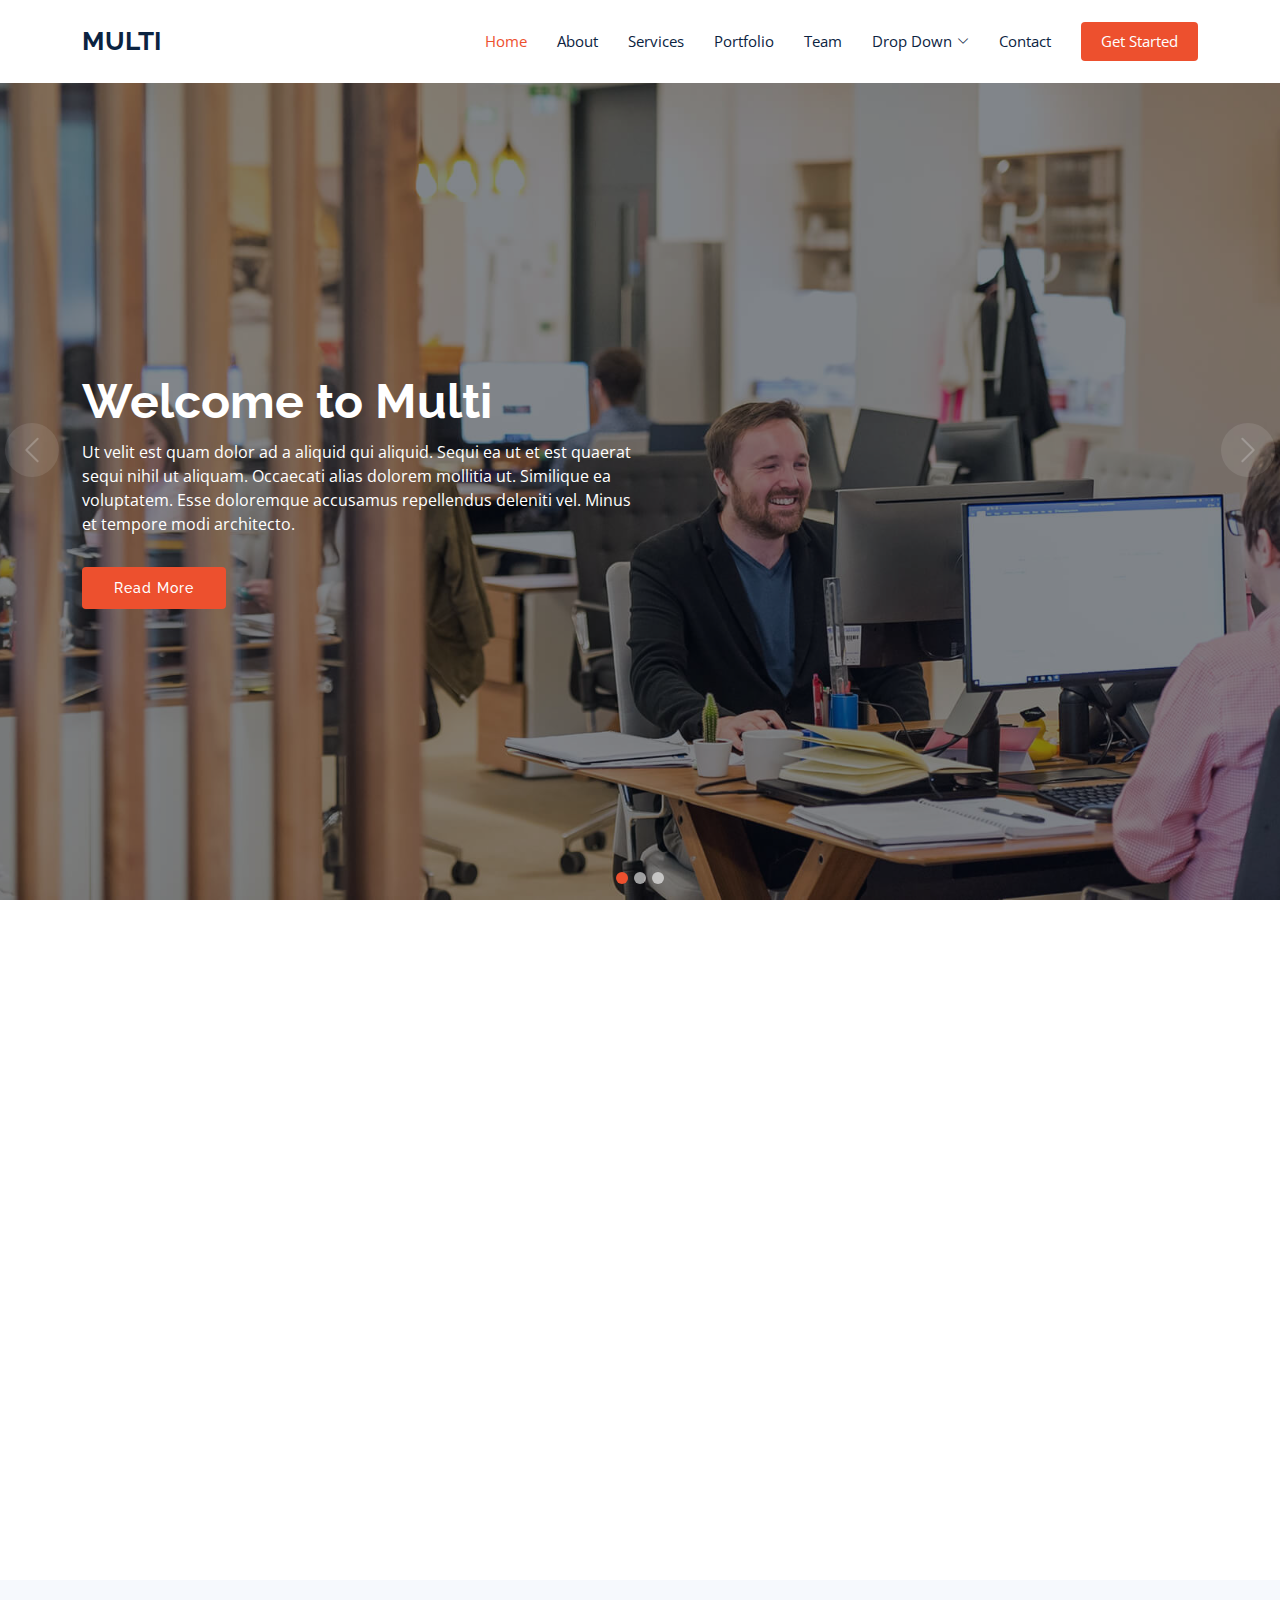
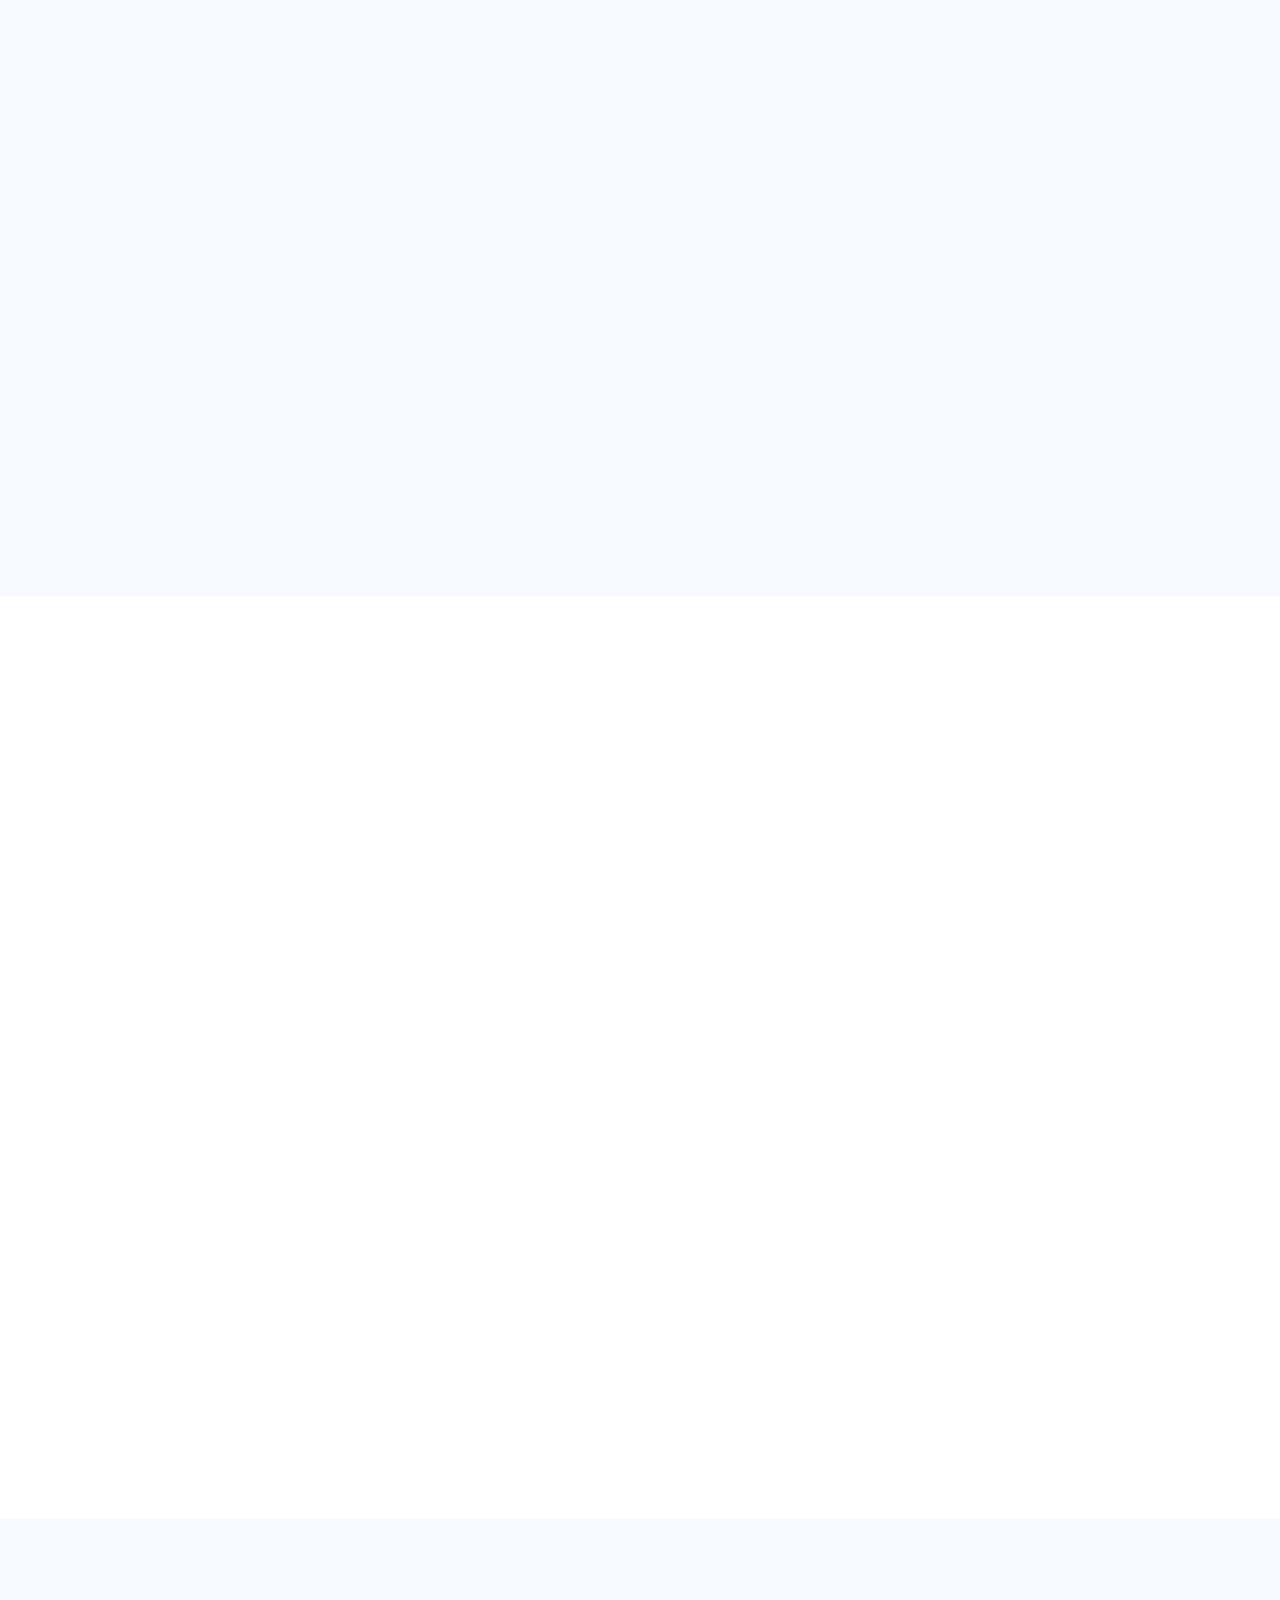
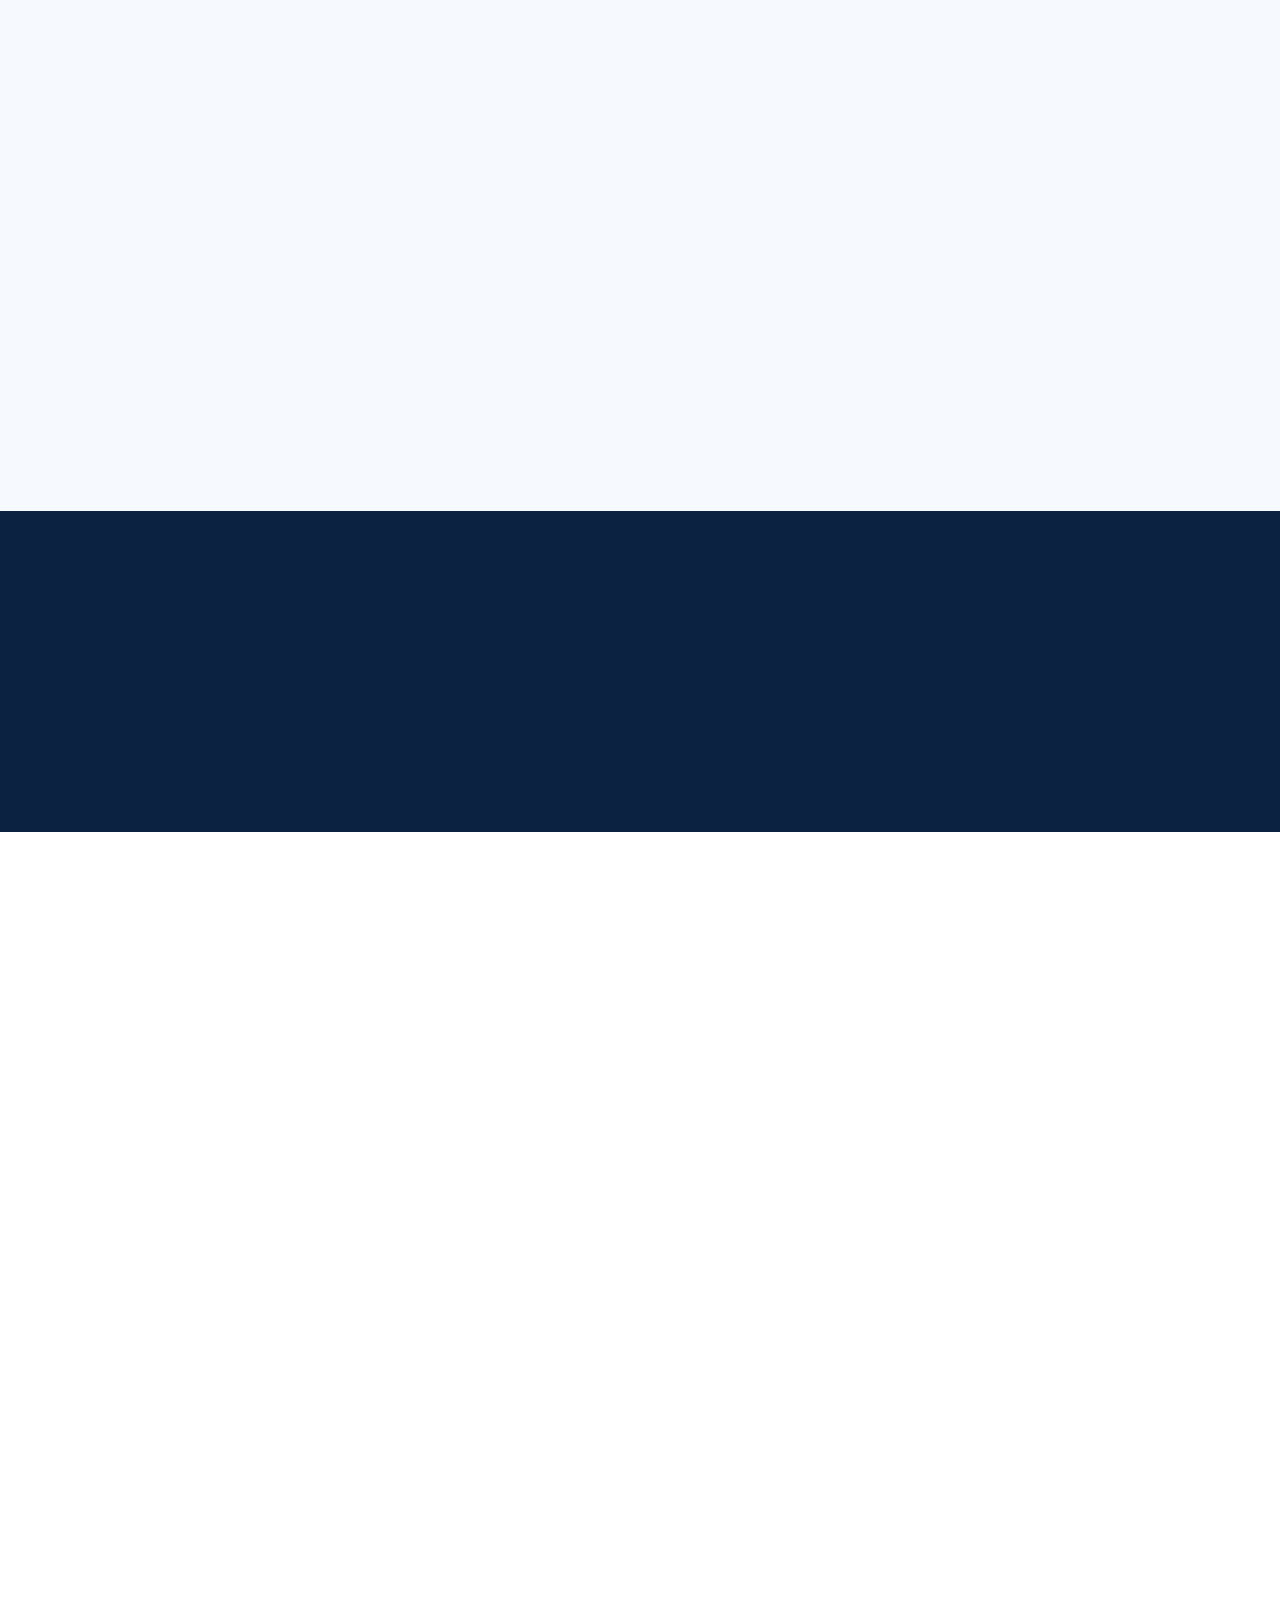
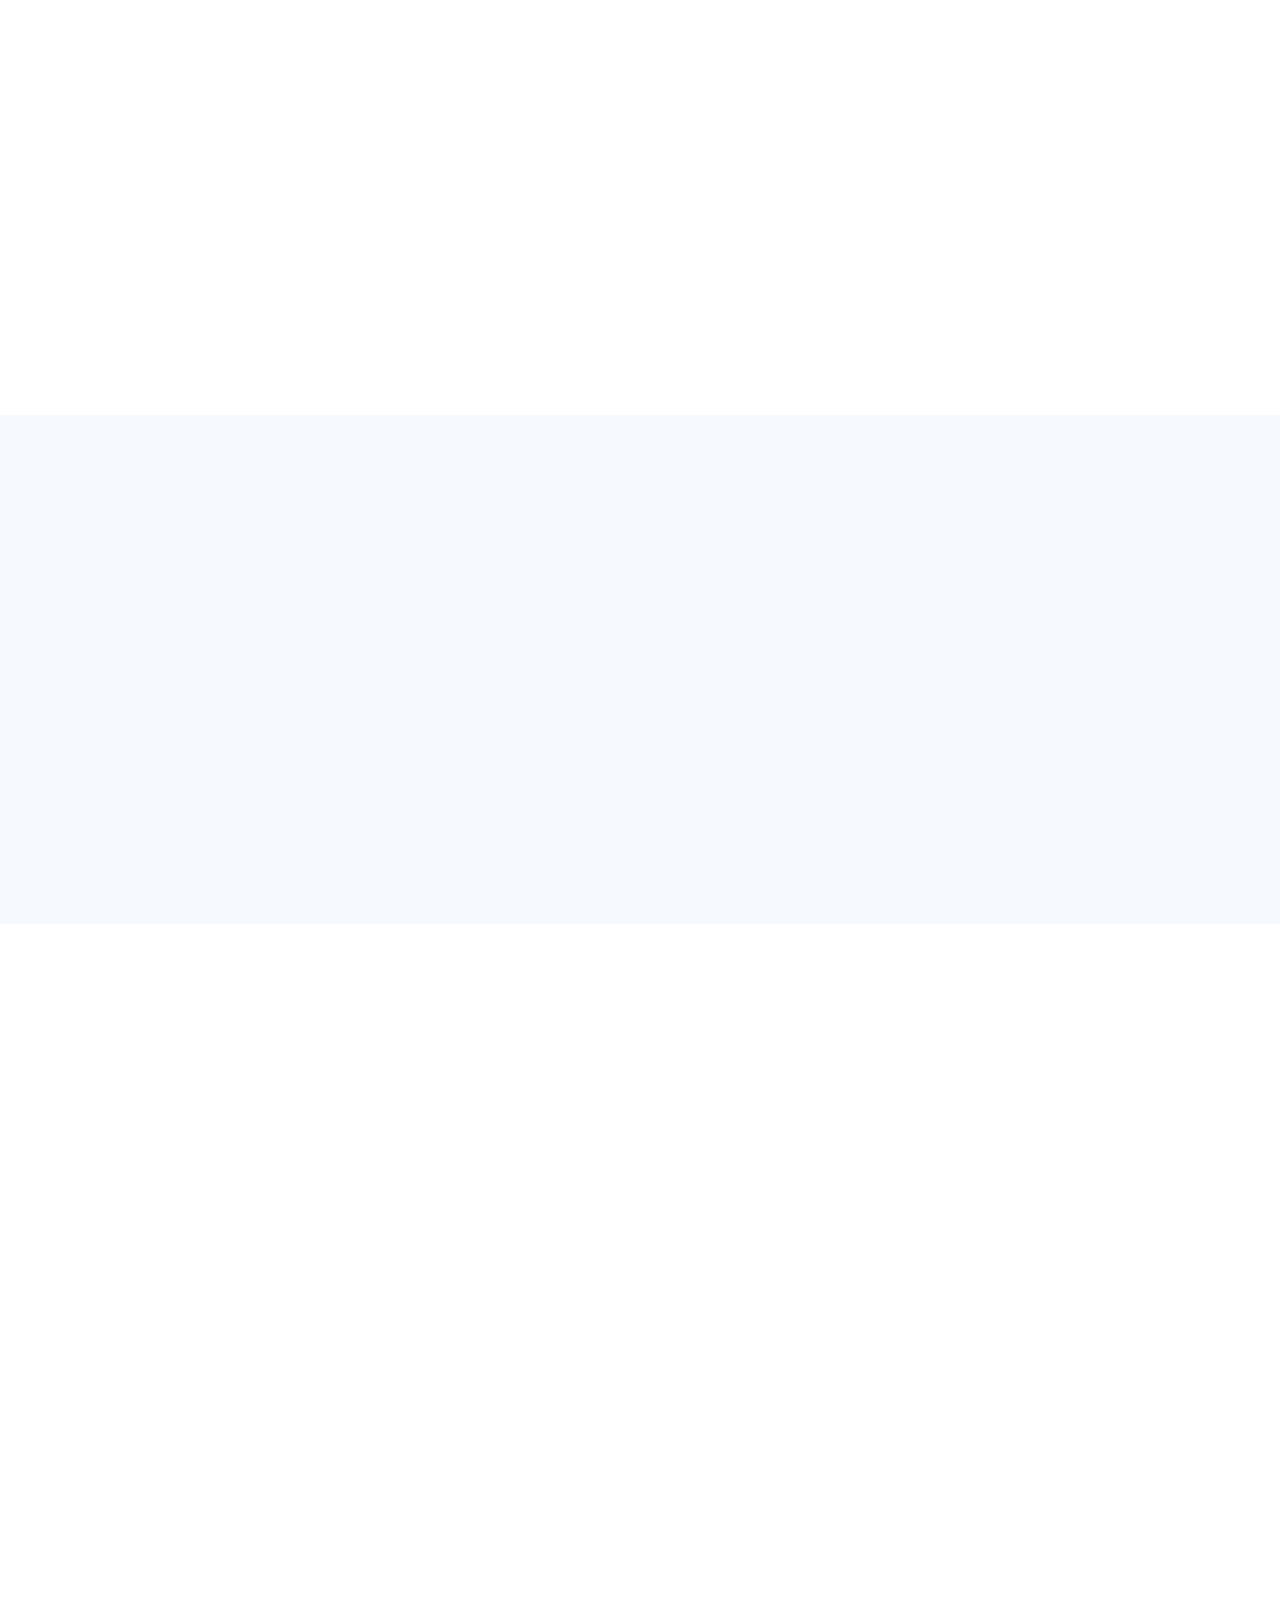
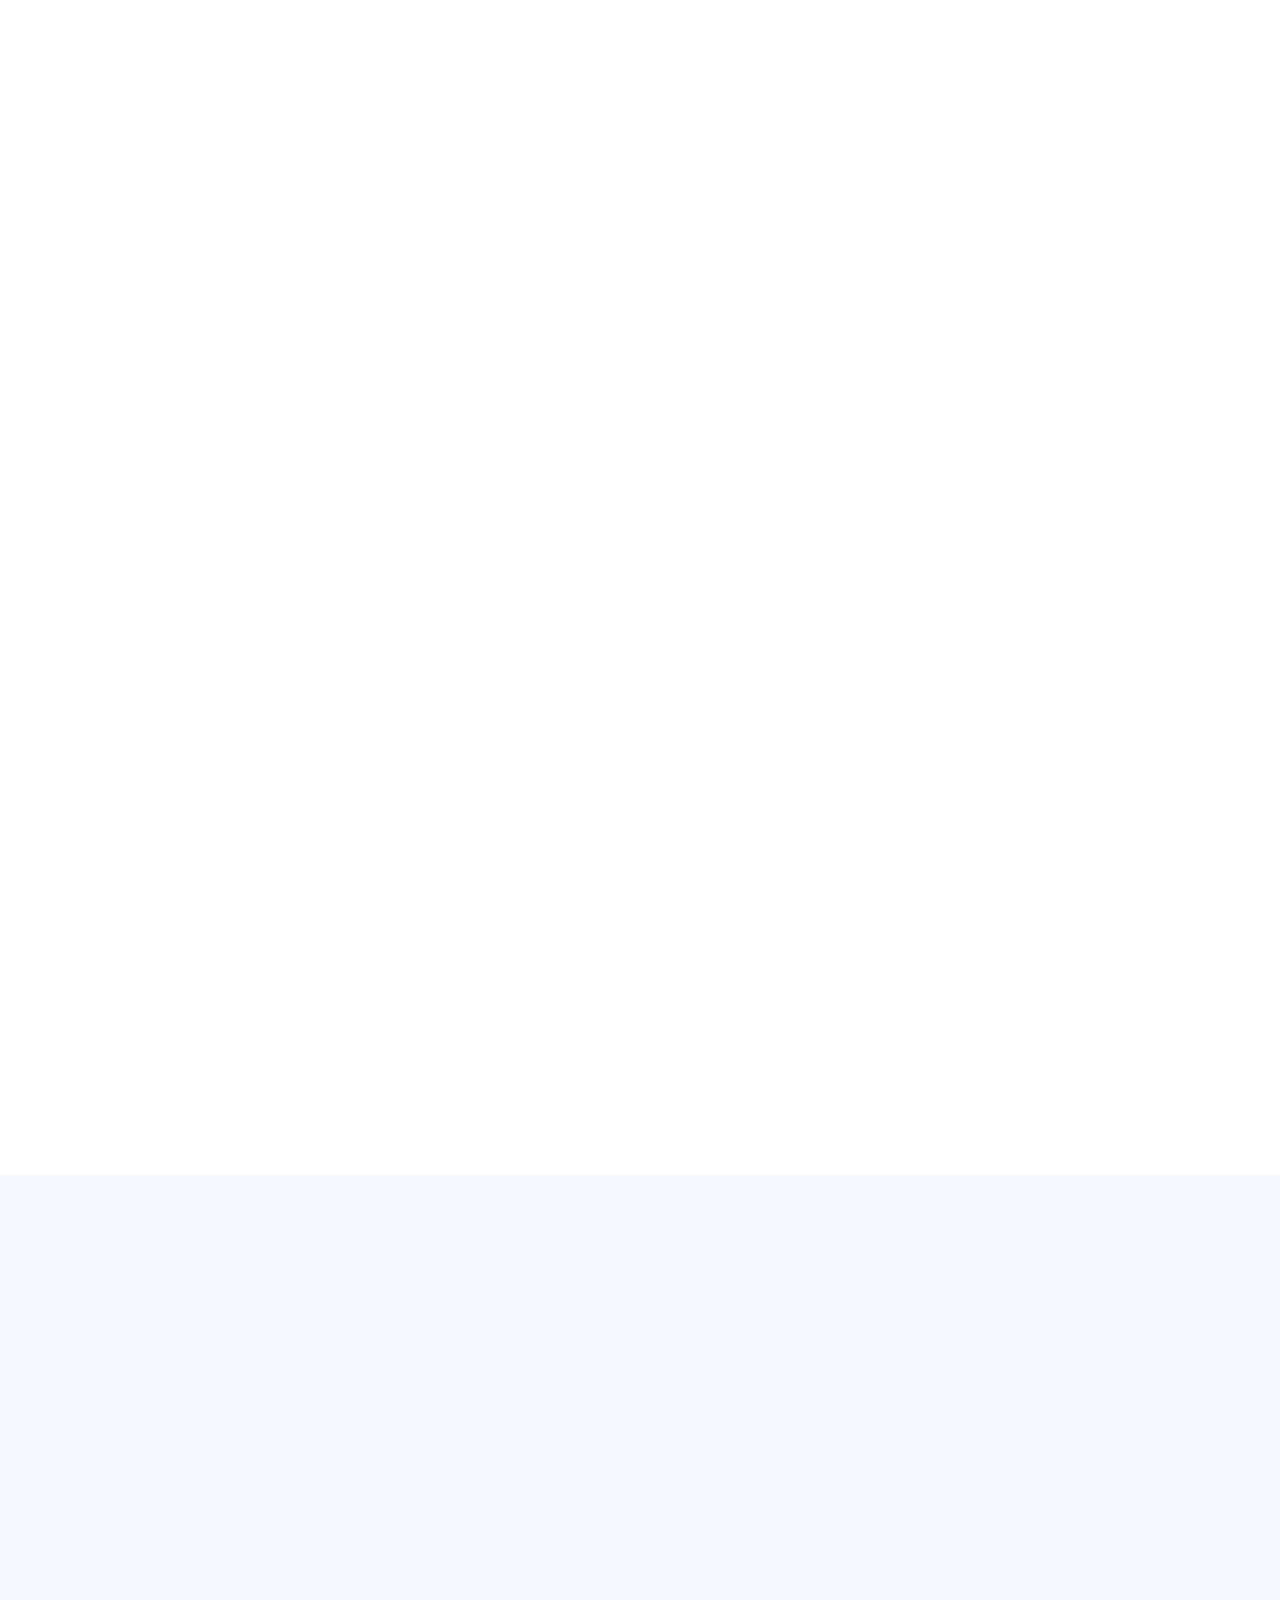
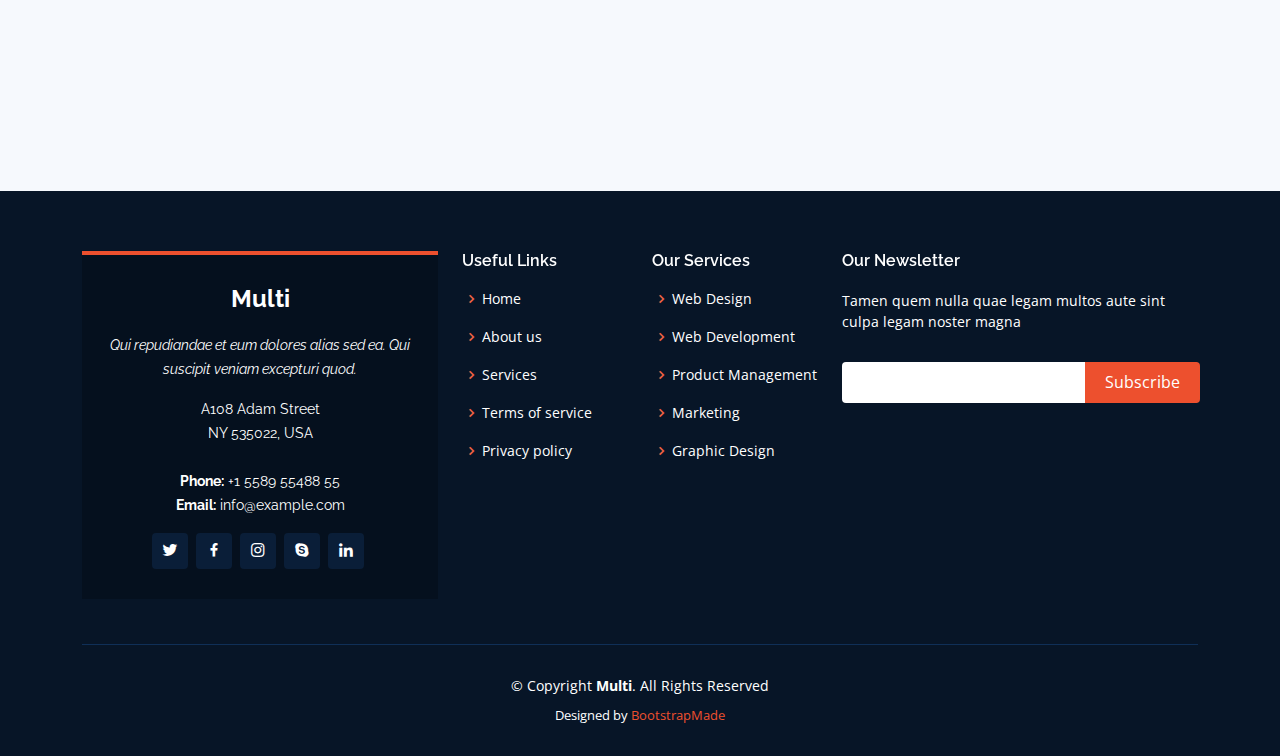
<file: Multi/index.html>
<!DOCTYPE html>
<html lang="en">

<head>
  <meta charset="utf-8">
  <meta content="width=device-width, initial-scale=1.0" name="viewport">

  <title>Multi Bootstrap Template - Index</title>
  <meta content="" name="description">
  <meta content="" name="keywords">

  <!-- Favicons -->
  <link href="assets/img/favicon.png" rel="icon">
  <link href="assets/img/apple-touch-icon.png" rel="apple-touch-icon">

  <!-- Google Fonts -->
  <link href="https://fonts.googleapis.com/css?family=Open+Sans:300,300i,400,400i,600,600i,700,700i|Raleway:300,300i,400,400i,500,500i,600,600i,700,700i|Poppins:300,300i,400,400i,500,500i,600,600i,700,700i" rel="stylesheet">

  <!-- Vendor CSS Files -->
  <link href="assets/vendor/animate.css/animate.min.css" rel="stylesheet">
  <link href="assets/vendor/aos/aos.css" rel="stylesheet">
  <link href="assets/vendor/bootstrap/css/bootstrap.min.css" rel="stylesheet">
  <link href="assets/vendor/bootstrap-icons/bootstrap-icons.css" rel="stylesheet">
  <link href="assets/vendor/boxicons/css/boxicons.min.css" rel="stylesheet">
  <link href="assets/vendor/glightbox/css/glightbox.min.css" rel="stylesheet">
  <link href="assets/vendor/remixicon/remixicon.css" rel="stylesheet">
  <link href="assets/vendor/swiper/swiper-bundle.min.css" rel="stylesheet">

  <!-- Template Main CSS File -->
  <link href="assets/css/style.css" rel="stylesheet">

  <!-- =======================================================
  * Template Name: Multi - v4.8.1
  * Template URL: https://bootstrapmade.com/multi-responsive-bootstrap-template/
  * Author: BootstrapMade.com
  * License: https://bootstrapmade.com/license/
  ======================================================== -->
</head>

<body>

  <!-- ======= Header ======= -->
  <header id="header" class="fixed-top">
    <div class="container d-flex align-items-center justify-content-between">

      <h1 class="logo"><a href="index.html">Multi</a></h1>
      <!-- Uncomment below if you prefer to use an image logo -->
      <!-- <a href="index.html" class="logo"><img src="assets/img/logo.png" alt="" class="img-fluid"></a>-->

      <nav id="navbar" class="navbar">
        <ul>
          <li><a class="nav-link scrollto active" href="#hero">Home</a></li>
          <li><a class="nav-link scrollto" href="#about">About</a></li>
          <li><a class="nav-link scrollto" href="#services">Services</a></li>
          <li><a class="nav-link scrollto " href="#portfolio">Portfolio</a></li>
          <li><a class="nav-link scrollto" href="#team">Team</a></li>
          <li class="dropdown"><a href="#"><span>Drop Down</span> <i class="bi bi-chevron-down"></i></a>
            <ul>
              <li><a href="#">Drop Down 1</a></li>
              <li class="dropdown"><a href="#"><span>Deep Drop Down</span> <i class="bi bi-chevron-right"></i></a>
                <ul>
                  <li><a href="#">Deep Drop Down 1</a></li>
                  <li><a href="#">Deep Drop Down 2</a></li>
                  <li><a href="#">Deep Drop Down 3</a></li>
                  <li><a href="#">Deep Drop Down 4</a></li>
                  <li><a href="#">Deep Drop Down 5</a></li>
                </ul>
              </li>
              <li><a href="#">Drop Down 2</a></li>
              <li><a href="#">Drop Down 3</a></li>
              <li><a href="#">Drop Down 4</a></li>
            </ul>
          </li>
          <li><a class="nav-link scrollto" href="#contact">Contact</a></li>
          <li><a class="getstarted scrollto" href="#about">Get Started</a></li>
        </ul>
        <i class="bi bi-list mobile-nav-toggle"></i>
      </nav><!-- .navbar -->

    </div>
  </header><!-- End Header -->

  <!-- ======= Hero Section ======= -->
  <section id="hero">
    <div id="heroCarousel" data-bs-interval="5000" class="carousel slide carousel-fade" data-bs-ride="carousel">

      <ol class="carousel-indicators" id="hero-carousel-indicators"></ol>

      <div class="carousel-inner" role="listbox">

        <!-- Slide 1 -->
        <div class="carousel-item active" style="background-image: url(assets/img/slide/slide-1.jpg)">
          <div class="carousel-container">
            <div class="container">
              <h2 class="animate__animated animate__fadeInDown">Welcome to <span>Multi</span></h2>
              <p class="animate__animated animate__fadeInUp">Ut velit est quam dolor ad a aliquid qui aliquid. Sequi ea ut et est quaerat sequi nihil ut aliquam. Occaecati alias dolorem mollitia ut. Similique ea voluptatem. Esse doloremque accusamus repellendus deleniti vel. Minus et tempore modi architecto.</p>
              <a href="#about" class="btn-get-started animate__animated animate__fadeInUp scrollto">Read More</a>
            </div>
          </div>
        </div>

        <!-- Slide 2 -->
        <div class="carousel-item" style="background-image: url(assets/img/slide/slide-2.jpg)">
          <div class="carousel-container">
            <div class="container">
              <h2 class="animate__animated animate__fadeInDown">Lorem Ipsum Dolor</h2>
              <p class="animate__animated animate__fadeInUp">Ut velit est quam dolor ad a aliquid qui aliquid. Sequi ea ut et est quaerat sequi nihil ut aliquam. Occaecati alias dolorem mollitia ut. Similique ea voluptatem. Esse doloremque accusamus repellendus deleniti vel. Minus et tempore modi architecto.</p>
              <a href="#about" class="btn-get-started animate__animated animate__fadeInUp scrollto">Read More</a>
            </div>
          </div>
        </div>

        <!-- Slide 3 -->
        <div class="carousel-item" style="background-image: url(assets/img/slide/slide-3.jpg)">
          <div class="carousel-container">
            <div class="container">
              <h2 class="animate__animated animate__fadeInDown">Sequi ea ut et est quaerat</h2>
              <p class="animate__animated animate__fadeInUp">Ut velit est quam dolor ad a aliquid qui aliquid. Sequi ea ut et est quaerat sequi nihil ut aliquam. Occaecati alias dolorem mollitia ut. Similique ea voluptatem. Esse doloremque accusamus repellendus deleniti vel. Minus et tempore modi architecto.</p>
              <a href="#about" class="btn-get-started animate__animated animate__fadeInUp scrollto">Read More</a>
            </div>
          </div>
        </div>

      </div>

      <a class="carousel-control-prev" href="#heroCarousel" role="button" data-bs-slide="prev">
        <span class="carousel-control-prev-icon bi bi-chevron-left" aria-hidden="true"></span>
      </a>

      <a class="carousel-control-next" href="#heroCarousel" role="button" data-bs-slide="next">
        <span class="carousel-control-next-icon bi bi-chevron-right" aria-hidden="true"></span>
      </a>

    </div>
  </section><!-- End Hero -->

  <main id="main">

    <!-- ======= About Section ======= -->
    <section id="about" class="about">
      <div class="container" data-aos="fade-up">

        <div class="section-title">
          <h2>About</h2>
          <p>About Us</p>
        </div>

        <div class="row content">
          <div class="col-lg-6">
            <p>
              Lorem ipsum dolor sit amet, consectetur adipiscing elit, sed do eiusmod tempor incididunt ut labore et dolore
              magna aliqua.
            </p>
            <ul>
              <li><i class="ri-check-double-line"></i> Ullamco laboris nisi ut aliquip ex ea commodo consequat</li>
              <li><i class="ri-check-double-line"></i> Duis aute irure dolor in reprehenderit in voluptate velit</li>
              <li><i class="ri-check-double-line"></i> Ullamco laboris nisi ut aliquip ex ea commodo consequat</li>
            </ul>
          </div>
          <div class="col-lg-6 pt-4 pt-lg-0">
            <p>
              Ullamco laboris nisi ut aliquip ex ea commodo consequat. Duis aute irure dolor in reprehenderit in voluptate
              velit esse cillum dolore eu fugiat nulla pariatur. Excepteur sint occaecat cupidatat non proident, sunt in
              culpa qui officia deserunt mollit anim id est laborum.
            </p>
            <a href="#" class="btn-learn-more">Learn More</a>
          </div>
        </div>

      </div>
    </section><!-- End About Section -->

    <!-- ======= Counts Section ======= -->
    <section id="counts" class="counts">
      <div class="container" data-aos="fade-up">

        <div class="row no-gutters">

          <div class="col-lg-3 col-md-6 d-md-flex align-items-md-stretch">
            <div class="count-box">
              <i class="bi bi-emoji-smile"></i>
              <span data-purecounter-start="0" data-purecounter-end="232" data-purecounter-duration="1" class="purecounter"></span>
              <p><strong>Happy Clients</strong> consequuntur quae qui deca rode</p>
              <a href="#">Find out more &raquo;</a>
            </div>
          </div>

          <div class="col-lg-3 col-md-6 d-md-flex align-items-md-stretch">
            <div class="count-box">
              <i class="bi bi-journal-richtext"></i>
              <span data-purecounter-start="0" data-purecounter-end="521" data-purecounter-duration="1" class="purecounter"></span>
              <p><strong>Projects</strong> adipisci atque cum quia aut numquam delectus</p>
              <a href="#">Find out more &raquo;</a>
            </div>
          </div>

          <div class="col-lg-3 col-md-6 d-md-flex align-items-md-stretch">
            <div class="count-box">
              <i class="bi bi-headset"></i>
              <span data-purecounter-start="0" data-purecounter-end="1463" data-purecounter-duration="1" class="purecounter"></span>
              <p><strong>Hours Of Support</strong> aut commodi quaerat. Aliquam ratione</p>
              <a href="#">Find out more &raquo;</a>
            </div>
          </div>

          <div class="col-lg-3 col-md-6 d-md-flex align-items-md-stretch">
            <div class="count-box">
              <i class="bi bi-people"></i>
              <span data-purecounter-start="0" data-purecounter-end="15" data-purecounter-duration="1" class="purecounter"></span>
              <p><strong>Hard Workers</strong> rerum asperiores dolor molestiae doloribu</p>
              <a href="#">Find out more &raquo;</a>
            </div>
          </div>

        </div>

      </div>
    </section><!-- End Counts Section -->

    <!-- ======= Why Us Section ======= -->
    <section id="why-us" class="why-us section-bg">
      <div class="container-fluid" data-aos="fade-up">

        <div class="row">

          <div class="col-lg-5 align-items-stretch video-box" style='background-image: url("assets/img/why-us.jpg");' data-aos="zoom-in" data-aos-delay="100">
            <a href="https://www.youtube.com/watch?v=jDDaplaOz7Q" class="venobox play-btn mb-4" data-vbtype="video" data-autoplay="true"></a>
          </div>

          <div class="col-lg-7 d-flex flex-column justify-content-center align-items-stretch">

            <div class="content">
              <h3>Eum ipsam laborum deleniti <strong>velit pariatur architecto</strong></h3>
              <p>
                Lorem ipsum dolor sit amet, consectetur adipiscing elit, sed do eiusmod tempor incididunt ut labore et dolore magna aliqua. Duis aute irure dolor in reprehenderit
              </p>
            </div>

            <div class="accordion-list">
              <ul>
                <li>
                  <a data-bs-toggle="collapse" class="collapse" data-bs-target="#accordion-list-1"><span>01</span> Non consectetur a erat nam at lectus urna duis? <i class="bx bx-chevron-down icon-show"></i><i class="bx bx-chevron-up icon-close"></i></a>
                  <div id="accordion-list-1" class="collapse show" data-bs-parent=".accordion-list">
                    <p>
                      Feugiat pretium nibh ipsum consequat. Tempus iaculis urna id volutpat lacus laoreet non curabitur gravida. Venenatis lectus magna fringilla urna porttitor rhoncus dolor purus non.
                    </p>
                  </div>
                </li>

                <li>
                  <a data-bs-toggle="collapse" data-bs-target="#accordion-list-2" class="collapsed"><span>02</span> Feugiat scelerisque varius morbi enim nunc? <i class="bx bx-chevron-down icon-show"></i><i class="bx bx-chevron-up icon-close"></i></a>
                  <div id="accordion-list-2" class="collapse" data-bs-parent=".accordion-list">
                    <p>
                      Dolor sit amet consectetur adipiscing elit pellentesque habitant morbi. Id interdum velit laoreet id donec ultrices. Fringilla phasellus faucibus scelerisque eleifend donec pretium. Est pellentesque elit ullamcorper dignissim. Mauris ultrices eros in cursus turpis massa tincidunt dui.
                    </p>
                  </div>
                </li>

                <li>
                  <a data-bs-toggle="collapse" data-bs-target="#accordion-list-3" class="collapsed"><span>03</span> Dolor sit amet consectetur adipiscing elit? <i class="bx bx-chevron-down icon-show"></i><i class="bx bx-chevron-up icon-close"></i></a>
                  <div id="accordion-list-3" class="collapse" data-bs-parent=".accordion-list">
                    <p>
                      Eleifend mi in nulla posuere sollicitudin aliquam ultrices sagittis orci. Faucibus pulvinar elementum integer enim. Sem nulla pharetra diam sit amet nisl suscipit. Rutrum tellus pellentesque eu tincidunt. Lectus urna duis convallis convallis tellus. Urna molestie at elementum eu facilisis sed odio morbi quis
                    </p>
                  </div>
                </li>

              </ul>
            </div>

          </div>

        </div>

      </div>
    </section><!-- End Why Us Section -->

    <!-- ======= Services Section ======= -->
    <section id="services" class="services">
      <div class="container" data-aos="fade-up">

        <div class="section-title">
          <h2>Services</h2>
          <p>Check our Services</p>
        </div>

        <div class="row">
          <div class="col-lg-4 col-md-6 d-flex align-items-stretch" data-aos="zoom-in" data-aos-delay="100">
            <div class="icon-box">
              <div class="icon"><i class="bx bxl-dribbble"></i></div>
              <h4><a href="">Lorem Ipsum</a></h4>
              <p>Voluptatum deleniti atque corrupti quos dolores et quas molestias excepturi</p>
            </div>
          </div>

          <div class="col-lg-4 col-md-6 d-flex align-items-stretch mt-4 mt-md-0" data-aos="zoom-in" data-aos-delay="200">
            <div class="icon-box">
              <div class="icon"><i class="bx bx-file"></i></div>
              <h4><a href="">Sed ut perspiciatis</a></h4>
              <p>Duis aute irure dolor in reprehenderit in voluptate velit esse cillum dolore</p>
            </div>
          </div>

          <div class="col-lg-4 col-md-6 d-flex align-items-stretch mt-4 mt-lg-0" data-aos="zoom-in" data-aos-delay="300">
            <div class="icon-box">
              <div class="icon"><i class="bx bx-tachometer"></i></div>
              <h4><a href="">Magni Dolores</a></h4>
              <p>Excepteur sint occaecat cupidatat non proident, sunt in culpa qui officia</p>
            </div>
          </div>

          <div class="col-lg-4 col-md-6 d-flex align-items-stretch mt-4" data-aos="zoom-in" data-aos-delay="100">
            <div class="icon-box">
              <div class="icon"><i class="bx bx-world"></i></div>
              <h4><a href="">Nemo Enim</a></h4>
              <p>At vero eos et accusamus et iusto odio dignissimos ducimus qui blanditiis</p>
            </div>
          </div>

          <div class="col-lg-4 col-md-6 d-flex align-items-stretch mt-4" data-aos="zoom-in" data-aos-delay="200">
            <div class="icon-box">
              <div class="icon"><i class="bx bx-slideshow"></i></div>
              <h4><a href="">Dele cardo</a></h4>
              <p>Quis consequatur saepe eligendi voluptatem consequatur dolor consequuntur</p>
            </div>
          </div>

          <div class="col-lg-4 col-md-6 d-flex align-items-stretch mt-4" data-aos="zoom-in" data-aos-delay="300">
            <div class="icon-box">
              <div class="icon"><i class="bx bx-arch"></i></div>
              <h4><a href="">Divera don</a></h4>
              <p>Modi nostrum vel laborum. Porro fugit error sit minus sapiente sit aspernatur</p>
            </div>
          </div>

        </div>

      </div>
    </section><!-- End Services Section -->

    <!-- ======= Testimonials Section ======= -->
    <section id="testimonials" class="testimonials section-bg">
      <div class="container" data-aos="fade-up">

        <div class="section-title">
          <h2>Testimonials</h2>
          <p>Testimonials</p>
        </div>

        <div class="testimonials-slider swiper" data-aos="fade-up" data-aos-delay="100">
          <div class="swiper-wrapper">

            <div class="swiper-slide">
              <div class="testimonial-wrap">
                <div class="testimonial-item">
                  <img src="assets/img/testimonials/testimonials-1.jpg" class="testimonial-img" alt="">
                  <h3>Saul Goodman</h3>
                  <h4>Ceo &amp; Founder</h4>
                  <p>
                    <i class="bx bxs-quote-alt-left quote-icon-left"></i>
                    Proin iaculis purus consequat sem cure digni ssim donec porttitora entum suscipit rhoncus. Accusantium quam, ultricies eget id, aliquam eget nibh et. Maecen aliquam, risus at semper.
                    <i class="bx bxs-quote-alt-right quote-icon-right"></i>
                  </p>
                </div>
              </div>
            </div><!-- End testimonial item -->

            <div class="swiper-slide">
              <div class="testimonial-wrap">
                <div class="testimonial-item">
                  <img src="assets/img/testimonials/testimonials-2.jpg" class="testimonial-img" alt="">
                  <h3>Sara Wilsson</h3>
                  <h4>Designer</h4>
                  <p>
                    <i class="bx bxs-quote-alt-left quote-icon-left"></i>
                    Export tempor illum tamen malis malis eram quae irure esse labore quem cillum quid cillum eram malis quorum velit fore eram velit sunt aliqua noster fugiat irure amet legam anim culpa.
                    <i class="bx bxs-quote-alt-right quote-icon-right"></i>
                  </p>
                </div>
              </div>
            </div><!-- End testimonial item -->

            <div class="swiper-slide">
              <div class="testimonial-wrap">
                <div class="testimonial-item">
                  <img src="assets/img/testimonials/testimonials-3.jpg" class="testimonial-img" alt="">
                  <h3>Jena Karlis</h3>
                  <h4>Store Owner</h4>
                  <p>
                    <i class="bx bxs-quote-alt-left quote-icon-left"></i>
                    Enim nisi quem export duis labore cillum quae magna enim sint quorum nulla quem veniam duis minim tempor labore quem eram duis noster aute amet eram fore quis sint minim.
                    <i class="bx bxs-quote-alt-right quote-icon-right"></i>
                  </p>
                </div>
              </div>
            </div><!-- End testimonial item -->

            <div class="swiper-slide">
              <div class="testimonial-wrap">
                <div class="testimonial-item">
                  <img src="assets/img/testimonials/testimonials-4.jpg" class="testimonial-img" alt="">
                  <h3>Matt Brandon</h3>
                  <h4>Freelancer</h4>
                  <p>
                    <i class="bx bxs-quote-alt-left quote-icon-left"></i>
                    Fugiat enim eram quae cillum dolore dolor amet nulla culpa multos export minim fugiat minim velit minim dolor enim duis veniam ipsum anim magna sunt elit fore quem dolore labore illum veniam.
                    <i class="bx bxs-quote-alt-right quote-icon-right"></i>
                  </p>
                </div>
              </div>
            </div><!-- End testimonial item -->

            <div class="swiper-slide">
              <div class="testimonial-wrap">
                <div class="testimonial-item">
                  <img src="assets/img/testimonials/testimonials-5.jpg" class="testimonial-img" alt="">
                  <h3>John Larson</h3>
                  <h4>Entrepreneur</h4>
                  <p>
                    <i class="bx bxs-quote-alt-left quote-icon-left"></i>
                    Quis quorum aliqua sint quem legam fore sunt eram irure aliqua veniam tempor noster veniam enim culpa labore duis sunt culpa nulla illum cillum fugiat legam esse veniam culpa fore nisi cillum quid.
                    <i class="bx bxs-quote-alt-right quote-icon-right"></i>
                  </p>
                </div>
              </div>
            </div><!-- End testimonial item -->

          </div>
          <div class="swiper-pagination"></div>
        </div>

      </div>
    </section><!-- End Testimonials Section -->

    <!-- ======= Cta Section ======= -->
    <section id="cta" class="cta">
      <div class="container" data-aos="zoom-in">

        <div class="text-center">
          <h3>Call To Action</h3>
          <p> Duis aute irure dolor in reprehenderit in voluptate velit esse cillum dolore eu fugiat nulla pariatur. Excepteur sint occaecat cupidatat non proident, sunt in culpa qui officia deserunt mollit anim id est laborum.</p>
          <a class="cta-btn" href="#">Call To Action</a>
        </div>

      </div>
    </section><!-- End Cta Section -->

    <!-- ======= Portfolio Section ======= -->
    <section id="portfolio" class="portfolio">
      <div class="container" data-aos="fade-up">

        <div class="section-title">
          <h2>Portfolio</h2>
          <p>Check our Portfolio</p>
        </div>

        <div class="row" data-aos="fade-up" data-aos-delay="100">
          <div class="col-lg-12 d-flex justify-content-center">
            <ul id="portfolio-flters">
              <li data-filter="*" class="filter-active">All</li>
              <li data-filter=".filter-app">App</li>
              <li data-filter=".filter-card">Card</li>
              <li data-filter=".filter-web">Web</li>
            </ul>
          </div>
        </div>

        <div class="row portfolio-container" data-aos="fade-up" data-aos-delay="200">

          <div class="col-lg-4 col-md-6 portfolio-item filter-app">
            <img src="assets/img/portfolio/portfolio-1.jpg" class="img-fluid" alt="">
            <div class="portfolio-info">
              <h4>App 1</h4>
              <p>App</p>
              <a href="assets/img/portfolio/portfolio-1.jpg" data-gallery="portfolioGallery" class="portfolio-lightbox preview-link" title="App 1"><i class="bx bx-plus"></i></a>
              <a href="portfolio-details.html" class="details-link" title="More Details"><i class="bx bx-link"></i></a>
            </div>
          </div>

          <div class="col-lg-4 col-md-6 portfolio-item filter-web">
            <img src="assets/img/portfolio/portfolio-2.jpg" class="img-fluid" alt="">
            <div class="portfolio-info">
              <h4>Web 3</h4>
              <p>Web</p>
              <a href="assets/img/portfolio/portfolio-2.jpg" data-gallery="portfolioGallery" class="portfolio-lightbox preview-link" title="Web 3"><i class="bx bx-plus"></i></a>
              <a href="portfolio-details.html" class="details-link" title="More Details"><i class="bx bx-link"></i></a>
            </div>
          </div>

          <div class="col-lg-4 col-md-6 portfolio-item filter-app">
            <img src="assets/img/portfolio/portfolio-3.jpg" class="img-fluid" alt="">
            <div class="portfolio-info">
              <h4>App 2</h4>
              <p>App</p>
              <a href="assets/img/portfolio/portfolio-3.jpg" data-gallery="portfolioGallery" class="portfolio-lightbox preview-link" title="App 2"><i class="bx bx-plus"></i></a>
              <a href="portfolio-details.html" class="details-link" title="More Details"><i class="bx bx-link"></i></a>
            </div>
          </div>

          <div class="col-lg-4 col-md-6 portfolio-item filter-card">
            <img src="assets/img/portfolio/portfolio-4.jpg" class="img-fluid" alt="">
            <div class="portfolio-info">
              <h4>Card 2</h4>
              <p>Card</p>
              <a href="assets/img/portfolio/portfolio-4.jpg" data-gallery="portfolioGallery" class="portfolio-lightbox preview-link" title="Card 2"><i class="bx bx-plus"></i></a>
              <a href="portfolio-details.html" class="details-link" title="More Details"><i class="bx bx-link"></i></a>
            </div>
          </div>

          <div class="col-lg-4 col-md-6 portfolio-item filter-web">
            <img src="assets/img/portfolio/portfolio-5.jpg" class="img-fluid" alt="">
            <div class="portfolio-info">
              <h4>Web 2</h4>
              <p>Web</p>
              <a href="assets/img/portfolio/portfolio-5.jpg" data-gallery="portfolioGallery" class="portfolio-lightbox preview-link" title="Web 2"><i class="bx bx-plus"></i></a>
              <a href="portfolio-details.html" class="details-link" title="More Details"><i class="bx bx-link"></i></a>
            </div>
          </div>

          <div class="col-lg-4 col-md-6 portfolio-item filter-app">
            <img src="assets/img/portfolio/portfolio-6.jpg" class="img-fluid" alt="">
            <div class="portfolio-info">
              <h4>App 3</h4>
              <p>App</p>
              <a href="assets/img/portfolio/portfolio-6.jpg" data-gallery="portfolioGallery" class="portfolio-lightbox preview-link" title="App 3"><i class="bx bx-plus"></i></a>
              <a href="portfolio-details.html" class="details-link" title="More Details"><i class="bx bx-link"></i></a>
            </div>
          </div>

          <div class="col-lg-4 col-md-6 portfolio-item filter-card">
            <img src="assets/img/portfolio/portfolio-7.jpg" class="img-fluid" alt="">
            <div class="portfolio-info">
              <h4>Card 1</h4>
              <p>Card</p>
              <a href="assets/img/portfolio/portfolio-7.jpg" data-gallery="portfolioGallery" class="portfolio-lightbox preview-link" title="Card 1"><i class="bx bx-plus"></i></a>
              <a href="portfolio-details.html" class="details-link" title="More Details"><i class="bx bx-link"></i></a>
            </div>
          </div>

          <div class="col-lg-4 col-md-6 portfolio-item filter-card">
            <img src="assets/img/portfolio/portfolio-8.jpg" class="img-fluid" alt="">
            <div class="portfolio-info">
              <h4>Card 3</h4>
              <p>Card</p>
              <a href="assets/img/portfolio/portfolio-8.jpg" data-gallery="portfolioGallery" class="portfolio-lightbox preview-link" title="Card 3"><i class="bx bx-plus"></i></a>
              <a href="portfolio-details.html" class="details-link" title="More Details"><i class="bx bx-link"></i></a>
            </div>
          </div>

          <div class="col-lg-4 col-md-6 portfolio-item filter-web">
            <img src="assets/img/portfolio/portfolio-9.jpg" class="img-fluid" alt="">
            <div class="portfolio-info">
              <h4>Web 3</h4>
              <p>Web</p>
              <a href="assets/img/portfolio/portfolio-9.jpg" data-gallery="portfolioGallery" class="portfolio-lightbox preview-link" title="Web 3"><i class="bx bx-plus"></i></a>
              <a href="portfolio-details.html" class="details-link" title="More Details"><i class="bx bx-link"></i></a>
            </div>
          </div>

        </div>

      </div>
    </section><!-- End Portfolio Section -->

    <!-- ======= Team Section ======= -->
    <section id="team" class="team section-bg">
      <div class="container" data-aos="fade-up">

        <div class="section-title">
          <h2>Team</h2>
          <p>Check our Team</p>
        </div>

        <div class="row">

          <div class="col-xl-3 col-lg-4 col-md-6">
            <div class="member" data-aos="zoom-in" data-aos-delay="100">
              <img src="assets/img/team/team-1.jpg" class="img-fluid" alt="">
              <div class="member-info">
                <div class="member-info-content">
                  <h4>Walter White</h4>
                  <span>Chief Executive Officer</span>
                </div>
                <div class="social">
                  <a href=""><i class="bi bi-twitter"></i></a>
                  <a href=""><i class="bi bi-facebook"></i></a>
                  <a href=""><i class="bi bi-instagram"></i></a>
                  <a href=""><i class="bi bi-linkedin"></i></a>
                </div>
              </div>
            </div>
          </div>

          <div class="col-xl-3 col-lg-4 col-md-6" data-wow-delay="0.1s">
            <div class="member" data-aos="zoom-in" data-aos-delay="200">
              <img src="assets/img/team/team-2.jpg" class="img-fluid" alt="">
              <div class="member-info">
                <div class="member-info-content">
                  <h4>Sarah Jhonson</h4>
                  <span>Product Manager</span>
                </div>
                <div class="social">
                  <a href=""><i class="bi bi-twitter"></i></a>
                  <a href=""><i class="bi bi-facebook"></i></a>
                  <a href=""><i class="bi bi-instagram"></i></a>
                  <a href=""><i class="bi bi-linkedin"></i></a>
                </div>
              </div>
            </div>
          </div>

          <div class="col-xl-3 col-lg-4 col-md-6" data-wow-delay="0.2s">
            <div class="member" data-aos="zoom-in" data-aos-delay="300">
              <img src="assets/img/team/team-3.jpg" class="img-fluid" alt="">
              <div class="member-info">
                <div class="member-info-content">
                  <h4>William Anderson</h4>
                  <span>CTO</span>
                </div>
                <div class="social">
                  <a href=""><i class="bi bi-twitter"></i></a>
                  <a href=""><i class="bi bi-facebook"></i></a>
                  <a href=""><i class="bi bi-instagram"></i></a>
                  <a href=""><i class="bi bi-linkedin"></i></a>
                </div>
              </div>
            </div>
          </div>

          <div class="col-xl-3 col-lg-4 col-md-6" data-wow-delay="0.3s">
            <div class="member" data-aos="zoom-in" data-aos-delay="400">
              <img src="assets/img/team/team-4.jpg" class="img-fluid" alt="">
              <div class="member-info">
                <div class="member-info-content">
                  <h4>Amanda Jepson</h4>
                  <span>Accountant</span>
                </div>
                <div class="social">
                  <a href=""><i class="bi bi-twitter"></i></a>
                  <a href=""><i class="bi bi-facebook"></i></a>
                  <a href=""><i class="bi bi-instagram"></i></a>
                  <a href=""><i class="bi bi-linkedin"></i></a>
                </div>
              </div>
            </div>
          </div>

        </div>

      </div>
    </section><!-- End Team Section -->

    <!-- ======= Pricing Section ======= -->
    <section id="pricing" class="pricing">
      <div class="container" data-aos="fade-up">

        <div class="section-title">
          <h2>Pricing</h2>
          <p>Our Competing Prices</p>
        </div>

        <div class="row align-items-center">

          <div class="col-lg-4">
            <div class="box" data-aos="zoom-in" data-aos-delay="100">
              <h3>Free</h3>
              <h4>$0<span>per month</span></h4>
              <ul>
                <li><i class="bx bx-check"></i> Quam adipiscing vitae proin</li>
                <li><i class="bx bx-check"></i> Nec feugiat nisl pretium</li>
                <li><i class="bx bx-check"></i> Nulla at volutpat diam uteera</li>
                <li class="na"><i class="bx bx-x"></i> <span>Pharetra massa massa ultricies</span></li>
                <li class="na"><i class="bx bx-x"></i> <span>Massa ultricies mi quis hendrerit</span></li>
              </ul>
              <a href="#" class="get-started-btn">Get Started</a>
            </div>
          </div>

          <div class="col-lg-4">
            <div class="box featured" data-aos="zoom-in" data-aos-delay="100">
              <h3>Business</h3>
              <h4>$29<span>per month</span></h4>
              <ul>
                <li><i class="bx bx-check"></i> Quam adipiscing vitae proin</li>
                <li><i class="bx bx-check"></i> Nec feugiat nisl pretium</li>
                <li><i class="bx bx-check"></i> Nulla at volutpat diam uteera</li>
                <li><i class="bx bx-check"></i> Pharetra massa massa ultricies</li>
                <li><i class="bx bx-check"></i> Massa ultricies mi quis hendrerit</li>
              </ul>
              <a href="#" class="get-started-btn">Get Started</a>
            </div>
          </div>

          <div class="col-lg-4">
            <div class="box" data-aos="zoom-in" data-aos-delay="100">
              <h3>Developer</h3>
              <h4>$49<span>per month</span></h4>
              <ul>
                <li><i class="bx bx-check"></i> Quam adipiscing vitae proin</li>
                <li><i class="bx bx-check"></i> Nec feugiat nisl pretium</li>
                <li><i class="bx bx-check"></i> Nulla at volutpat diam uteera</li>
                <li><i class="bx bx-check"></i> Pharetra massa massa ultricies</li>
                <li><i class="bx bx-check"></i> Massa ultricies mi quis hendrerit</li>
              </ul>
              <a href="#" class="get-started-btn">Get Started</a>
            </div>
          </div>

        </div>

      </div>
    </section><!-- End Pricing Section -->

    <!-- ======= Frequently Asked Questions Section ======= -->
    <section id="faq" class="faq">
      <div class="container" data-aos="fade-up">

        <div class="section-title">
          <h2>F.A.Q</h2>
          <p>Frequently Asked Questions</p>
        </div>

        <div class="row faq-item d-flex align-items-stretch" data-aos="fade-up" data-aos-delay="100">
          <div class="col-lg-5">
            <i class="bx bx-help-circle"></i>
            <h4>Non consectetur a erat nam at lectus urna duis?</h4>
          </div>
          <div class="col-lg-7">
            <p>
              Feugiat pretium nibh ipsum consequat. Tempus iaculis urna id volutpat lacus laoreet non curabitur gravida. Venenatis lectus magna fringilla urna porttitor rhoncus dolor purus non.
            </p>
          </div>
        </div><!-- End F.A.Q Item-->

        <div class="row faq-item d-flex align-items-stretch" data-aos="fade-up" data-aos-delay="200">
          <div class="col-lg-5">
            <i class="bx bx-help-circle"></i>
            <h4>Feugiat scelerisque varius morbi enim nunc faucibus a pellentesque?</h4>
          </div>
          <div class="col-lg-7">
            <p>
              Dolor sit amet consectetur adipiscing elit pellentesque habitant morbi. Id interdum velit laoreet id donec ultrices. Fringilla phasellus faucibus scelerisque eleifend donec pretium. Est pellentesque elit ullamcorper dignissim.
            </p>
          </div>
        </div><!-- End F.A.Q Item-->

        <div class="row faq-item d-flex align-items-stretch" data-aos="fade-up" data-aos-delay="300">
          <div class="col-lg-5">
            <i class="bx bx-help-circle"></i>
            <h4>Dolor sit amet consectetur adipiscing elit pellentesque habitant morbi?</h4>
          </div>
          <div class="col-lg-7">
            <p>
              Eleifend mi in nulla posuere sollicitudin aliquam ultrices sagittis orci. Faucibus pulvinar elementum integer enim. Sem nulla pharetra diam sit amet nisl suscipit. Rutrum tellus pellentesque eu tincidunt. Lectus urna duis convallis convallis tellus.
            </p>
          </div>
        </div><!-- End F.A.Q Item-->

        <div class="row faq-item d-flex align-items-stretch" data-aos="fade-up" data-aos-delay="400">
          <div class="col-lg-5">
            <i class="bx bx-help-circle"></i>
            <h4>Ac odio tempor orci dapibus. Aliquam eleifend mi in nulla?</h4>
          </div>
          <div class="col-lg-7">
            <p>
              Aperiam itaque sit optio et deleniti eos nihil quidem cumque. Voluptas dolorum accusantium sunt sit enim. Provident consequuntur quam aut reiciendis qui rerum dolorem sit odio. Repellat assumenda soluta sunt pariatur error doloribus fuga.
            </p>
          </div>
        </div><!-- End F.A.Q Item-->

        <div class="row faq-item d-flex align-items-stretch" data-aos="fade-up" data-aos-delay="500">
          <div class="col-lg-5">
            <i class="bx bx-help-circle"></i>
            <h4>Tempus quam pellentesque nec nam aliquam sem et tortor consequat?</h4>
          </div>
          <div class="col-lg-7">
            <p>
              Molestie a iaculis at erat pellentesque adipiscing commodo. Dignissim suspendisse in est ante in. Nunc vel risus commodo viverra maecenas accumsan. Sit amet nisl suscipit adipiscing bibendum est. Purus gravida quis blandit turpis cursus in
            </p>
          </div>
        </div><!-- End F.A.Q Item-->

      </div>
    </section><!-- End Frequently Asked Questions Section -->

    <!-- ======= Contact Section ======= -->
    <section id="contact" class="contact section-bg">
      <div class="container" data-aos="fade-up">

        <div class="section-title">
          <h2>Contact</h2>
          <p>Contact Us</p>
        </div>

        <div class="row">

          <div class="col-lg-6">

            <div class="row">
              <div class="col-md-12">
                <div class="info-box">
                  <i class="bx bx-map"></i>
                  <h3>Our Address</h3>
                  <p>A108 Adam Street, New York, NY 535022</p>
                </div>
              </div>
              <div class="col-md-6">
                <div class="info-box mt-4">
                  <i class="bx bx-envelope"></i>
                  <h3>Email Us</h3>
                  <p>info@example.com<br>contact@example.com</p>
                </div>
              </div>
              <div class="col-md-6">
                <div class="info-box mt-4">
                  <i class="bx bx-phone-call"></i>
                  <h3>Call Us</h3>
                  <p>+1 5589 55488 55<br>+1 6678 254445 41</p>
                </div>
              </div>
            </div>

          </div>

          <div class="col-lg-6">
            <form action="forms/contact.php" method="post" role="form" class="php-email-form">
              <div class="row">
                <div class="col-md-6 form-group">
                  <input type="text" name="name" class="form-control" id="name" placeholder="Your Name" required>
                </div>
                <div class="col-md-6 form-group mt-3 mt-md-0">
                  <input type="email" class="form-control" name="email" id="email" placeholder="Your Email" required>
                </div>
              </div>
              <div class="form-group mt-3">
                <input type="text" class="form-control" name="subject" id="subject" placeholder="Subject" required>
              </div>
              <div class="form-group mt-3">
                <textarea class="form-control" name="message" rows="5" placeholder="Message" required></textarea>
              </div>
              <div class="my-3">
                <div class="loading">Loading</div>
                <div class="error-message"></div>
                <div class="sent-message">Your message has been sent. Thank you!</div>
              </div>
              <div class="text-center"><button type="submit">Send Message</button></div>
            </form>
          </div>

        </div>

      </div>
    </section><!-- End Contact Section -->

  </main><!-- End #main -->

  <!-- ======= Footer ======= -->
  <footer id="footer">
    <div class="footer-top">
      <div class="container">
        <div class="row">

          <div class="col-lg-4 col-md-6">
            <div class="footer-info">
              <h3>Multi</h3>
              <p class="pb-3"><em>Qui repudiandae et eum dolores alias sed ea. Qui suscipit veniam excepturi quod.</em></p>
              <p>
                A108 Adam Street <br>
                NY 535022, USA<br><br>
                <strong>Phone:</strong> +1 5589 55488 55<br>
                <strong>Email:</strong> info@example.com<br>
              </p>
              <div class="social-links mt-3">
                <a href="#" class="twitter"><i class="bx bxl-twitter"></i></a>
                <a href="#" class="facebook"><i class="bx bxl-facebook"></i></a>
                <a href="#" class="instagram"><i class="bx bxl-instagram"></i></a>
                <a href="#" class="google-plus"><i class="bx bxl-skype"></i></a>
                <a href="#" class="linkedin"><i class="bx bxl-linkedin"></i></a>
              </div>
            </div>
          </div>

          <div class="col-lg-2 col-md-6 footer-links">
            <h4>Useful Links</h4>
            <ul>
              <li><i class="bx bx-chevron-right"></i> <a href="#">Home</a></li>
              <li><i class="bx bx-chevron-right"></i> <a href="#">About us</a></li>
              <li><i class="bx bx-chevron-right"></i> <a href="#">Services</a></li>
              <li><i class="bx bx-chevron-right"></i> <a href="#">Terms of service</a></li>
              <li><i class="bx bx-chevron-right"></i> <a href="#">Privacy policy</a></li>
            </ul>
          </div>

          <div class="col-lg-2 col-md-6 footer-links">
            <h4>Our Services</h4>
            <ul>
              <li><i class="bx bx-chevron-right"></i> <a href="#">Web Design</a></li>
              <li><i class="bx bx-chevron-right"></i> <a href="#">Web Development</a></li>
              <li><i class="bx bx-chevron-right"></i> <a href="#">Product Management</a></li>
              <li><i class="bx bx-chevron-right"></i> <a href="#">Marketing</a></li>
              <li><i class="bx bx-chevron-right"></i> <a href="#">Graphic Design</a></li>
            </ul>
          </div>

          <div class="col-lg-4 col-md-6 footer-newsletter">
            <h4>Our Newsletter</h4>
            <p>Tamen quem nulla quae legam multos aute sint culpa legam noster magna</p>
            <form action="" method="post">
              <input type="email" name="email"><input type="submit" value="Subscribe">
            </form>

          </div>

        </div>
      </div>
    </div>

    <div class="container">
      <div class="copyright">
        &copy; Copyright <strong><span>Multi</span></strong>. All Rights Reserved
      </div>
      <div class="credits">
        <!-- All the links in the footer should remain intact. -->
        <!-- You can delete the links only if you purchased the pro version. -->
        <!-- Licensing information: https://bootstrapmade.com/license/ -->
        <!-- Purchase the pro version with working PHP/AJAX contact form: https://bootstrapmade.com/multi-responsive-bootstrap-template/ -->
        Designed by <a href="https://bootstrapmade.com/">BootstrapMade</a>
      </div>
    </div>
  </footer><!-- End Footer -->

  <div id="preloader"></div>
  <a href="#" class="back-to-top d-flex align-items-center justify-content-center"><i class="bi bi-arrow-up-short"></i></a>

  <!-- Vendor JS Files -->
  <script src="assets/vendor/purecounter/purecounter_vanilla.js"></script>
  <script src="assets/vendor/aos/aos.js"></script>
  <script src="assets/vendor/bootstrap/js/bootstrap.bundle.min.js"></script>
  <script src="assets/vendor/glightbox/js/glightbox.min.js"></script>
  <script src="assets/vendor/isotope-layout/isotope.pkgd.min.js"></script>
  <script src="assets/vendor/swiper/swiper-bundle.min.js"></script>
  <script src="assets/vendor/php-email-form/validate.js"></script>

  <!-- Template Main JS File -->
  <script src="assets/js/main.js"></script>

</body>

</html>
</file>
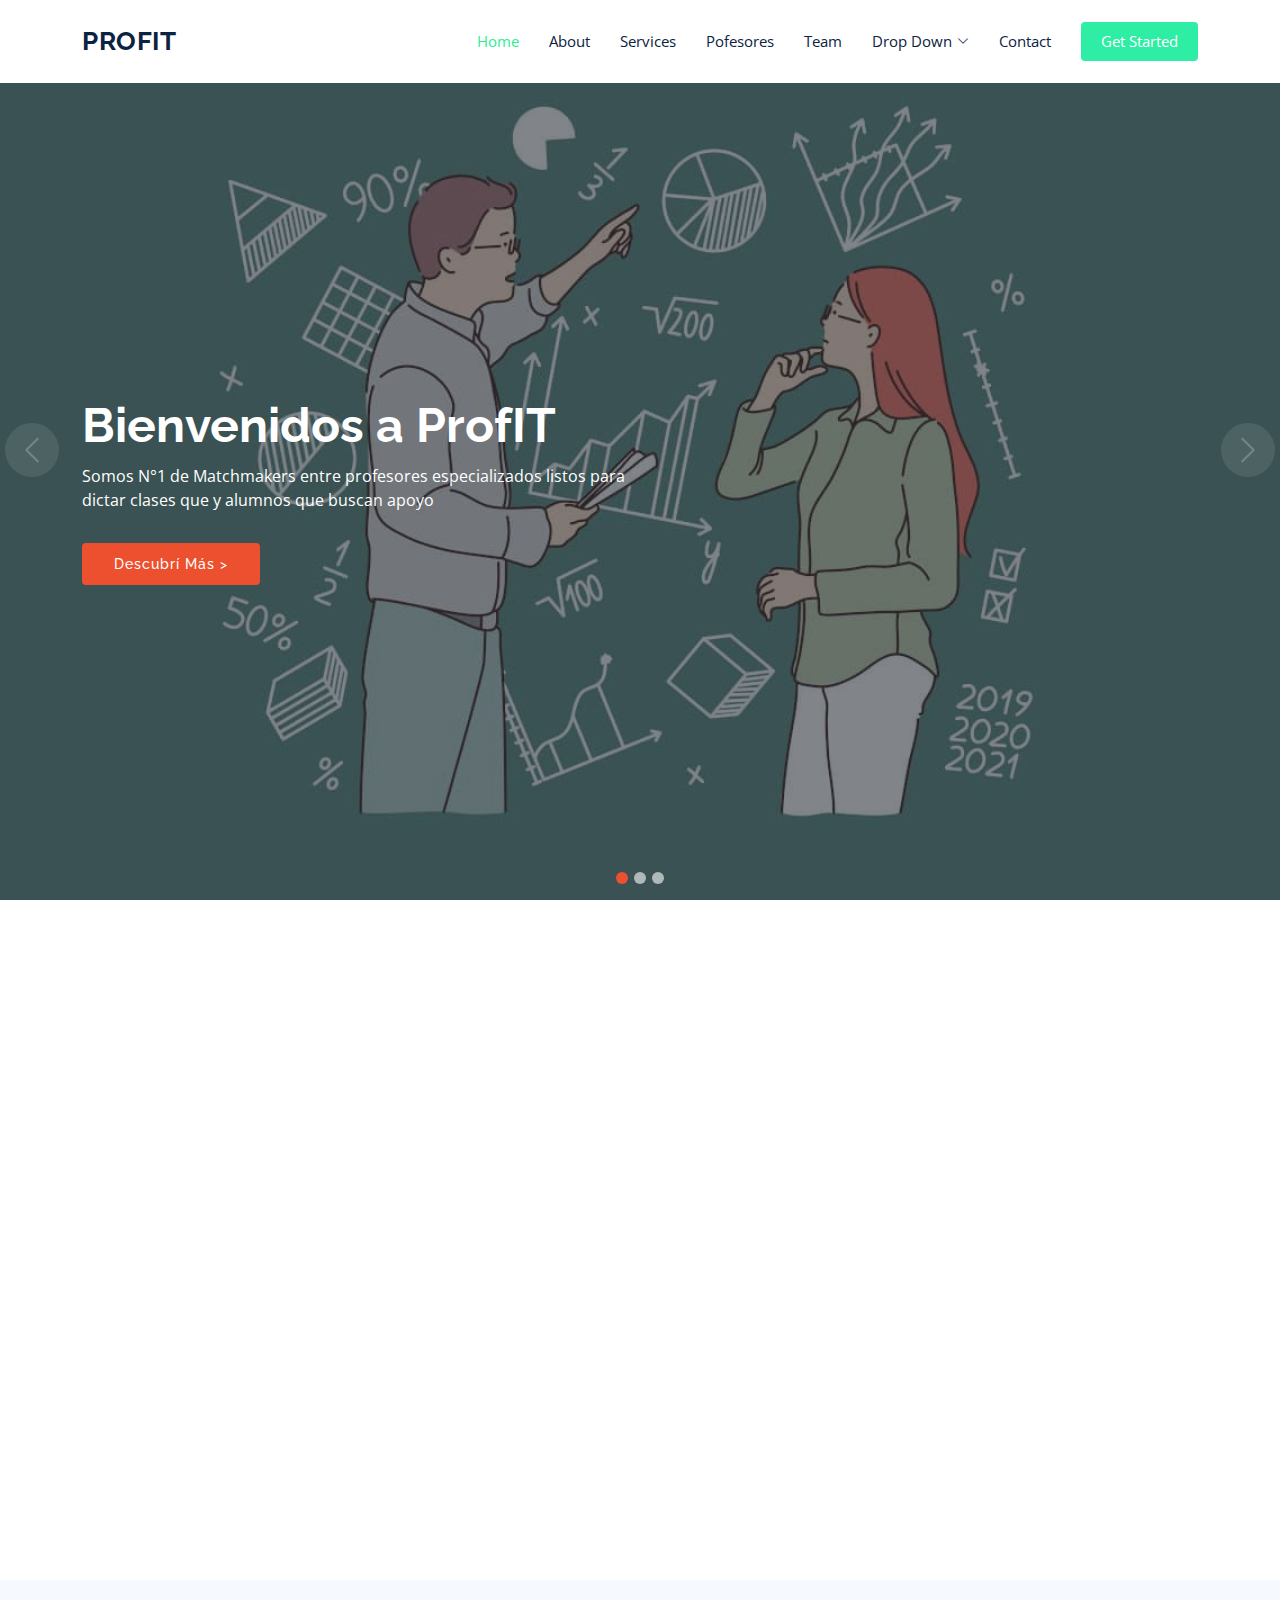
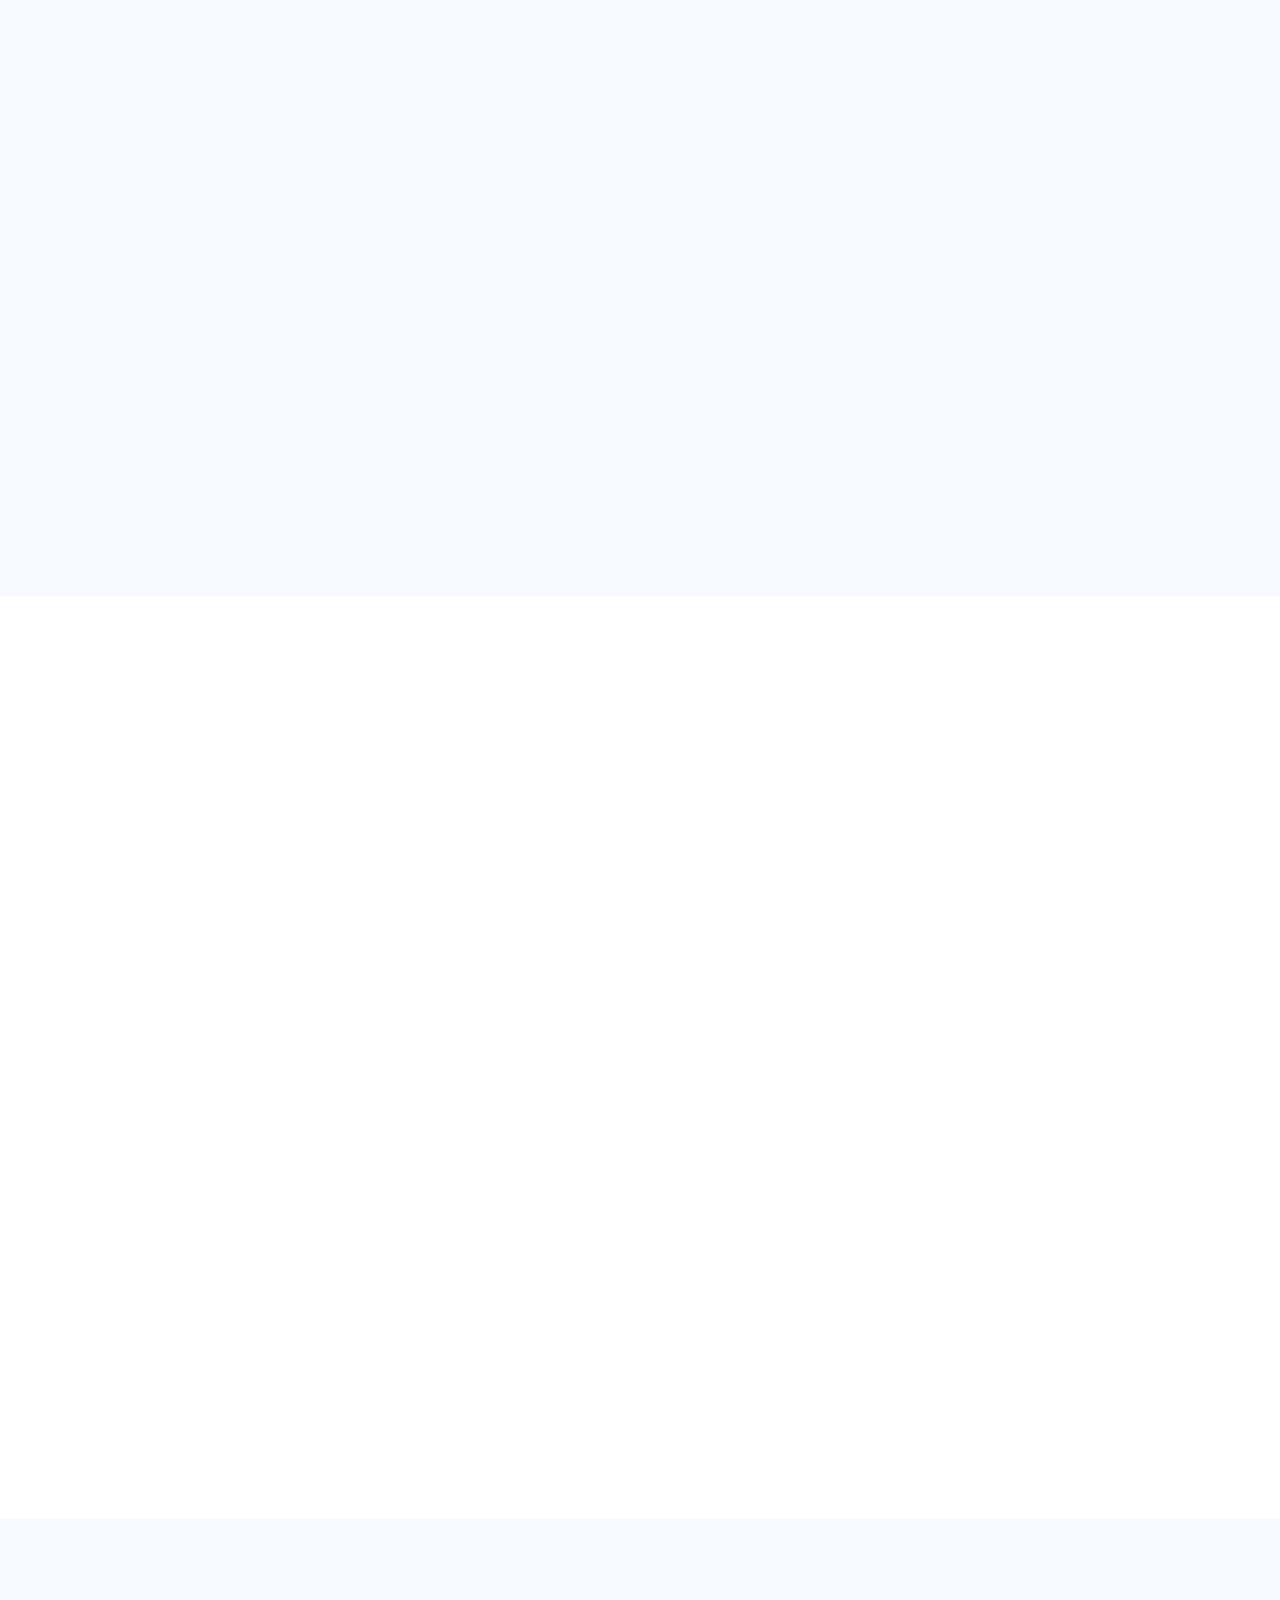
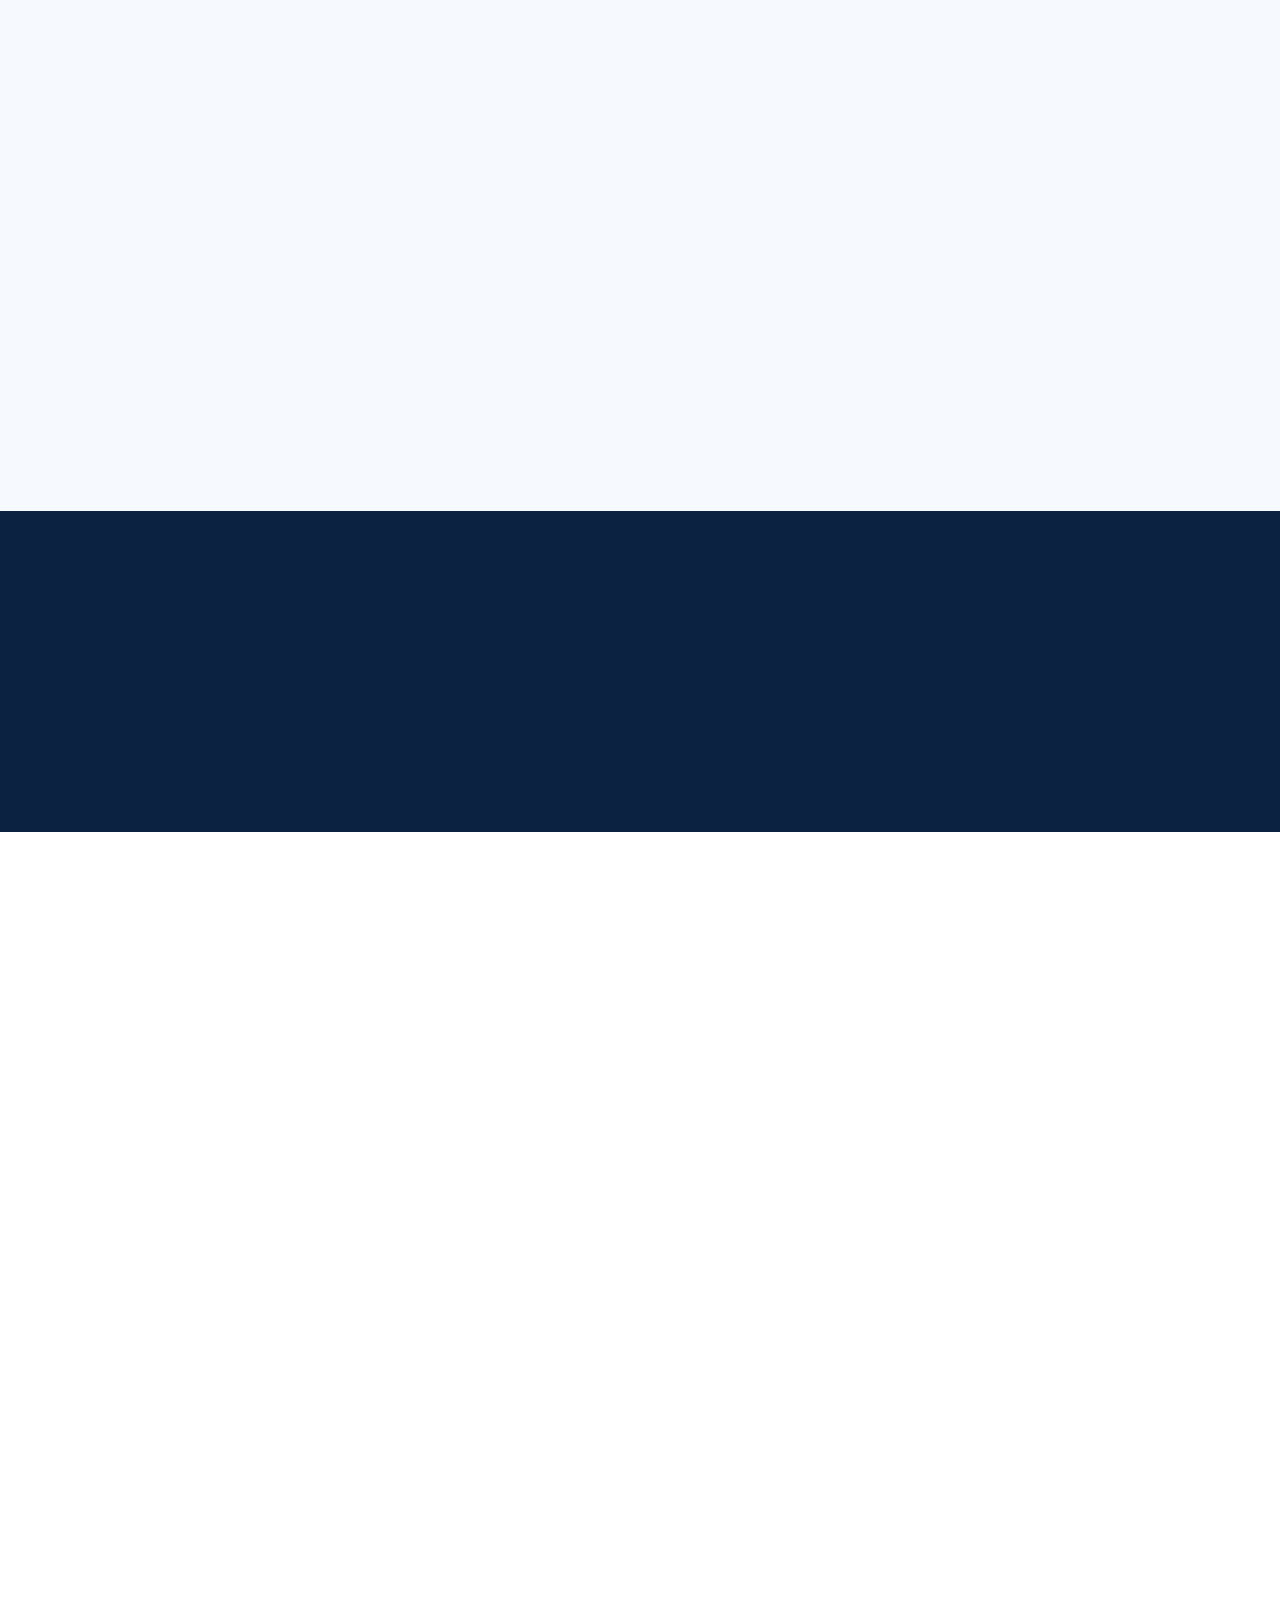
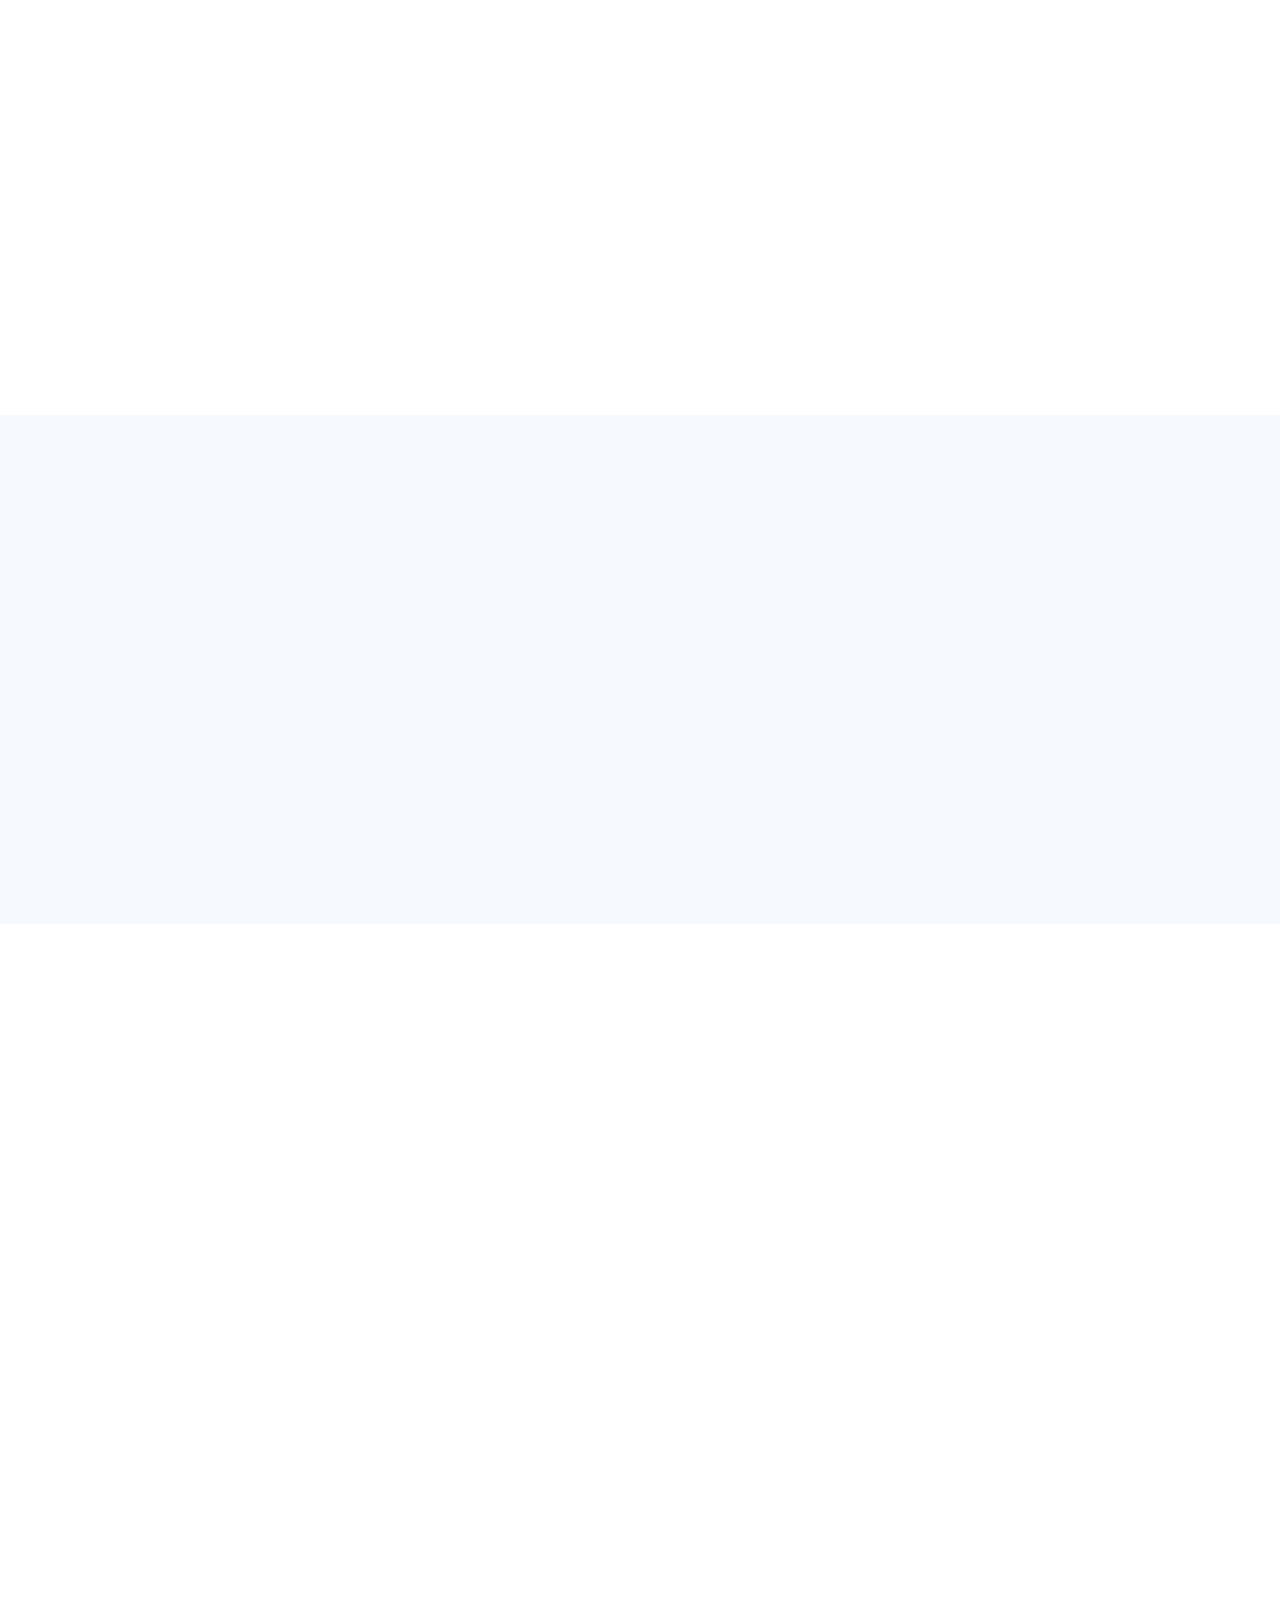
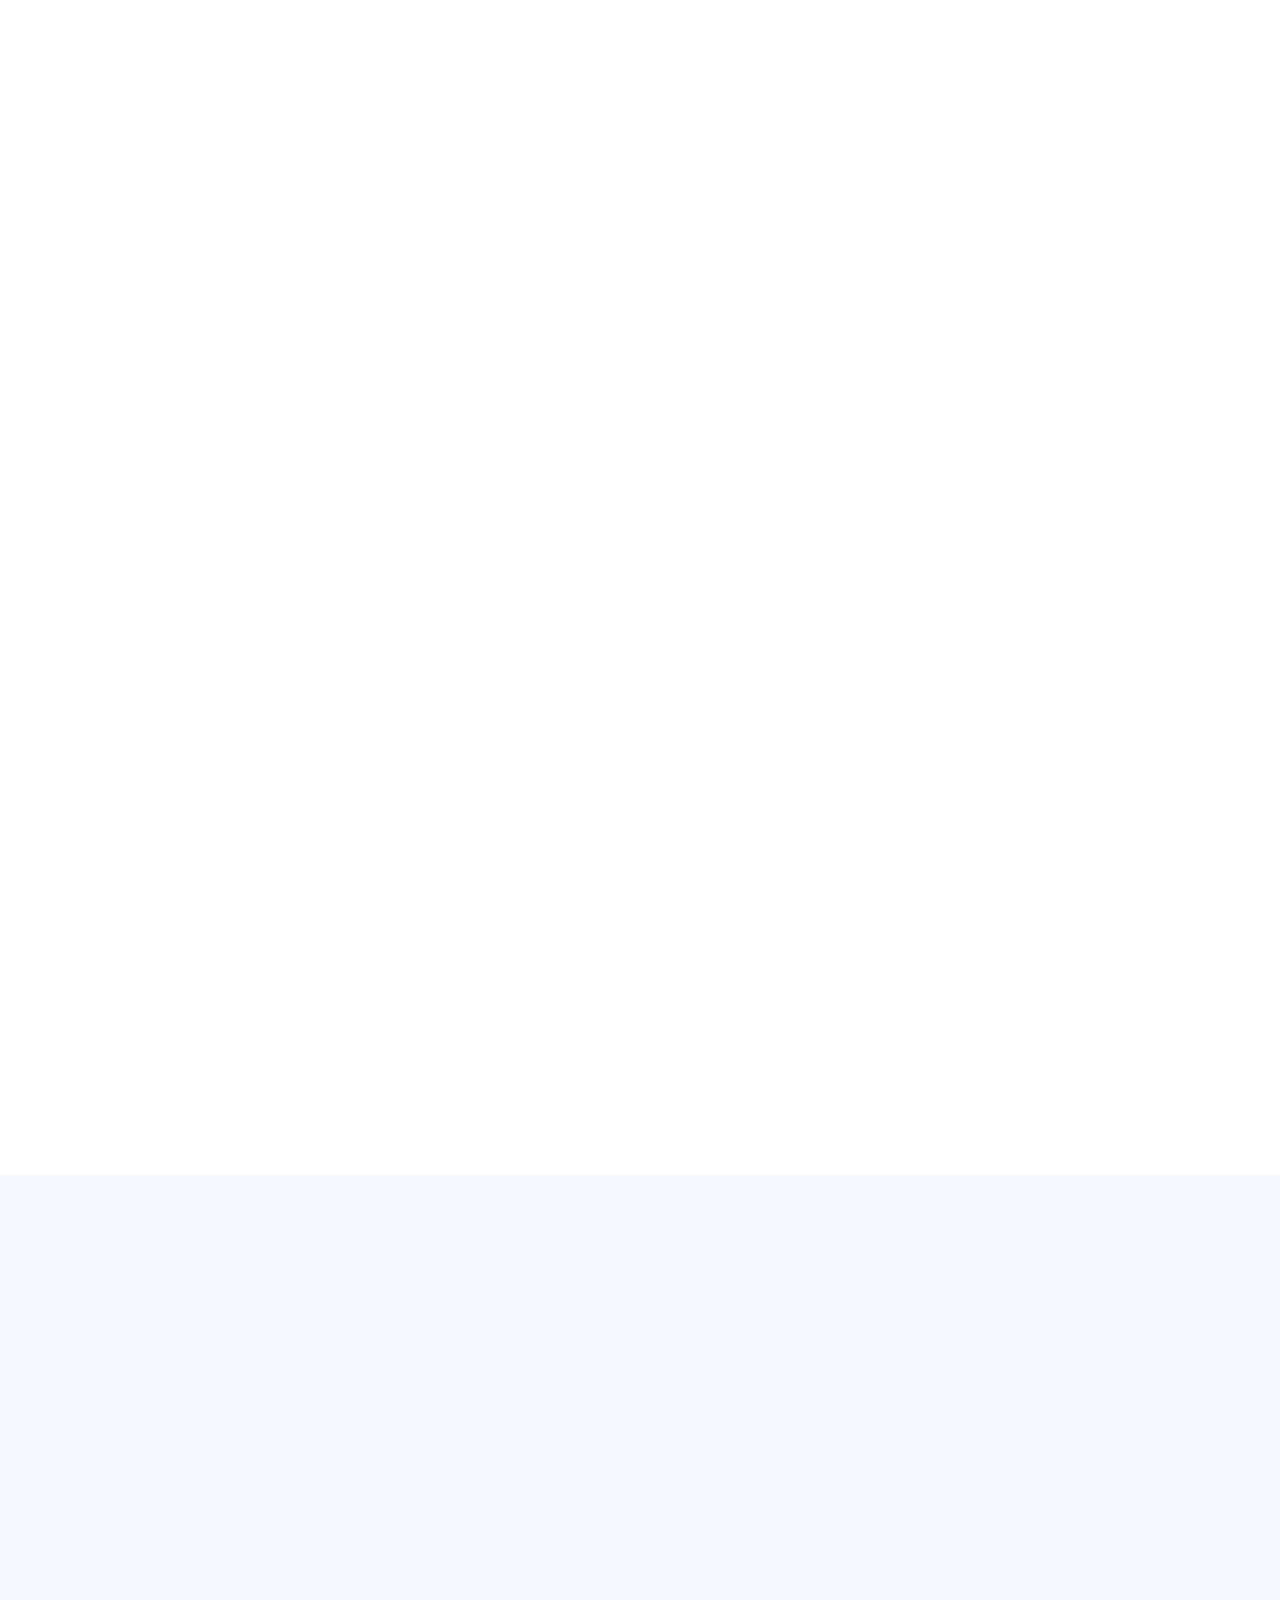
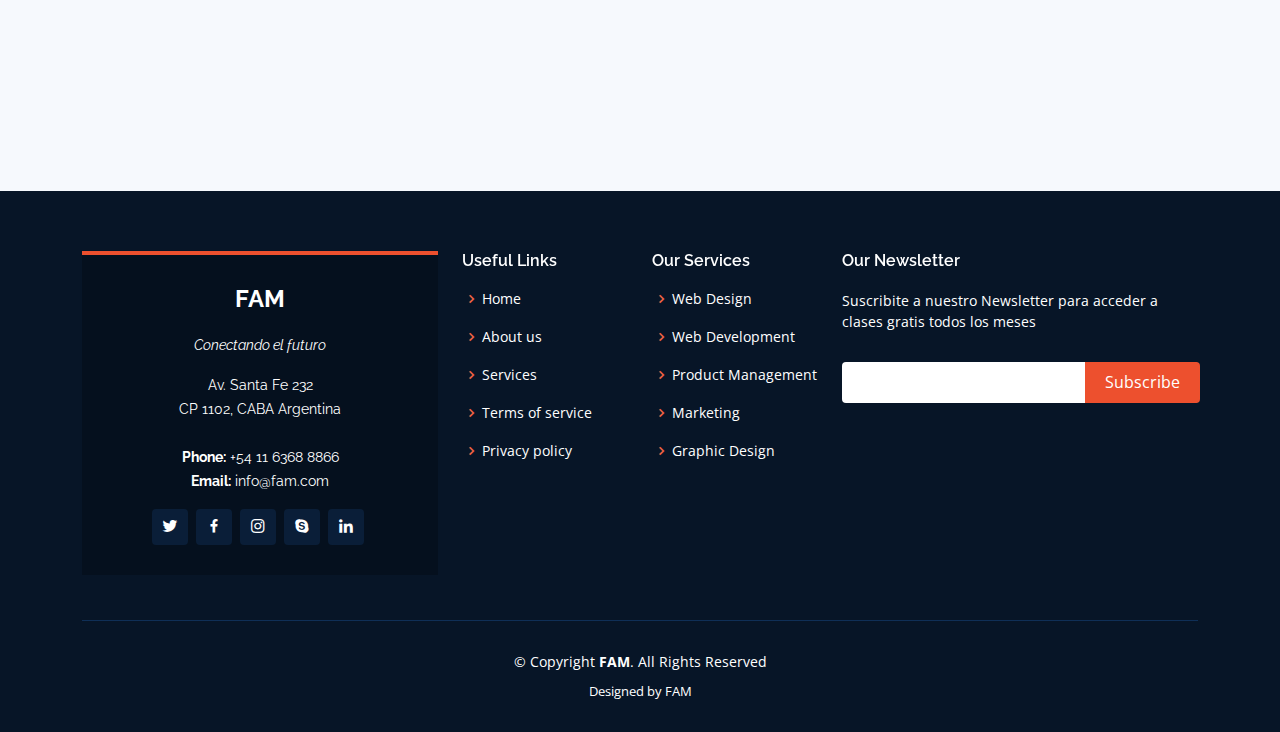
<file: ProfIT/index.html>
<!DOCTYPE html>
<html lang="en">

<head>
  <meta charset="utf-8">
  <meta content="width=device-width, initial-scale=1.0"
    name="viewport">

  <title>ProfIt</title>
  <meta content=""
    name="description">
  <meta content=""
    name="keywords"
    Multi
    Bootstrap
    Template>

  <!-- Favicons -->
  <link href="assets/img/favicon.png"
    rel="icon">
  <link href="assets/img/apple-touch-icon.png"
    rel="apple-touch-icon">

  <!-- Google Fonts -->
  <link
    href="https://fonts.googleapis.com/css?family=Open+Sans:300,300i,400,400i,600,600i,700,700i|Raleway:300,300i,400,400i,500,500i,600,600i,700,700i|Poppins:300,300i,400,400i,500,500i,600,600i,700,700i"
    rel="stylesheet">

  <!-- Vendor CSS Files -->
  <link href="assets/vendor/animate.css/animate.min.css"
    rel="stylesheet">
  <link href="assets/vendor/aos/aos.css"
    rel="stylesheet">
  <link href="assets/vendor/bootstrap/css/bootstrap.min.css"
    rel="stylesheet">
  <link href="assets/vendor/bootstrap-icons/bootstrap-icons.css"
    rel="stylesheet">
  <link href="assets/vendor/boxicons/css/boxicons.min.css"
    rel="stylesheet">
  <link href="assets/vendor/glightbox/css/glightbox.min.css"
    rel="stylesheet">
  <link href="assets/vendor/remixicon/remixicon.css"
    rel="stylesheet">
  <link href="assets/vendor/swiper/swiper-bundle.min.css"
    rel="stylesheet">

  <!-- Template Main CSS File -->
  <link href="assets/css/style.css"
    rel="stylesheet">
  <!--Lo que FAM agrega: SCSS File-->
  <link rel="stylesheet"
    href="assets/scss/style.scss">

  <!-- =======================================================
  * Template Name: Multi - v4.8.1
  * Template URL: https://bootstrapmade.com/multi-responsive-bootstrap-template/
  * Author: BootstrapMade.com
  * License: https://bootstrapmade.com/license/
  ======================================================== -->
</head>

<body>

  <!-- ======= Header ======= -->
  <header id="header"
    class="fixed-top">
    <div class="container d-flex align-items-center justify-content-between">

      <h1 class="logo"><a href="index.html">ProfIT</a></h1>
      <!-- Uncomment below if you prefer to use an image logo -->
      <!-- <a href="index.html" class="logo"><img src="assets/img/logo.png" alt="" class="img-fluid"></a>-->

      <nav id="navbar"
        class="navbar">
        <ul>
          <li><a class="nav-link scrollto active"
              href="#hero">Home</a></li>
          <li><a class="nav-link scrollto"
              href="#about">About</a></li>
          <li><a class="nav-link scrollto"
              href="#services">Services</a></li>
          <li><a class="nav-link scrollto "
              href="#portfolio">Pofesores</a></li>
          <li><a class="nav-link scrollto"
              href="#team">Team</a></li>
          <li class="dropdown"><a href="#"><span>Drop Down</span> <i
                class="bi bi-chevron-down"></i></a>
            <ul>
              <li><a href="#">Drop Down 1</a></li>
              <li class="dropdown"><a href="#"><span>Deep Drop Down</span> <i
                    class="bi bi-chevron-right"></i></a>
                <ul>
                  <li><a href="#">Deep Drop Down 1</a></li>
                  <li><a href="#">Deep Drop Down 2</a></li>
                  <li><a href="#">Deep Drop Down 3</a></li>
                  <li><a href="#">Deep Drop Down 4</a></li>
                  <li><a href="#">Deep Drop Down 5</a></li>
                </ul>
              </li>
              <li><a href="#">Drop Down 2</a></li>
              <li><a href="#">Drop Down 3</a></li>
              <li><a href="#">Drop Down 4</a></li>
            </ul>
          </li>
          <li><a class="nav-link scrollto"
              href="#contact">Contact</a></li>
          <li><a class="getstarted scrollto"
              href="#about">Get Started</a></li>
        </ul>
        <i class="bi bi-list mobile-nav-toggle"></i>
      </nav><!-- .navbar -->

    </div>
  </header><!-- End Header -->

  <!-- ======= Hero Section ======= -->
  <section id="hero">
    <div id="heroCarousel"
      data-bs-interval="5000"
      class="carousel slide carousel-fade"
      data-bs-ride="carousel">

      <ol class="carousel-indicators"
        id="hero-carousel-indicators"></ol>

      <div class="carousel-inner"
        role="listbox">

        <!-- Slide 1 -->
        <div class="carousel-item active"
          style="background-image: url(assets/img/slide/slide_profesor_1.jpg)">
          <div class="carousel-container">
            <div class="container">
              <h2 class="animate__animated animate__fadeInDown">Bienvenidos a <span>ProfIT</span>
              </h2>
              <p class="animate__animated animate__fadeInUp">Somos N°1 de Matchmakers entre
                profesores especializados listos para dictar clases que y alumnos que buscan apoyo
              </p>
              <a href="#about"
                class="btn-get-started animate__animated animate__fadeInUp scrollto">Descubrí Más
                ></a>
            </div>
          </div>
        </div>

        <!-- Slide 2 -->
        <div class="carousel-item"
          style="background-image: url(assets/img/slide/slide-2.jpg)">
          <div class="carousel-container">
            <div class="container">
              <h2 class="animate__animated animate__fadeInDown">Lorem Ipsum Dolor</h2>
              <p class="animate__animated animate__fadeInUp">Ut velit est quam dolor ad a aliquid
                qui aliquid. Sequi ea ut et est quaerat sequi nihil ut aliquam. Occaecati alias
                dolorem mollitia ut. Similique ea voluptatem. Esse doloremque accusamus repellendus
                deleniti vel. Minus et tempore modi architecto.</p>
              <a href="#about"
                class="btn-get-started animate__animated animate__fadeInUp scrollto">Read More</a>
            </div>
          </div>
        </div>

        <!-- Slide 3 -->
        <div class="carousel-item"
          style="background-image: url(assets/img/slide/slide-3.jpg)">
          <div class="carousel-container">
            <div class="container">
              <h2 class="animate__animated animate__fadeInDown">Sequi ea ut et est quaerat</h2>
              <p class="animate__animated animate__fadeInUp">Ut velit est quam dolor ad a aliquid
                qui aliquid. Sequi ea ut et est quaerat sequi nihil ut aliquam. Occaecati alias
                dolorem mollitia ut. Similique ea voluptatem. Esse doloremque accusamus repellendus
                deleniti vel. Minus et tempore modi architecto.</p>
              <a href="#about"
                class="btn-get-started animate__animated animate__fadeInUp scrollto">Read More</a>
            </div>
          </div>
        </div>

      </div>

      <a class="carousel-control-prev"
        href="#heroCarousel"
        role="button"
        data-bs-slide="prev">
        <span class="carousel-control-prev-icon bi bi-chevron-left"
          aria-hidden="true"></span>
      </a>

      <a class="carousel-control-next"
        href="#heroCarousel"
        role="button"
        data-bs-slide="next">
        <span class="carousel-control-next-icon bi bi-chevron-right"
          aria-hidden="true"></span>
      </a>

    </div>
  </section><!-- End Hero -->

  <main id="main">

    <!-- ======= About Section ======= -->
    <section id="about"
      class="about">
      <div class="container"
        data-aos="fade-up">

        <div class="section-title">
          <h2>About</h2>
          <p>About Us</p>
        </div>

        <div class="row content">
          <div class="col-lg-6">
            <p>
              Lorem ipsum dolor sit amet, consectetur adipiscing elit, sed do eiusmod tempor
              incididunt ut labore et dolore
              magna aliqua.
            </p>
            <ul>
              <li><i class="ri-check-double-line"></i> Ullamco laboris nisi ut aliquip ex ea commodo
                consequat</li>
              <li><i class="ri-check-double-line"></i> Duis aute irure dolor in reprehenderit in
                voluptate velit</li>
              <li><i class="ri-check-double-line"></i> Ullamco laboris nisi ut aliquip ex ea commodo
                consequat</li>
            </ul>
          </div>
          <div class="col-lg-6 pt-4 pt-lg-0">
            <p>
              Ullamco laboris nisi ut aliquip ex ea commodo consequat. Duis aute irure dolor in
              reprehenderit in voluptate
              velit esse cillum dolore eu fugiat nulla pariatur. Excepteur sint occaecat cupidatat
              non proident, sunt in
              culpa qui officia deserunt mollit anim id est laborum.
            </p>
            <a href="#"
              class="btn-learn-more">Learn More</a>
          </div>
        </div>

      </div>
    </section><!-- End About Section -->

    <!-- ======= Counts Section ======= -->
    <section id="counts"
      class="counts">
      <div class="container"
        data-aos="fade-up">

        <div class="row no-gutters">

          <div class="col-lg-3 col-md-6 d-md-flex align-items-md-stretch">
            <div class="count-box">
              <i class="bi bi-emoji-smile"></i>
              <span data-purecounter-start="0"
                data-purecounter-end="232"
                data-purecounter-duration="1"
                class="purecounter"></span>
              <p><strong>Happy Clients</strong> consequuntur quae qui deca rode</p>
              <a href="#">Find out more &raquo;</a>
            </div>
          </div>

          <div class="col-lg-3 col-md-6 d-md-flex align-items-md-stretch">
            <div class="count-box">
              <i class="bi bi-journal-richtext"></i>
              <span data-purecounter-start="0"
                data-purecounter-end="521"
                data-purecounter-duration="1"
                class="purecounter"></span>
              <p><strong>Projects</strong> adipisci atque cum quia aut numquam delectus</p>
              <a href="#">Find out more &raquo;</a>
            </div>
          </div>

          <div class="col-lg-3 col-md-6 d-md-flex align-items-md-stretch">
            <div class="count-box">
              <i class="bi bi-headset"></i>
              <span data-purecounter-start="0"
                data-purecounter-end="1463"
                data-purecounter-duration="1"
                class="purecounter"></span>
              <p><strong>Hours Of Support</strong> aut commodi quaerat. Aliquam ratione</p>
              <a href="#">Find out more &raquo;</a>
            </div>
          </div>

          <div class="col-lg-3 col-md-6 d-md-flex align-items-md-stretch">
            <div class="count-box">
              <i class="bi bi-people"></i>
              <span data-purecounter-start="0"
                data-purecounter-end="15"
                data-purecounter-duration="1"
                class="purecounter"></span>
              <p><strong>Hard Workers</strong> rerum asperiores dolor molestiae doloribu</p>
              <a href="#">Find out more &raquo;</a>
            </div>
          </div>

        </div>

      </div>
    </section><!-- End Counts Section -->

    <!-- ======= Why Us Section ======= -->
    <section id="why-us"
      class="why-us section-bg">
      <div class="container-fluid"
        data-aos="fade-up">

        <div class="row">

          <div class="col-lg-5 align-items-stretch video-box"
            style='background-image: url("assets/img/why-us.jpg");'
            data-aos="zoom-in"
            data-aos-delay="100">
            <a href="https://www.youtube.com/watch?v=jDDaplaOz7Q"
              class="venobox play-btn mb-4"
              data-vbtype="video"
              data-autoplay="true"></a>
          </div>

          <div class="col-lg-7 d-flex flex-column justify-content-center align-items-stretch">

            <div class="content">
              <h3>Eum ipsam laborum deleniti <strong>velit pariatur architecto</strong></h3>
              <p>
                Lorem ipsum dolor sit amet, consectetur adipiscing elit, sed do eiusmod tempor
                incididunt ut labore et dolore magna aliqua. Duis aute irure dolor in reprehenderit
              </p>
            </div>

            <div class="accordion-list">
              <ul>
                <li>
                  <a data-bs-toggle="collapse"
                    class="collapse"
                    data-bs-target="#accordion-list-1"><span>01</span> Non consectetur a erat nam at
                    lectus urna duis? <i class="bx bx-chevron-down icon-show"></i><i
                      class="bx bx-chevron-up icon-close"></i></a>
                  <div id="accordion-list-1"
                    class="collapse show"
                    data-bs-parent=".accordion-list">
                    <p>
                      Feugiat pretium nibh ipsum consequat. Tempus iaculis urna id volutpat lacus
                      laoreet non curabitur gravida. Venenatis lectus magna fringilla urna porttitor
                      rhoncus dolor purus non.
                    </p>
                  </div>
                </li>

                <li>
                  <a data-bs-toggle="collapse"
                    data-bs-target="#accordion-list-2"
                    class="collapsed"><span>02</span> Feugiat scelerisque varius morbi enim nunc? <i
                      class="bx bx-chevron-down icon-show"></i><i
                      class="bx bx-chevron-up icon-close"></i></a>
                  <div id="accordion-list-2"
                    class="collapse"
                    data-bs-parent=".accordion-list">
                    <p>
                      Dolor sit amet consectetur adipiscing elit pellentesque habitant morbi. Id
                      interdum velit laoreet id donec ultrices. Fringilla phasellus faucibus
                      scelerisque eleifend donec pretium. Est pellentesque elit ullamcorper
                      dignissim. Mauris ultrices eros in cursus turpis massa tincidunt dui.
                    </p>
                  </div>
                </li>

                <li>
                  <a data-bs-toggle="collapse"
                    data-bs-target="#accordion-list-3"
                    class="collapsed"><span>03</span> Dolor sit amet consectetur adipiscing elit? <i
                      class="bx bx-chevron-down icon-show"></i><i
                      class="bx bx-chevron-up icon-close"></i></a>
                  <div id="accordion-list-3"
                    class="collapse"
                    data-bs-parent=".accordion-list">
                    <p>
                      Eleifend mi in nulla posuere sollicitudin aliquam ultrices sagittis orci.
                      Faucibus pulvinar elementum integer enim. Sem nulla pharetra diam sit amet
                      nisl suscipit. Rutrum tellus pellentesque eu tincidunt. Lectus urna duis
                      convallis convallis tellus. Urna molestie at elementum eu facilisis sed odio
                      morbi quis
                    </p>
                  </div>
                </li>

              </ul>
            </div>

          </div>

        </div>

      </div>
    </section><!-- End Why Us Section -->

    <!-- ======= Services Section ======= -->
    <section id="services"
      class="services">
      <div class="container"
        data-aos="fade-up">

        <div class="section-title">
          <h2>Services</h2>
          <p>Check our Services</p>
        </div>

        <div class="row">
          <div class="col-lg-4 col-md-6 d-flex align-items-stretch"
            data-aos="zoom-in"
            data-aos-delay="100">
            <div class="icon-box">
              <div class="icon"><i class="bx bxl-dribbble"></i></div>
              <h4><a href="">Lorem Ipsum</a></h4>
              <p>Voluptatum deleniti atque corrupti quos dolores et quas molestias excepturi</p>
            </div>
          </div>

          <div class="col-lg-4 col-md-6 d-flex align-items-stretch mt-4 mt-md-0"
            data-aos="zoom-in"
            data-aos-delay="200">
            <div class="icon-box">
              <div class="icon"><i class="bx bx-file"></i></div>
              <h4><a href="">Sed ut perspiciatis</a></h4>
              <p>Duis aute irure dolor in reprehenderit in voluptate velit esse cillum dolore</p>
            </div>
          </div>

          <div class="col-lg-4 col-md-6 d-flex align-items-stretch mt-4 mt-lg-0"
            data-aos="zoom-in"
            data-aos-delay="300">
            <div class="icon-box">
              <div class="icon"><i class="bx bx-tachometer"></i></div>
              <h4><a href="">Magni Dolores</a></h4>
              <p>Excepteur sint occaecat cupidatat non proident, sunt in culpa qui officia</p>
            </div>
          </div>

          <div class="col-lg-4 col-md-6 d-flex align-items-stretch mt-4"
            data-aos="zoom-in"
            data-aos-delay="100">
            <div class="icon-box">
              <div class="icon"><i class="bx bx-world"></i></div>
              <h4><a href="">Nemo Enim</a></h4>
              <p>At vero eos et accusamus et iusto odio dignissimos ducimus qui blanditiis</p>
            </div>
          </div>

          <div class="col-lg-4 col-md-6 d-flex align-items-stretch mt-4"
            data-aos="zoom-in"
            data-aos-delay="200">
            <div class="icon-box">
              <div class="icon"><i class="bx bx-slideshow"></i></div>
              <h4><a href="">Dele cardo</a></h4>
              <p>Quis consequatur saepe eligendi voluptatem consequatur dolor consequuntur</p>
            </div>
          </div>

          <div class="col-lg-4 col-md-6 d-flex align-items-stretch mt-4"
            data-aos="zoom-in"
            data-aos-delay="300">
            <div class="icon-box">
              <div class="icon"><i class="bx bx-arch"></i></div>
              <h4><a href="">Divera don</a></h4>
              <p>Modi nostrum vel laborum. Porro fugit error sit minus sapiente sit aspernatur</p>
            </div>
          </div>

        </div>

      </div>
    </section><!-- End Services Section -->

    <!-- ======= Testimonials Section ======= -->
    <section id="testimonials"
      class="testimonials section-bg">
      <div class="container"
        data-aos="fade-up">

        <div class="section-title">
          <h2>Testimonials</h2>
          <p>Testimonials</p>
        </div>

        <div class="testimonials-slider swiper"
          data-aos="fade-up"
          data-aos-delay="100">
          <div class="swiper-wrapper">

            <div class="swiper-slide">
              <div class="testimonial-wrap">
                <div class="testimonial-item">
                  <img src="assets/img/testimonials/testimonials-1.jpg"
                    class="testimonial-img"
                    alt="">
                  <h3>Saul Goodman</h3>
                  <h4>Ceo &amp; Founder</h4>
                  <p>
                    <i class="bx bxs-quote-alt-left quote-icon-left"></i>
                    Proin iaculis purus consequat sem cure digni ssim donec porttitora entum
                    suscipit rhoncus. Accusantium quam, ultricies eget id, aliquam eget nibh et.
                    Maecen aliquam, risus at semper.
                    <i class="bx bxs-quote-alt-right quote-icon-right"></i>
                  </p>
                </div>
              </div>
            </div><!-- End testimonial item -->

            <div class="swiper-slide">
              <div class="testimonial-wrap">
                <div class="testimonial-item">
                  <img src="assets/img/testimonials/testimonials-2.jpg"
                    class="testimonial-img"
                    alt="">
                  <h3>Sara Wilsson</h3>
                  <h4>Designer</h4>
                  <p>
                    <i class="bx bxs-quote-alt-left quote-icon-left"></i>
                    Export tempor illum tamen malis malis eram quae irure esse labore quem cillum
                    quid cillum eram malis quorum velit fore eram velit sunt aliqua noster fugiat
                    irure amet legam anim culpa.
                    <i class="bx bxs-quote-alt-right quote-icon-right"></i>
                  </p>
                </div>
              </div>
            </div><!-- End testimonial item -->

            <div class="swiper-slide">
              <div class="testimonial-wrap">
                <div class="testimonial-item">
                  <img src="assets/img/testimonials/testimonials-3.jpg"
                    class="testimonial-img"
                    alt="">
                  <h3>Jena Karlis</h3>
                  <h4>Store Owner</h4>
                  <p>
                    <i class="bx bxs-quote-alt-left quote-icon-left"></i>
                    Enim nisi quem export duis labore cillum quae magna enim sint quorum nulla quem
                    veniam duis minim tempor labore quem eram duis noster aute amet eram fore quis
                    sint minim.
                    <i class="bx bxs-quote-alt-right quote-icon-right"></i>
                  </p>
                </div>
              </div>
            </div><!-- End testimonial item -->

            <div class="swiper-slide">
              <div class="testimonial-wrap">
                <div class="testimonial-item">
                  <img src="assets/img/testimonials/testimonials-4.jpg"
                    class="testimonial-img"
                    alt="">
                  <h3>Matt Brandon</h3>
                  <h4>Freelancer</h4>
                  <p>
                    <i class="bx bxs-quote-alt-left quote-icon-left"></i>
                    Fugiat enim eram quae cillum dolore dolor amet nulla culpa multos export minim
                    fugiat minim velit minim dolor enim duis veniam ipsum anim magna sunt elit fore
                    quem dolore labore illum veniam.
                    <i class="bx bxs-quote-alt-right quote-icon-right"></i>
                  </p>
                </div>
              </div>
            </div><!-- End testimonial item -->

            <div class="swiper-slide">
              <div class="testimonial-wrap">
                <div class="testimonial-item">
                  <img src="assets/img/testimonials/testimonials-5.jpg"
                    class="testimonial-img"
                    alt="">
                  <h3>John Larson</h3>
                  <h4>Entrepreneur</h4>
                  <p>
                    <i class="bx bxs-quote-alt-left quote-icon-left"></i>
                    Quis quorum aliqua sint quem legam fore sunt eram irure aliqua veniam tempor
                    noster veniam enim culpa labore duis sunt culpa nulla illum cillum fugiat legam
                    esse veniam culpa fore nisi cillum quid.
                    <i class="bx bxs-quote-alt-right quote-icon-right"></i>
                  </p>
                </div>
              </div>
            </div><!-- End testimonial item -->

          </div>
          <div class="swiper-pagination"></div>
        </div>

      </div>
    </section><!-- End Testimonials Section -->

    <!-- ======= Cta Section ======= -->
    <section id="cta"
      class="cta">
      <div class="container"
        data-aos="zoom-in">

        <div class="text-center">
          <h3>Call To Action</h3>
          <p> Duis aute irure dolor in reprehenderit in voluptate velit esse cillum dolore eu fugiat
            nulla pariatur. Excepteur sint occaecat cupidatat non proident, sunt in culpa qui
            officia deserunt mollit anim id est laborum.</p>
          <a class="cta-btn"
            href="#">Call To Action</a>
        </div>

      </div>
    </section><!-- End Cta Section -->

    <!-- ======= Portfolio Section ======= -->
    <section id="portfolio"
      class="portfolio">
      <div class="container"
        data-aos="fade-up">

        <div class="section-title">
          <h2>Portfolio</h2>
          <p>Check our Portfolio</p>
        </div>

        <div class="row"
          data-aos="fade-up"
          data-aos-delay="100">
          <div class="col-lg-12 d-flex justify-content-center">
            <ul id="portfolio-flters">
              <li data-filter="*"
                class="filter-active">All</li>
              <li data-filter=".filter-app">App</li>
              <li data-filter=".filter-card">Card</li>
              <li data-filter=".filter-web">Web</li>
            </ul>
          </div>
        </div>

        <div class="row portfolio-container"
          data-aos="fade-up"
          data-aos-delay="200">

          <div class="col-lg-4 col-md-6 portfolio-item filter-app">
            <img src="assets/img/portfolio/portfolio-1.jpg"
              class="img-fluid"
              alt="">
            <div class="portfolio-info">
              <h4>App 1</h4>
              <p>App</p>
              <a href="assets/img/portfolio/portfolio-1.jpg"
                data-gallery="portfolioGallery"
                class="portfolio-lightbox preview-link"
                title="App 1"><i class="bx bx-plus"></i></a>
              <a href="portfolio-details.html"
                class="details-link"
                title="More Details"><i class="bx bx-link"></i></a>
            </div>
          </div>

          <div class="col-lg-4 col-md-6 portfolio-item filter-web">
            <img src="assets/img/portfolio/portfolio-2.jpg"
              class="img-fluid"
              alt="">
            <div class="portfolio-info">
              <h4>Web 3</h4>
              <p>Web</p>
              <a href="assets/img/portfolio/portfolio-2.jpg"
                data-gallery="portfolioGallery"
                class="portfolio-lightbox preview-link"
                title="Web 3"><i class="bx bx-plus"></i></a>
              <a href="portfolio-details.html"
                class="details-link"
                title="More Details"><i class="bx bx-link"></i></a>
            </div>
          </div>

          <div class="col-lg-4 col-md-6 portfolio-item filter-app">
            <img src="assets/img/portfolio/portfolio-3.jpg"
              class="img-fluid"
              alt="">
            <div class="portfolio-info">
              <h4>App 2</h4>
              <p>App</p>
              <a href="assets/img/portfolio/portfolio-3.jpg"
                data-gallery="portfolioGallery"
                class="portfolio-lightbox preview-link"
                title="App 2"><i class="bx bx-plus"></i></a>
              <a href="portfolio-details.html"
                class="details-link"
                title="More Details"><i class="bx bx-link"></i></a>
            </div>
          </div>

          <div class="col-lg-4 col-md-6 portfolio-item filter-card">
            <img src="assets/img/portfolio/portfolio-4.jpg"
              class="img-fluid"
              alt="">
            <div class="portfolio-info">
              <h4>Card 2</h4>
              <p>Card</p>
              <a href="assets/img/portfolio/portfolio-4.jpg"
                data-gallery="portfolioGallery"
                class="portfolio-lightbox preview-link"
                title="Card 2"><i class="bx bx-plus"></i></a>
              <a href="portfolio-details.html"
                class="details-link"
                title="More Details"><i class="bx bx-link"></i></a>
            </div>
          </div>

          <div class="col-lg-4 col-md-6 portfolio-item filter-web">
            <img src="assets/img/portfolio/portfolio-5.jpg"
              class="img-fluid"
              alt="">
            <div class="portfolio-info">
              <h4>Web 2</h4>
              <p>Web</p>
              <a href="assets/img/portfolio/portfolio-5.jpg"
                data-gallery="portfolioGallery"
                class="portfolio-lightbox preview-link"
                title="Web 2"><i class="bx bx-plus"></i></a>
              <a href="portfolio-details.html"
                class="details-link"
                title="More Details"><i class="bx bx-link"></i></a>
            </div>
          </div>

          <div class="col-lg-4 col-md-6 portfolio-item filter-app">
            <img src="assets/img/portfolio/portfolio-6.jpg"
              class="img-fluid"
              alt="">
            <div class="portfolio-info">
              <h4>App 3</h4>
              <p>App</p>
              <a href="assets/img/portfolio/portfolio-6.jpg"
                data-gallery="portfolioGallery"
                class="portfolio-lightbox preview-link"
                title="App 3"><i class="bx bx-plus"></i></a>
              <a href="portfolio-details.html"
                class="details-link"
                title="More Details"><i class="bx bx-link"></i></a>
            </div>
          </div>

          <div class="col-lg-4 col-md-6 portfolio-item filter-card">
            <img src="assets/img/portfolio/portfolio-7.jpg"
              class="img-fluid"
              alt="">
            <div class="portfolio-info">
              <h4>Card 1</h4>
              <p>Card</p>
              <a href="assets/img/portfolio/portfolio-7.jpg"
                data-gallery="portfolioGallery"
                class="portfolio-lightbox preview-link"
                title="Card 1"><i class="bx bx-plus"></i></a>
              <a href="portfolio-details.html"
                class="details-link"
                title="More Details"><i class="bx bx-link"></i></a>
            </div>
          </div>

          <div class="col-lg-4 col-md-6 portfolio-item filter-card">
            <img src="assets/img/portfolio/portfolio-8.jpg"
              class="img-fluid"
              alt="">
            <div class="portfolio-info">
              <h4>Card 3</h4>
              <p>Card</p>
              <a href="assets/img/portfolio/portfolio-8.jpg"
                data-gallery="portfolioGallery"
                class="portfolio-lightbox preview-link"
                title="Card 3"><i class="bx bx-plus"></i></a>
              <a href="portfolio-details.html"
                class="details-link"
                title="More Details"><i class="bx bx-link"></i></a>
            </div>
          </div>

          <div class="col-lg-4 col-md-6 portfolio-item filter-web">
            <img src="assets/img/portfolio/portfolio-9.jpg"
              class="img-fluid"
              alt="">
            <div class="portfolio-info">
              <h4>Web 3</h4>
              <p>Web</p>
              <a href="assets/img/portfolio/portfolio-9.jpg"
                data-gallery="portfolioGallery"
                class="portfolio-lightbox preview-link"
                title="Web 3"><i class="bx bx-plus"></i></a>
              <a href="portfolio-details.html"
                class="details-link"
                title="More Details"><i class="bx bx-link"></i></a>
            </div>
          </div>

        </div>

      </div>
    </section><!-- End Portfolio Section -->

    <!-- ======= Team Section ======= -->
    <section id="team"
      class="team section-bg">
      <div class="container"
        data-aos="fade-up">

        <div class="section-title">
          <h2>Team</h2>
          <p>Check our Team</p>
        </div>

        <div class="row">

          <div class="col-xl-3 col-lg-4 col-md-6">
            <div class="member"
              data-aos="zoom-in"
              data-aos-delay="100">
              <img src="assets/img/team/team-1.jpg"
                class="img-fluid"
                alt="">
              <div class="member-info">
                <div class="member-info-content">
                  <h4>Walter White</h4>
                  <span>Chief Executive Officer</span>
                </div>
                <div class="social">
                  <a href=""><i class="bi bi-twitter"></i></a>
                  <a href=""><i class="bi bi-facebook"></i></a>
                  <a href=""><i class="bi bi-instagram"></i></a>
                  <a href=""><i class="bi bi-linkedin"></i></a>
                </div>
              </div>
            </div>
          </div>

          <div class="col-xl-3 col-lg-4 col-md-6"
            data-wow-delay="0.1s">
            <div class="member"
              data-aos="zoom-in"
              data-aos-delay="200">
              <img src="assets/img/team/team-2.jpg"
                class="img-fluid"
                alt="">
              <div class="member-info">
                <div class="member-info-content">
                  <h4>Sarah Jhonson</h4>
                  <span>Product Manager</span>
                </div>
                <div class="social">
                  <a href=""><i class="bi bi-twitter"></i></a>
                  <a href=""><i class="bi bi-facebook"></i></a>
                  <a href=""><i class="bi bi-instagram"></i></a>
                  <a href=""><i class="bi bi-linkedin"></i></a>
                </div>
              </div>
            </div>
          </div>

          <div class="col-xl-3 col-lg-4 col-md-6"
            data-wow-delay="0.2s">
            <div class="member"
              data-aos="zoom-in"
              data-aos-delay="300">
              <img src="assets/img/team/team-3.jpg"
                class="img-fluid"
                alt="">
              <div class="member-info">
                <div class="member-info-content">
                  <h4>William Anderson</h4>
                  <span>CTO</span>
                </div>
                <div class="social">
                  <a href=""><i class="bi bi-twitter"></i></a>
                  <a href=""><i class="bi bi-facebook"></i></a>
                  <a href=""><i class="bi bi-instagram"></i></a>
                  <a href=""><i class="bi bi-linkedin"></i></a>
                </div>
              </div>
            </div>
          </div>

          <div class="col-xl-3 col-lg-4 col-md-6"
            data-wow-delay="0.3s">
            <div class="member"
              data-aos="zoom-in"
              data-aos-delay="400">
              <img src="assets/img/team/team-4.jpg"
                class="img-fluid"
                alt="">
              <div class="member-info">
                <div class="member-info-content">
                  <h4>Amanda Jepson</h4>
                  <span>Accountant</span>
                </div>
                <div class="social">
                  <a href=""><i class="bi bi-twitter"></i></a>
                  <a href=""><i class="bi bi-facebook"></i></a>
                  <a href=""><i class="bi bi-instagram"></i></a>
                  <a href=""><i class="bi bi-linkedin"></i></a>
                </div>
              </div>
            </div>
          </div>

        </div>

      </div>
    </section><!-- End Team Section -->

    <!-- ======= Pricing Section ======= -->
    <section id="pricing"
      class="pricing">
      <div class="container"
        data-aos="fade-up">

        <div class="section-title">
          <h2>Pricing</h2>
          <p>Our Competing Prices</p>
        </div>

        <div class="row align-items-center">

          <div class="col-lg-4">
            <div class="box"
              data-aos="zoom-in"
              data-aos-delay="100">
              <h3>Free</h3>
              <h4>$0<span>per month</span></h4>
              <ul>
                <li><i class="bx bx-check"></i> Quam adipiscing vitae proin</li>
                <li><i class="bx bx-check"></i> Nec feugiat nisl pretium</li>
                <li><i class="bx bx-check"></i> Nulla at volutpat diam uteera</li>
                <li class="na"><i class="bx bx-x"></i> <span>Pharetra massa massa ultricies</span>
                </li>
                <li class="na"><i class="bx bx-x"></i> <span>Massa ultricies mi quis
                    hendrerit</span></li>
              </ul>
              <a href="#"
                class="get-started-btn">Get Started</a>
            </div>
          </div>

          <div class="col-lg-4">
            <div class="box featured"
              data-aos="zoom-in"
              data-aos-delay="100">
              <h3>Business</h3>
              <h4>$29<span>per month</span></h4>
              <ul>
                <li><i class="bx bx-check"></i> Quam adipiscing vitae proin</li>
                <li><i class="bx bx-check"></i> Nec feugiat nisl pretium</li>
                <li><i class="bx bx-check"></i> Nulla at volutpat diam uteera</li>
                <li><i class="bx bx-check"></i> Pharetra massa massa ultricies</li>
                <li><i class="bx bx-check"></i> Massa ultricies mi quis hendrerit</li>
              </ul>
              <a href="#"
                class="get-started-btn">Get Started</a>
            </div>
          </div>

          <div class="col-lg-4">
            <div class="box"
              data-aos="zoom-in"
              data-aos-delay="100">
              <h3>Developer</h3>
              <h4>$49<span>per month</span></h4>
              <ul>
                <li><i class="bx bx-check"></i> Quam adipiscing vitae proin</li>
                <li><i class="bx bx-check"></i> Nec feugiat nisl pretium</li>
                <li><i class="bx bx-check"></i> Nulla at volutpat diam uteera</li>
                <li><i class="bx bx-check"></i> Pharetra massa massa ultricies</li>
                <li><i class="bx bx-check"></i> Massa ultricies mi quis hendrerit</li>
              </ul>
              <a href="#"
                class="get-started-btn">Get Started</a>
            </div>
          </div>

        </div>

      </div>
    </section><!-- End Pricing Section -->

    <!-- ======= Frequently Asked Questions Section ======= -->
    <section id="faq"
      class="faq">
      <div class="container"
        data-aos="fade-up">

        <div class="section-title">
          <h2>F.A.Q</h2>
          <p>Frequently Asked Questions</p>
        </div>

        <div class="row faq-item d-flex align-items-stretch"
          data-aos="fade-up"
          data-aos-delay="100">
          <div class="col-lg-5">
            <i class="bx bx-help-circle"></i>
            <h4>Non consectetur a erat nam at lectus urna duis?</h4>
          </div>
          <div class="col-lg-7">
            <p>
              Feugiat pretium nibh ipsum consequat. Tempus iaculis urna id volutpat lacus laoreet
              non curabitur gravida. Venenatis lectus magna fringilla urna porttitor rhoncus dolor
              purus non.
            </p>
          </div>
        </div><!-- End F.A.Q Item-->

        <div class="row faq-item d-flex align-items-stretch"
          data-aos="fade-up"
          data-aos-delay="200">
          <div class="col-lg-5">
            <i class="bx bx-help-circle"></i>
            <h4>Feugiat scelerisque varius morbi enim nunc faucibus a pellentesque?</h4>
          </div>
          <div class="col-lg-7">
            <p>
              Dolor sit amet consectetur adipiscing elit pellentesque habitant morbi. Id interdum
              velit laoreet id donec ultrices. Fringilla phasellus faucibus scelerisque eleifend
              donec pretium. Est pellentesque elit ullamcorper dignissim.
            </p>
          </div>
        </div><!-- End F.A.Q Item-->

        <div class="row faq-item d-flex align-items-stretch"
          data-aos="fade-up"
          data-aos-delay="300">
          <div class="col-lg-5">
            <i class="bx bx-help-circle"></i>
            <h4>Dolor sit amet consectetur adipiscing elit pellentesque habitant morbi?</h4>
          </div>
          <div class="col-lg-7">
            <p>
              Eleifend mi in nulla posuere sollicitudin aliquam ultrices sagittis orci. Faucibus
              pulvinar elementum integer enim. Sem nulla pharetra diam sit amet nisl suscipit.
              Rutrum tellus pellentesque eu tincidunt. Lectus urna duis convallis convallis tellus.
            </p>
          </div>
        </div><!-- End F.A.Q Item-->

        <div class="row faq-item d-flex align-items-stretch"
          data-aos="fade-up"
          data-aos-delay="400">
          <div class="col-lg-5">
            <i class="bx bx-help-circle"></i>
            <h4>Ac odio tempor orci dapibus. Aliquam eleifend mi in nulla?</h4>
          </div>
          <div class="col-lg-7">
            <p>
              Aperiam itaque sit optio et deleniti eos nihil quidem cumque. Voluptas dolorum
              accusantium sunt sit enim. Provident consequuntur quam aut reiciendis qui rerum
              dolorem sit odio. Repellat assumenda soluta sunt pariatur error doloribus fuga.
            </p>
          </div>
        </div><!-- End F.A.Q Item-->

        <div class="row faq-item d-flex align-items-stretch"
          data-aos="fade-up"
          data-aos-delay="500">
          <div class="col-lg-5">
            <i class="bx bx-help-circle"></i>
            <h4>Tempus quam pellentesque nec nam aliquam sem et tortor consequat?</h4>
          </div>
          <div class="col-lg-7">
            <p>
              Molestie a iaculis at erat pellentesque adipiscing commodo. Dignissim suspendisse in
              est ante in. Nunc vel risus commodo viverra maecenas accumsan. Sit amet nisl suscipit
              adipiscing bibendum est. Purus gravida quis blandit turpis cursus in
            </p>
          </div>
        </div><!-- End F.A.Q Item-->

      </div>
    </section><!-- End Frequently Asked Questions Section -->

    <!-- ======= Contact Section ======= -->
    <section id="contact"
      class="contact section-bg">
      <div class="container"
        data-aos="fade-up">

        <div class="section-title">
          <h2>Contact</h2>
          <p>Contact Us</p>
        </div>

        <div class="row">

          <div class="col-lg-6">

            <div class="row">
              <div class="col-md-12">
                <div class="info-box">
                  <i class="bx bx-map"></i>
                  <h3>Our Address</h3>
                  <p>A108 Adam Street, New York, NY 535022</p>
                </div>
              </div>
              <div class="col-md-6">
                <div class="info-box mt-4">
                  <i class="bx bx-envelope"></i>
                  <h3>Email Us</h3>
                  <p>info@example.com<br>contact@example.com</p>
                </div>
              </div>
              <div class="col-md-6">
                <div class="info-box mt-4">
                  <i class="bx bx-phone-call"></i>
                  <h3>Call Us</h3>
                  <p>+1 5589 55488 55<br>+1 6678 254445 41</p>
                </div>
              </div>
            </div>

          </div>

          <div class="col-lg-6">
            <form action="forms/contact.php"
              method="post"
              role="form"
              class="php-email-form">
              <div class="row">
                <div class="col-md-6 form-group">
                  <input type="text"
                    name="name"
                    class="form-control"
                    id="name"
                    placeholder="Your Name"
                    required>
                </div>
                <div class="col-md-6 form-group mt-3 mt-md-0">
                  <input type="email"
                    class="form-control"
                    name="email"
                    id="email"
                    placeholder="Your Email"
                    required>
                </div>
              </div>
              <div class="form-group mt-3">
                <input type="text"
                  class="form-control"
                  name="subject"
                  id="subject"
                  placeholder="Subject"
                  required>
              </div>
              <div class="form-group mt-3">
                <textarea class="form-control"
                  name="message"
                  rows="5"
                  placeholder="Message"
                  required></textarea>
              </div>
              <div class="my-3">
                <div class="loading">Loading</div>
                <div class="error-message"></div>
                <div class="sent-message">Tu mensaje ha sido enviado. Muchas gracias!</div>
              </div>
              <div class="text-center"><button type="submit">Enviar Mensaje</button></div>
            </form>
          </div>

        </div>

      </div>
    </section><!-- End Contact Section -->

  </main><!-- End #main -->

  <!-- ======= Footer ======= -->
  <footer id="footer">
    <div class="footer-top">
      <div class="container">
        <div class="row">

          <div class="col-lg-4 col-md-6">
            <div class="footer-info">
              <h3>FAM</h3>
              <p class="pb-3"><em>Conectando el futuro</em></p>
              <p>
                Av. Santa Fe 232 <br>
                CP 1102, CABA Argentina<br><br>
                <strong>Phone:</strong> +54 11 6368 8866<br>
                <strong>Email:</strong> info@fam.com<br>
              </p>
              <div class="social-links mt-3">
                <a href="#"
                  class="twitter"><i class="bx bxl-twitter"></i></a>
                <a href="#"
                  class="facebook"><i class="bx bxl-facebook"></i></a>
                <a href="#"
                  class="instagram"><i class="bx bxl-instagram"></i></a>
                <a href="#"
                  class="google-plus"><i class="bx bxl-skype"></i></a>
                <a href="#"
                  class="linkedin"><i class="bx bxl-linkedin"></i></a>
              </div>
            </div>
          </div>

          <div class="col-lg-2 col-md-6 footer-links">
            <h4>Useful Links</h4>
            <ul>
              <li><i class="bx bx-chevron-right"></i> <a href="#">Home</a></li>
              <li><i class="bx bx-chevron-right"></i> <a href="#">About us</a></li>
              <li><i class="bx bx-chevron-right"></i> <a href="#">Services</a></li>
              <li><i class="bx bx-chevron-right"></i> <a href="#">Terms of service</a></li>
              <li><i class="bx bx-chevron-right"></i> <a href="#">Privacy policy</a></li>
            </ul>
          </div>

          <div class="col-lg-2 col-md-6 footer-links">
            <h4>Our Services</h4>
            <ul>
              <li><i class="bx bx-chevron-right"></i> <a href="#">Web Design</a></li>
              <li><i class="bx bx-chevron-right"></i> <a href="#">Web Development</a></li>
              <li><i class="bx bx-chevron-right"></i> <a href="#">Product Management</a></li>
              <li><i class="bx bx-chevron-right"></i> <a href="#">Marketing</a></li>
              <li><i class="bx bx-chevron-right"></i> <a href="#">Graphic Design</a></li>
            </ul>
          </div>

          <div class="col-lg-4 col-md-6 footer-newsletter">
            <h4>Our Newsletter</h4>
            <p>Suscribite a nuestro Newsletter para acceder a clases gratis todos los meses</p>
            <form action=""
              method="post">
              <input type="email"
                name="email"><input type="submit"
                value="Subscribe">
            </form>

          </div>

        </div>
      </div>
    </div>

    <div class="container">
      <div class="copyright">
        &copy; Copyright <strong><span>FAM</span></strong>. All Rights Reserved
      </div>
      <div class="credits">
        Designed by <a>FAM</a>
      </div>
    </div>
  </footer><!-- End Footer -->

  <div id="preloader"></div>
  <a href="#"
    class="back-to-top d-flex align-items-center justify-content-center"><i
      class="bi bi-arrow-up-short"></i></a>

  <!-- Vendor JS Files -->
  <script src="assets/vendor/purecounter/purecounter_vanilla.js"></script>
  <script src="assets/vendor/aos/aos.js"></script>
  <script src="assets/vendor/bootstrap/js/bootstrap.bundle.min.js"></script>
  <script src="assets/vendor/glightbox/js/glightbox.min.js"></script>
  <script src="assets/vendor/isotope-layout/isotope.pkgd.min.js"></script>
  <script src="assets/vendor/swiper/swiper-bundle.min.js"></script>
  <script src="assets/vendor/php-email-form/validate.js"></script>

  <!-- Template Main JS File -->
  <script src="assets/js/main.js"></script>

</body>

</html>
</file>
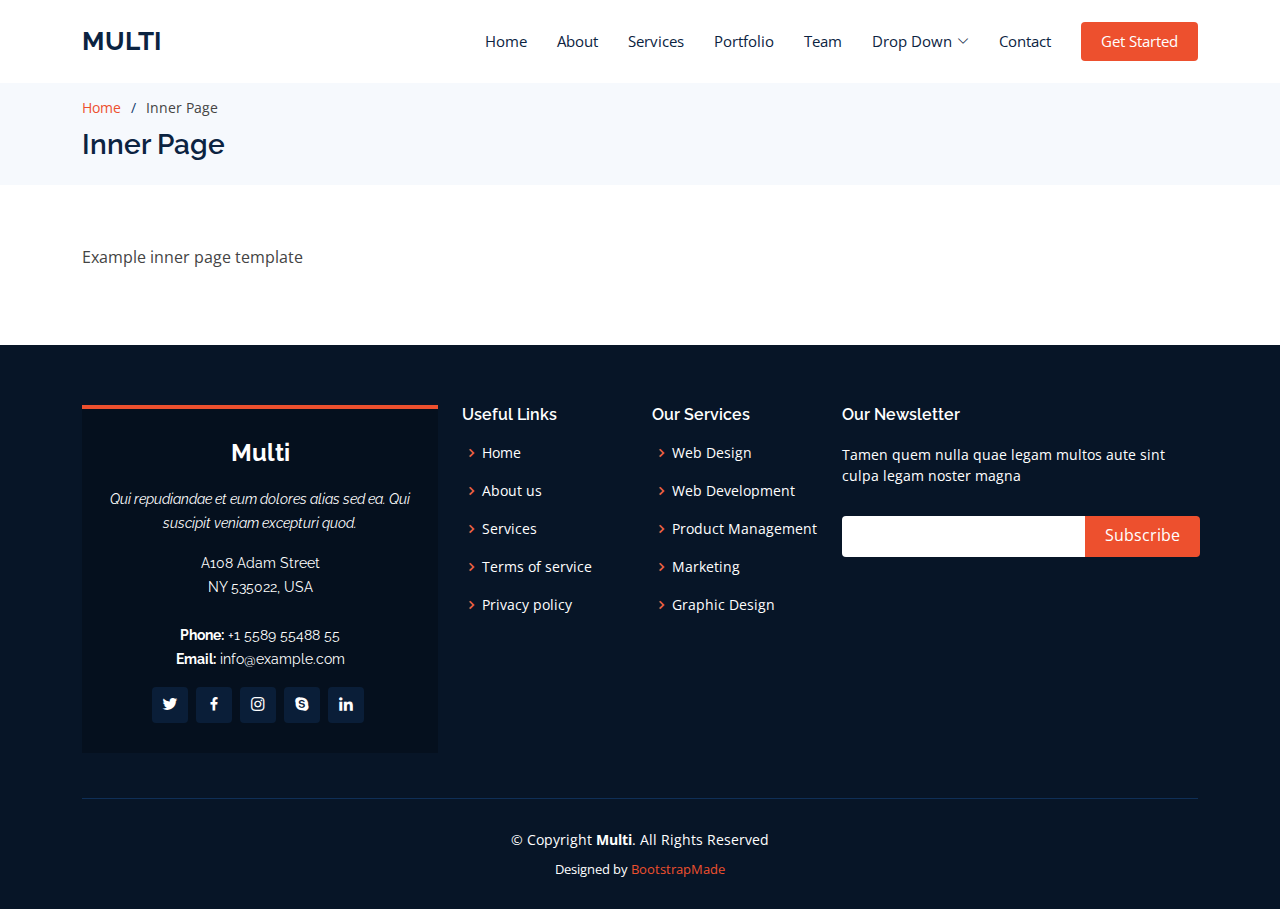
<file: Multi/inner-page.html>
<!DOCTYPE html>
<html lang="en">

<head>
  <meta charset="utf-8">
  <meta content="width=device-width, initial-scale=1.0" name="viewport">

  <title>Inner Page - Multi Bootstrap Template</title>
  <meta content="" name="description">
  <meta content="" name="keywords">

  <!-- Favicons -->
  <link href="assets/img/favicon.png" rel="icon">
  <link href="assets/img/apple-touch-icon.png" rel="apple-touch-icon">

  <!-- Google Fonts -->
  <link href="https://fonts.googleapis.com/css?family=Open+Sans:300,300i,400,400i,600,600i,700,700i|Raleway:300,300i,400,400i,500,500i,600,600i,700,700i|Poppins:300,300i,400,400i,500,500i,600,600i,700,700i" rel="stylesheet">

  <!-- Vendor CSS Files -->
  <link href="assets/vendor/animate.css/animate.min.css" rel="stylesheet">
  <link href="assets/vendor/aos/aos.css" rel="stylesheet">
  <link href="assets/vendor/bootstrap/css/bootstrap.min.css" rel="stylesheet">
  <link href="assets/vendor/bootstrap-icons/bootstrap-icons.css" rel="stylesheet">
  <link href="assets/vendor/boxicons/css/boxicons.min.css" rel="stylesheet">
  <link href="assets/vendor/glightbox/css/glightbox.min.css" rel="stylesheet">
  <link href="assets/vendor/remixicon/remixicon.css" rel="stylesheet">
  <link href="assets/vendor/swiper/swiper-bundle.min.css" rel="stylesheet">

  <!-- Template Main CSS File -->
  <link href="assets/css/style.css" rel="stylesheet">

  <!-- =======================================================
  * Template Name: Multi - v4.8.1
  * Template URL: https://bootstrapmade.com/multi-responsive-bootstrap-template/
  * Author: BootstrapMade.com
  * License: https://bootstrapmade.com/license/
  ======================================================== -->
</head>

<body>

  <!-- ======= Header ======= -->
  <header id="header" class="fixed-top">
    <div class="container d-flex align-items-center justify-content-between">

      <h1 class="logo"><a href="index.html">Multi</a></h1>
      <!-- Uncomment below if you prefer to use an image logo -->
      <!-- <a href="index.html" class="logo"><img src="assets/img/logo.png" alt="" class="img-fluid"></a>-->

      <nav id="navbar" class="navbar">
        <ul>
          <li><a class="nav-link scrollto " href="#hero">Home</a></li>
          <li><a class="nav-link scrollto" href="#about">About</a></li>
          <li><a class="nav-link scrollto" href="#services">Services</a></li>
          <li><a class="nav-link scrollto " href="#portfolio">Portfolio</a></li>
          <li><a class="nav-link scrollto" href="#team">Team</a></li>
          <li class="dropdown"><a href="#"><span>Drop Down</span> <i class="bi bi-chevron-down"></i></a>
            <ul>
              <li><a href="#">Drop Down 1</a></li>
              <li class="dropdown"><a href="#"><span>Deep Drop Down</span> <i class="bi bi-chevron-right"></i></a>
                <ul>
                  <li><a href="#">Deep Drop Down 1</a></li>
                  <li><a href="#">Deep Drop Down 2</a></li>
                  <li><a href="#">Deep Drop Down 3</a></li>
                  <li><a href="#">Deep Drop Down 4</a></li>
                  <li><a href="#">Deep Drop Down 5</a></li>
                </ul>
              </li>
              <li><a href="#">Drop Down 2</a></li>
              <li><a href="#">Drop Down 3</a></li>
              <li><a href="#">Drop Down 4</a></li>
            </ul>
          </li>
          <li><a class="nav-link scrollto" href="#contact">Contact</a></li>
          <li><a class="getstarted scrollto" href="#about">Get Started</a></li>
        </ul>
        <i class="bi bi-list mobile-nav-toggle"></i>
      </nav><!-- .navbar -->

    </div>
  </header><!-- End Header -->

  <main id="main">

    <!-- ======= Breadcrumbs ======= -->
    <section id="breadcrumbs" class="breadcrumbs">
      <div class="container">

        <ol>
          <li><a href="index.html">Home</a></li>
          <li>Inner Page</li>
        </ol>
        <h2>Inner Page</h2>

      </div>
    </section><!-- End Breadcrumbs -->

    <section class="inner-page">
      <div class="container">
        <p>
          Example inner page template
        </p>
      </div>
    </section>

  </main><!-- End #main -->

  <!-- ======= Footer ======= -->
  <footer id="footer">
    <div class="footer-top">
      <div class="container">
        <div class="row">

          <div class="col-lg-4 col-md-6">
            <div class="footer-info">
              <h3>Multi</h3>
              <p class="pb-3"><em>Qui repudiandae et eum dolores alias sed ea. Qui suscipit veniam excepturi quod.</em></p>
              <p>
                A108 Adam Street <br>
                NY 535022, USA<br><br>
                <strong>Phone:</strong> +1 5589 55488 55<br>
                <strong>Email:</strong> info@example.com<br>
              </p>
              <div class="social-links mt-3">
                <a href="#" class="twitter"><i class="bx bxl-twitter"></i></a>
                <a href="#" class="facebook"><i class="bx bxl-facebook"></i></a>
                <a href="#" class="instagram"><i class="bx bxl-instagram"></i></a>
                <a href="#" class="google-plus"><i class="bx bxl-skype"></i></a>
                <a href="#" class="linkedin"><i class="bx bxl-linkedin"></i></a>
              </div>
            </div>
          </div>

          <div class="col-lg-2 col-md-6 footer-links">
            <h4>Useful Links</h4>
            <ul>
              <li><i class="bx bx-chevron-right"></i> <a href="#">Home</a></li>
              <li><i class="bx bx-chevron-right"></i> <a href="#">About us</a></li>
              <li><i class="bx bx-chevron-right"></i> <a href="#">Services</a></li>
              <li><i class="bx bx-chevron-right"></i> <a href="#">Terms of service</a></li>
              <li><i class="bx bx-chevron-right"></i> <a href="#">Privacy policy</a></li>
            </ul>
          </div>

          <div class="col-lg-2 col-md-6 footer-links">
            <h4>Our Services</h4>
            <ul>
              <li><i class="bx bx-chevron-right"></i> <a href="#">Web Design</a></li>
              <li><i class="bx bx-chevron-right"></i> <a href="#">Web Development</a></li>
              <li><i class="bx bx-chevron-right"></i> <a href="#">Product Management</a></li>
              <li><i class="bx bx-chevron-right"></i> <a href="#">Marketing</a></li>
              <li><i class="bx bx-chevron-right"></i> <a href="#">Graphic Design</a></li>
            </ul>
          </div>

          <div class="col-lg-4 col-md-6 footer-newsletter">
            <h4>Our Newsletter</h4>
            <p>Tamen quem nulla quae legam multos aute sint culpa legam noster magna</p>
            <form action="" method="post">
              <input type="email" name="email"><input type="submit" value="Subscribe">
            </form>

          </div>

        </div>
      </div>
    </div>

    <div class="container">
      <div class="copyright">
        &copy; Copyright <strong><span>Multi</span></strong>. All Rights Reserved
      </div>
      <div class="credits">
        <!-- All the links in the footer should remain intact. -->
        <!-- You can delete the links only if you purchased the pro version. -->
        <!-- Licensing information: https://bootstrapmade.com/license/ -->
        <!-- Purchase the pro version with working PHP/AJAX contact form: https://bootstrapmade.com/multi-responsive-bootstrap-template/ -->
        Designed by <a href="https://bootstrapmade.com/">BootstrapMade</a>
      </div>
    </div>
  </footer><!-- End Footer -->

  <div id="preloader"></div>
  <a href="#" class="back-to-top d-flex align-items-center justify-content-center"><i class="bi bi-arrow-up-short"></i></a>

  <!-- Vendor JS Files -->
  <script src="assets/vendor/purecounter/purecounter_vanilla.js"></script>
  <script src="assets/vendor/aos/aos.js"></script>
  <script src="assets/vendor/bootstrap/js/bootstrap.bundle.min.js"></script>
  <script src="assets/vendor/glightbox/js/glightbox.min.js"></script>
  <script src="assets/vendor/isotope-layout/isotope.pkgd.min.js"></script>
  <script src="assets/vendor/swiper/swiper-bundle.min.js"></script>
  <script src="assets/vendor/php-email-form/validate.js"></script>

  <!-- Template Main JS File -->
  <script src="assets/js/main.js"></script>

</body>

</html>
</file>
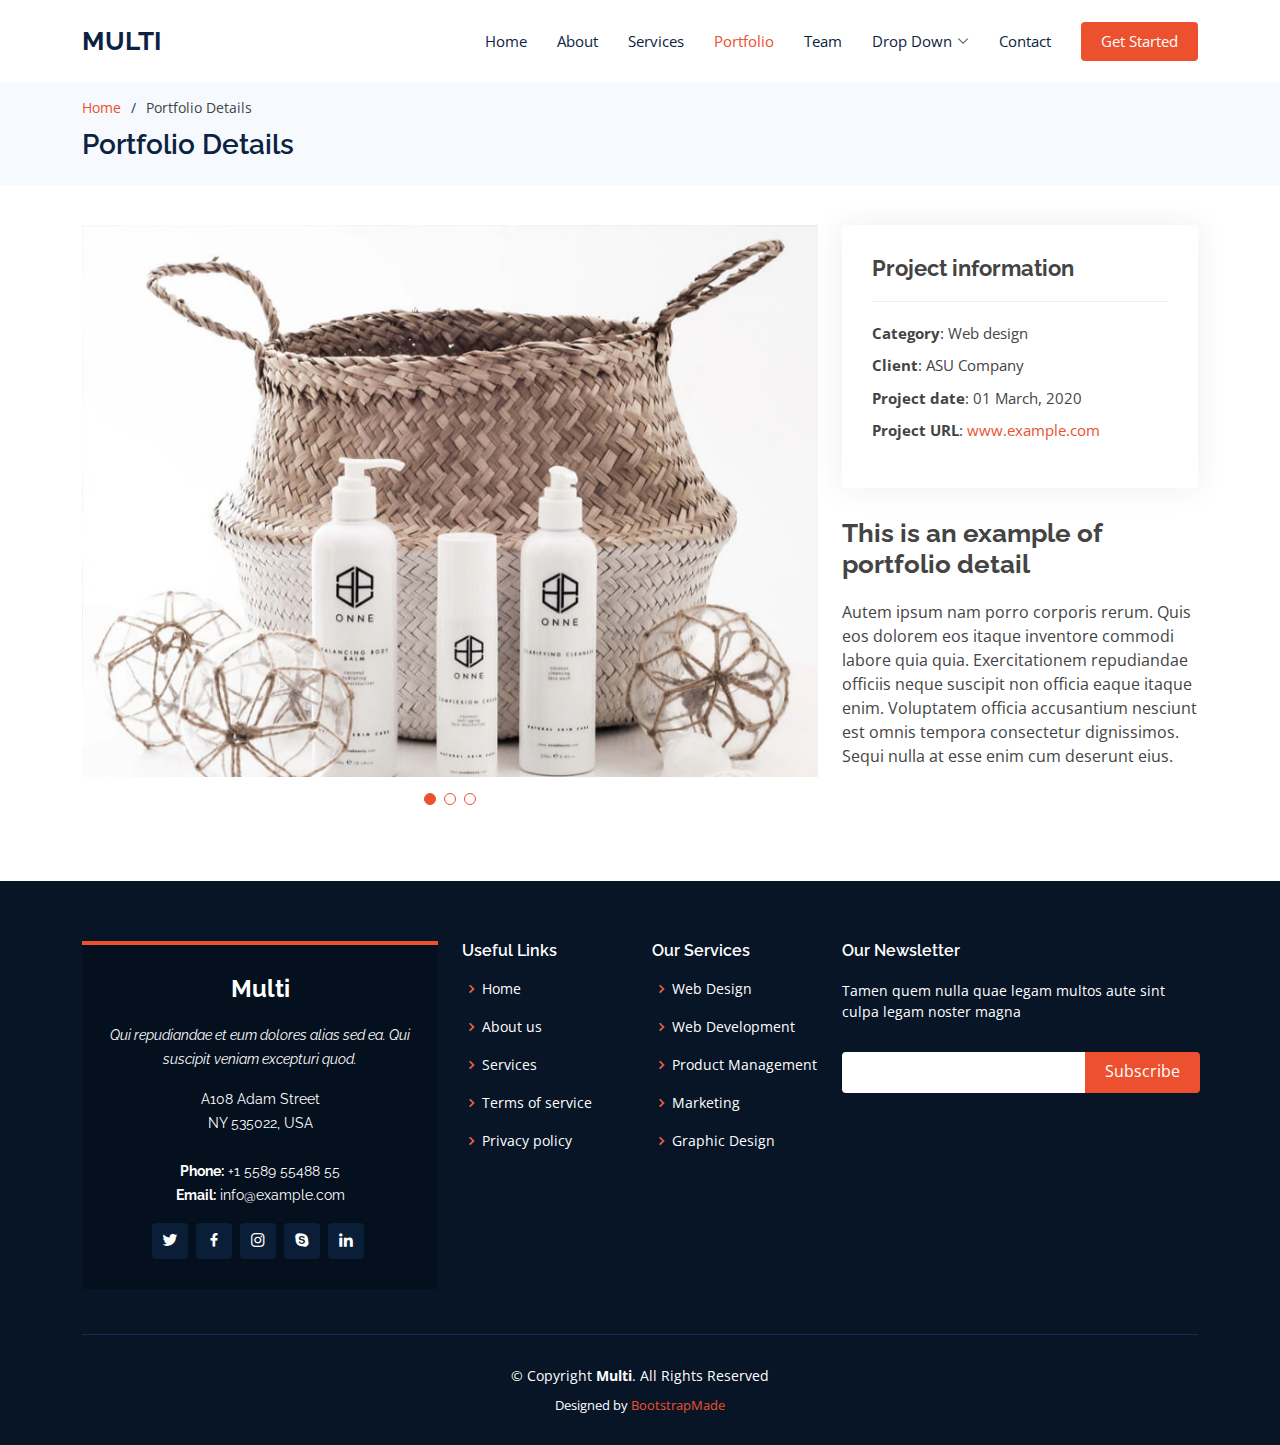
<file: Multi/portfolio-details.html>
<!DOCTYPE html>
<html lang="en">

<head>
  <meta charset="utf-8">
  <meta content="width=device-width, initial-scale=1.0" name="viewport">

  <title>Portfolio Details - Multi Bootstrap Template</title>
  <meta content="" name="description">
  <meta content="" name="keywords">

  <!-- Favicons -->
  <link href="assets/img/favicon.png" rel="icon">
  <link href="assets/img/apple-touch-icon.png" rel="apple-touch-icon">

  <!-- Google Fonts -->
  <link href="https://fonts.googleapis.com/css?family=Open+Sans:300,300i,400,400i,600,600i,700,700i|Raleway:300,300i,400,400i,500,500i,600,600i,700,700i|Poppins:300,300i,400,400i,500,500i,600,600i,700,700i" rel="stylesheet">

  <!-- Vendor CSS Files -->
  <link href="assets/vendor/animate.css/animate.min.css" rel="stylesheet">
  <link href="assets/vendor/aos/aos.css" rel="stylesheet">
  <link href="assets/vendor/bootstrap/css/bootstrap.min.css" rel="stylesheet">
  <link href="assets/vendor/bootstrap-icons/bootstrap-icons.css" rel="stylesheet">
  <link href="assets/vendor/boxicons/css/boxicons.min.css" rel="stylesheet">
  <link href="assets/vendor/glightbox/css/glightbox.min.css" rel="stylesheet">
  <link href="assets/vendor/remixicon/remixicon.css" rel="stylesheet">
  <link href="assets/vendor/swiper/swiper-bundle.min.css" rel="stylesheet">

  <!-- Template Main CSS File -->
  <link href="assets/css/style.css" rel="stylesheet">

  <!-- =======================================================
  * Template Name: Multi - v4.8.1
  * Template URL: https://bootstrapmade.com/multi-responsive-bootstrap-template/
  * Author: BootstrapMade.com
  * License: https://bootstrapmade.com/license/
  ======================================================== -->
</head>

<body>

  <!-- ======= Header ======= -->
  <header id="header" class="fixed-top">
    <div class="container d-flex align-items-center justify-content-between">

      <h1 class="logo"><a href="index.html">Multi</a></h1>
      <!-- Uncomment below if you prefer to use an image logo -->
      <!-- <a href="index.html" class="logo"><img src="assets/img/logo.png" alt="" class="img-fluid"></a>-->

      <nav id="navbar" class="navbar">
        <ul>
          <li><a class="nav-link scrollto " href="#hero">Home</a></li>
          <li><a class="nav-link scrollto" href="#about">About</a></li>
          <li><a class="nav-link scrollto" href="#services">Services</a></li>
          <li><a class="nav-link scrollto active" href="#portfolio">Portfolio</a></li>
          <li><a class="nav-link scrollto" href="#team">Team</a></li>
          <li class="dropdown"><a href="#"><span>Drop Down</span> <i class="bi bi-chevron-down"></i></a>
            <ul>
              <li><a href="#">Drop Down 1</a></li>
              <li class="dropdown"><a href="#"><span>Deep Drop Down</span> <i class="bi bi-chevron-right"></i></a>
                <ul>
                  <li><a href="#">Deep Drop Down 1</a></li>
                  <li><a href="#">Deep Drop Down 2</a></li>
                  <li><a href="#">Deep Drop Down 3</a></li>
                  <li><a href="#">Deep Drop Down 4</a></li>
                  <li><a href="#">Deep Drop Down 5</a></li>
                </ul>
              </li>
              <li><a href="#">Drop Down 2</a></li>
              <li><a href="#">Drop Down 3</a></li>
              <li><a href="#">Drop Down 4</a></li>
            </ul>
          </li>
          <li><a class="nav-link scrollto" href="#contact">Contact</a></li>
          <li><a class="getstarted scrollto" href="#about">Get Started</a></li>
        </ul>
        <i class="bi bi-list mobile-nav-toggle"></i>
      </nav><!-- .navbar -->

    </div>
  </header><!-- End Header -->

  <main id="main">

    <!-- ======= Breadcrumbs ======= -->
    <section id="breadcrumbs" class="breadcrumbs">
      <div class="container">

        <ol>
          <li><a href="index.html">Home</a></li>
          <li>Portfolio Details</li>
        </ol>
        <h2>Portfolio Details</h2>

      </div>
    </section><!-- End Breadcrumbs -->

    <!-- ======= Portfolio Details Section ======= -->
    <section id="portfolio-details" class="portfolio-details">
      <div class="container">

        <div class="row gy-4">

          <div class="col-lg-8">
            <div class="portfolio-details-slider swiper">
              <div class="swiper-wrapper align-items-center">

                <div class="swiper-slide">
                  <img src="assets/img/portfolio/portfolio-1.jpg" alt="">
                </div>

                <div class="swiper-slide">
                  <img src="assets/img/portfolio/portfolio-2.jpg" alt="">
                </div>

                <div class="swiper-slide">
                  <img src="assets/img/portfolio/portfolio-3.jpg" alt="">
                </div>

              </div>
              <div class="swiper-pagination"></div>
            </div>
          </div>

          <div class="col-lg-4">
            <div class="portfolio-info">
              <h3>Project information</h3>
              <ul>
                <li><strong>Category</strong>: Web design</li>
                <li><strong>Client</strong>: ASU Company</li>
                <li><strong>Project date</strong>: 01 March, 2020</li>
                <li><strong>Project URL</strong>: <a href="#">www.example.com</a></li>
              </ul>
            </div>
            <div class="portfolio-description">
              <h2>This is an example of portfolio detail</h2>
              <p>
                Autem ipsum nam porro corporis rerum. Quis eos dolorem eos itaque inventore commodi labore quia quia. Exercitationem repudiandae officiis neque suscipit non officia eaque itaque enim. Voluptatem officia accusantium nesciunt est omnis tempora consectetur dignissimos. Sequi nulla at esse enim cum deserunt eius.
              </p>
            </div>
          </div>

        </div>

      </div>
    </section><!-- End Portfolio Details Section -->

  </main><!-- End #main -->

  <!-- ======= Footer ======= -->
  <footer id="footer">
    <div class="footer-top">
      <div class="container">
        <div class="row">

          <div class="col-lg-4 col-md-6">
            <div class="footer-info">
              <h3>Multi</h3>
              <p class="pb-3"><em>Qui repudiandae et eum dolores alias sed ea. Qui suscipit veniam excepturi quod.</em></p>
              <p>
                A108 Adam Street <br>
                NY 535022, USA<br><br>
                <strong>Phone:</strong> +1 5589 55488 55<br>
                <strong>Email:</strong> info@example.com<br>
              </p>
              <div class="social-links mt-3">
                <a href="#" class="twitter"><i class="bx bxl-twitter"></i></a>
                <a href="#" class="facebook"><i class="bx bxl-facebook"></i></a>
                <a href="#" class="instagram"><i class="bx bxl-instagram"></i></a>
                <a href="#" class="google-plus"><i class="bx bxl-skype"></i></a>
                <a href="#" class="linkedin"><i class="bx bxl-linkedin"></i></a>
              </div>
            </div>
          </div>

          <div class="col-lg-2 col-md-6 footer-links">
            <h4>Useful Links</h4>
            <ul>
              <li><i class="bx bx-chevron-right"></i> <a href="#">Home</a></li>
              <li><i class="bx bx-chevron-right"></i> <a href="#">About us</a></li>
              <li><i class="bx bx-chevron-right"></i> <a href="#">Services</a></li>
              <li><i class="bx bx-chevron-right"></i> <a href="#">Terms of service</a></li>
              <li><i class="bx bx-chevron-right"></i> <a href="#">Privacy policy</a></li>
            </ul>
          </div>

          <div class="col-lg-2 col-md-6 footer-links">
            <h4>Our Services</h4>
            <ul>
              <li><i class="bx bx-chevron-right"></i> <a href="#">Web Design</a></li>
              <li><i class="bx bx-chevron-right"></i> <a href="#">Web Development</a></li>
              <li><i class="bx bx-chevron-right"></i> <a href="#">Product Management</a></li>
              <li><i class="bx bx-chevron-right"></i> <a href="#">Marketing</a></li>
              <li><i class="bx bx-chevron-right"></i> <a href="#">Graphic Design</a></li>
            </ul>
          </div>

          <div class="col-lg-4 col-md-6 footer-newsletter">
            <h4>Our Newsletter</h4>
            <p>Tamen quem nulla quae legam multos aute sint culpa legam noster magna</p>
            <form action="" method="post">
              <input type="email" name="email"><input type="submit" value="Subscribe">
            </form>

          </div>

        </div>
      </div>
    </div>

    <div class="container">
      <div class="copyright">
        &copy; Copyright <strong><span>Multi</span></strong>. All Rights Reserved
      </div>
      <div class="credits">
        <!-- All the links in the footer should remain intact. -->
        <!-- You can delete the links only if you purchased the pro version. -->
        <!-- Licensing information: https://bootstrapmade.com/license/ -->
        <!-- Purchase the pro version with working PHP/AJAX contact form: https://bootstrapmade.com/multi-responsive-bootstrap-template/ -->
        Designed by <a href="https://bootstrapmade.com/">BootstrapMade</a>
      </div>
    </div>
  </footer><!-- End Footer -->

  <div id="preloader"></div>
  <a href="#" class="back-to-top d-flex align-items-center justify-content-center"><i class="bi bi-arrow-up-short"></i></a>

  <!-- Vendor JS Files -->
  <script src="assets/vendor/purecounter/purecounter_vanilla.js"></script>
  <script src="assets/vendor/aos/aos.js"></script>
  <script src="assets/vendor/bootstrap/js/bootstrap.bundle.min.js"></script>
  <script src="assets/vendor/glightbox/js/glightbox.min.js"></script>
  <script src="assets/vendor/isotope-layout/isotope.pkgd.min.js"></script>
  <script src="assets/vendor/swiper/swiper-bundle.min.js"></script>
  <script src="assets/vendor/php-email-form/validate.js"></script>

  <!-- Template Main JS File -->
  <script src="assets/js/main.js"></script>

</body>

</html>
</file>
<file: Multi/assets/css/style.css>
/**
* Template Name: Multi - v4.8.1
* Template URL: https://bootstrapmade.com/multi-responsive-bootstrap-template/
* Author: BootstrapMade.com
* License: https://bootstrapmade.com/license/
*/

/*--------------------------------------------------------------
# General
--------------------------------------------------------------*/
body {
  font-family: "Open Sans", sans-serif;
  color: #444444;
}

a {
  color: #ed502e;
  text-decoration: none;
}

a:hover {
  color: #f1775d;
  text-decoration: none;
}

h1,
h2,
h3,
h4,
h5,
h6 {
  font-family: "Raleway", sans-serif;
}

/*--------------------------------------------------------------
# Preloader
--------------------------------------------------------------*/
#preloader {
  position: fixed;
  top: 0;
  left: 0;
  right: 0;
  bottom: 0;
  z-index: 9999;
  overflow: hidden;
  background: #fff;
}

#preloader:before {
  content: "";
  position: fixed;
  top: calc(50% - 30px);
  left: calc(50% - 30px);
  border: 6px solid #ed502e;
  border-top-color: white;
  border-radius: 50%;
  width: 60px;
  height: 60px;
  -webkit-animation: animate-preloader 1s linear infinite;
  animation: animate-preloader 1s linear infinite;
}

@-webkit-keyframes animate-preloader {
  0% {
    transform: rotate(0deg);
  }

  100% {
    transform: rotate(360deg);
  }
}

@keyframes animate-preloader {
  0% {
    transform: rotate(0deg);
  }

  100% {
    transform: rotate(360deg);
  }
}

/*--------------------------------------------------------------
# Back to top button
--------------------------------------------------------------*/
.back-to-top {
  position: fixed;
  visibility: hidden;
  opacity: 0;
  right: 15px;
  bottom: 15px;
  z-index: 996;
  background: #ed502e;
  width: 40px;
  height: 40px;
  border-radius: 4px;
  transition: all 0.4s;
}

.back-to-top i {
  font-size: 28px;
  color: #fff;
  line-height: 0;
}

.back-to-top:hover {
  background: #f06f54;
  color: #fff;
}

.back-to-top.active {
  visibility: visible;
  opacity: 1;
}

/*--------------------------------------------------------------
# Header
--------------------------------------------------------------*/
#header {
  background: #fff;
  transition: all 0.5s;
  z-index: 997;
  padding: 20px 0;
}

#header.header-scrolled {
  padding: 12px 0;
  box-shadow: 0px 2px 15px rgba(0, 0, 0, 0.1);
}

#header .logo {
  font-size: 26px;
  margin: 0;
  padding: 0;
  line-height: 1;
  font-weight: 700;
  letter-spacing: 0.5px;
  text-transform: uppercase;
}

#header .logo a {
  color: #0b2341;
}

#header .logo img {
  max-height: 40px;
}

/*--------------------------------------------------------------
# Navigation Menu
--------------------------------------------------------------*/
/**
* Desktop Navigation 
*/
.navbar {
  padding: 0;
}

.navbar ul {
  margin: 0;
  padding: 0;
  display: flex;
  list-style: none;
  align-items: center;
}

.navbar li {
  position: relative;
}

.navbar a,
.navbar a:focus {
  display: flex;
  align-items: center;
  justify-content: space-between;
  padding: 10px 0 10px 30px;
  font-size: 15px;
  color: #0b2341;
  white-space: nowrap;
  transition: 0.3s;
}

.navbar a i,
.navbar a:focus i {
  font-size: 12px;
  line-height: 0;
  margin-left: 5px;
}

.navbar a:hover,
.navbar .active,
.navbar .active:focus,
.navbar li:hover>a {
  color: #ed502e;
}

.navbar .getstarted,
.navbar .getstarted:focus {
  background: #ed502e;
  padding: 8px 20px;
  margin-left: 30px;
  border-radius: 4px;
  color: #fff;
}

.navbar .getstarted:hover,
.navbar .getstarted:focus:hover {
  color: #fff;
  background: #ef6445;
}

.navbar .dropdown ul {
  display: block;
  position: absolute;
  left: 14px;
  top: calc(100% + 30px);
  margin: 0;
  padding: 10px 0;
  z-index: 99;
  opacity: 0;
  visibility: hidden;
  background: #fff;
  box-shadow: 0px 0px 30px rgba(127, 137, 161, 0.25);
  transition: 0.3s;
}

.navbar .dropdown ul li {
  min-width: 200px;
}

.navbar .dropdown ul a {
  padding: 10px 20px;
  text-transform: none;
}

.navbar .dropdown ul a i {
  font-size: 12px;
}

.navbar .dropdown ul a:hover,
.navbar .dropdown ul .active:hover,
.navbar .dropdown ul li:hover>a {
  color: #ed502e;
}

.navbar .dropdown:hover>ul {
  opacity: 1;
  top: 100%;
  visibility: visible;
}

.navbar .dropdown .dropdown ul {
  top: 0;
  left: calc(100% - 30px);
  visibility: hidden;
}

.navbar .dropdown .dropdown:hover>ul {
  opacity: 1;
  top: 0;
  left: 100%;
  visibility: visible;
}

@media (max-width: 1366px) {
  .navbar .dropdown .dropdown ul {
    left: -90%;
  }

  .navbar .dropdown .dropdown:hover>ul {
    left: -100%;
  }
}

/**
* Mobile Navigation 
*/
.mobile-nav-toggle {
  color: #0b2341;
  font-size: 28px;
  cursor: pointer;
  display: none;
  line-height: 0;
  transition: 0.5s;
}

.mobile-nav-toggle.bi-x {
  color: #fff;
}

@media (max-width: 991px) {
  .mobile-nav-toggle {
    display: block;
  }

  .navbar ul {
    display: none;
  }
}

.navbar-mobile {
  position: fixed;
  overflow: hidden;
  top: 0;
  right: 0;
  left: 0;
  bottom: 0;
  background: rgba(4, 12, 21, 0.9);
  transition: 0.3s;
  z-index: 999;
}

.navbar-mobile .mobile-nav-toggle {
  position: absolute;
  top: 15px;
  right: 15px;
}

.navbar-mobile ul {
  display: block;
  position: absolute;
  top: 55px;
  right: 15px;
  bottom: 15px;
  left: 15px;
  padding: 10px 0;
  background-color: #fff;
  overflow-y: auto;
  transition: 0.3s;
}

.navbar-mobile a,
.navbar-mobile a:focus {
  padding: 10px 20px;
  font-size: 15px;
  color: #0b2341;
}

.navbar-mobile a:hover,
.navbar-mobile .active,
.navbar-mobile li:hover>a {
  color: #ed502e;
}

.navbar-mobile .getstarted,
.navbar-mobile .getstarted:focus {
  margin: 15px;
}

.navbar-mobile .dropdown ul {
  position: static;
  display: none;
  margin: 10px 20px;
  padding: 10px 0;
  z-index: 99;
  opacity: 1;
  visibility: visible;
  background: #fff;
  box-shadow: 0px 0px 30px rgba(127, 137, 161, 0.25);
}

.navbar-mobile .dropdown ul li {
  min-width: 200px;
}

.navbar-mobile .dropdown ul a {
  padding: 10px 20px;
}

.navbar-mobile .dropdown ul a i {
  font-size: 12px;
}

.navbar-mobile .dropdown ul a:hover,
.navbar-mobile .dropdown ul .active:hover,
.navbar-mobile .dropdown ul li:hover>a {
  color: #ed502e;
}

.navbar-mobile .dropdown>.dropdown-active {
  display: block;
}

/*--------------------------------------------------------------
# Hero Section
--------------------------------------------------------------*/
#hero {
  width: 100%;
  height: 100vh;
  background-color: rgba(4, 12, 21, 0.8);
  overflow: hidden;
  position: relative;
}

#hero .carousel,
#hero .carousel-inner,
#hero .carousel-item,
#hero .carousel-item::before {
  position: absolute;
  top: 0;
  right: 0;
  left: 0;
  bottom: 0;
}

#hero .carousel-item {
  background-size: cover;
  background-position: top center;
  background-repeat: no-repeat;
}

#hero .carousel-item::before {
  content: "";
  background-color: rgba(4, 12, 21, 0.5);
}

#hero .carousel-container {
  display: flex;
  align-items: center;
  position: absolute;
  bottom: 0;
  top: 82px;
  left: 50px;
  right: 50px;
}

#hero h2 {
  color: #fff;
  margin: 0;
  font-size: 48px;
  font-weight: 700;
}

#hero p {
  -webkit-animation-delay: 0.4s;
  animation-delay: 0.4s;
  color: #fff;
  margin-top: 10px;
}

@media (min-width: 1200px) {
  #hero p {
    width: 50%;
  }
}

#hero .carousel-inner .carousel-item {
  transition-property: opacity;
  background-position: center top;
}

#hero .carousel-inner .carousel-item,
#hero .carousel-inner .active.carousel-item-start,
#hero .carousel-inner .active.carousel-item-end {
  opacity: 0;
}

#hero .carousel-inner .active,
#hero .carousel-inner .carousel-item-next.carousel-item-start,
#hero .carousel-inner .carousel-item-prev.carousel-item-end {
  opacity: 1;
  transition: 0.5s;
}

#hero .carousel-inner .carousel-item-next,
#hero .carousel-inner .carousel-item-prev,
#hero .carousel-inner .active.carousel-item-start,
#hero .carousel-inner .active.carousel-item-end {
  left: 0;
  transform: translate3d(0, 0, 0);
}

#hero .carousel-control-next-icon,
#hero .carousel-control-prev-icon {
  background: none;
  font-size: 30px;
  line-height: 0;
  width: auto;
  height: auto;
  background: rgba(255, 255, 255, 0.2);
  border-radius: 50px;
  transition: 0.3s;
  color: rgba(255, 255, 255, 0.5);
  width: 54px;
  height: 54px;
  display: flex;
  align-items: center;
  justify-content: center;
}

#hero .carousel-control-next-icon:hover,
#hero .carousel-control-prev-icon:hover {
  background: rgba(255, 255, 255, 0.3);
  color: rgba(255, 255, 255, 0.8);
}

#hero .carousel-indicators li {
  cursor: pointer;
  background: #fff;
  overflow: hidden;
  border: 0;
  width: 12px;
  height: 12px;
  border-radius: 50px;
  opacity: 0.6;
  transition: 0.3s;
}

#hero .carousel-indicators li.active {
  opacity: 1;
  background: #ed502e;
}

#hero .btn-get-started {
  font-family: "Raleway", sans-serif;
  font-weight: 500;
  font-size: 14px;
  letter-spacing: 1px;
  display: inline-block;
  padding: 14px 32px;
  border-radius: 4px;
  transition: 0.5s;
  line-height: 1;
  color: #fff;
  -webkit-animation-delay: 0.8s;
  animation-delay: 0.8s;
  background: #ed502e;
  margin-top: 15px;
}

#hero .btn-get-started:hover {
  background: #ef6445;
}

@media (max-width: 992px) {
  #hero {
    height: 100vh;
  }

  #hero .carousel-container {
    text-align: center;
    top: 74px;
  }
}

@media (max-width: 768px) {
  #hero h2 {
    font-size: 30px;
  }
}

@media (min-width: 1024px) {

  #hero .carousel-control-prev,
  #hero .carousel-control-next {
    width: 5%;
  }
}

@media (max-height: 500px) {
  #hero {
    height: 120vh;
  }
}

/*--------------------------------------------------------------
# Sections General
--------------------------------------------------------------*/
section {
  padding: 60px 0;
}

.section-bg {
  background-color: #f6f9fd;
}

.section-title {
  padding-bottom: 40px;
}

.section-title h2 {
  font-size: 14px;
  font-weight: 500;
  padding: 0;
  line-height: 1px;
  margin: 0 0 5px 0;
  letter-spacing: 2px;
  text-transform: uppercase;
  color: #aaaaaa;
  font-family: "Poppins", sans-serif;
}

.section-title h2::after {
  content: "";
  width: 120px;
  height: 1px;
  display: inline-block;
  background: #f38b74;
  margin: 4px 10px;
}

.section-title p {
  margin: 0;
  margin: 0;
  font-size: 36px;
  font-weight: 700;
  text-transform: uppercase;
  font-family: "Poppins", sans-serif;
  color: #0f2f57;
}

/*--------------------------------------------------------------
# About
--------------------------------------------------------------*/
.about .content h3 {
  font-weight: 600;
  font-size: 26px;
}

.about .content ul {
  list-style: none;
  padding: 0;
}

.about .content ul li {
  padding-left: 28px;
  position: relative;
}

.about .content ul li+li {
  margin-top: 10px;
}

.about .content ul i {
  position: absolute;
  left: 0;
  top: 2px;
  font-size: 20px;
  color: #ed502e;
  line-height: 1;
}

.about .content p:last-child {
  margin-bottom: 0;
}

.about .content .btn-learn-more {
  font-family: "Raleway", sans-serif;
  font-weight: 600;
  font-size: 14px;
  letter-spacing: 1px;
  display: inline-block;
  padding: 12px 32px;
  border-radius: 5px;
  transition: 0.3s;
  line-height: 1;
  color: #ed502e;
  -webkit-animation-delay: 0.8s;
  animation-delay: 0.8s;
  margin-top: 6px;
  border: 2px solid #ed502e;
}

.about .content .btn-learn-more:hover {
  background: #ed502e;
  color: #fff;
  text-decoration: none;
}

/*--------------------------------------------------------------
# Counts
--------------------------------------------------------------*/
.counts {
  padding-top: 0;
}

.counts .count-box {
  box-shadow: -10px -5px 40px 0 rgba(0, 0, 0, 0.1);
  padding: 30px;
  width: 100%;
}

.counts .count-box i {
  display: block;
  font-size: 30px;
  color: #ed502e;
  float: left;
}

.counts .count-box span {
  font-size: 42px;
  line-height: 24px;
  display: block;
  font-weight: 700;
  color: #0b2341;
  margin-left: 50px;
}

.counts .count-box p {
  padding: 30px 0 0 0;
  margin: 0;
  font-family: "Raleway", sans-serif;
  font-size: 14px;
}

.counts .count-box a {
  font-weight: 600;
  display: block;
  margin-top: 20px;
  color: #164682;
  font-size: 15px;
  font-family: "Poppins", sans-serif;
  transition: ease-in-out 0.3s;
}

.counts .count-box a:hover {
  color: #2169c4;
}

/*--------------------------------------------------------------
# Why Us
--------------------------------------------------------------*/
.why-us {
  padding: 0;
}

.why-us .content {
  padding: 60px 100px 0 100px;
}

.why-us .content h3 {
  font-weight: 400;
  font-size: 34px;
  color: #123a6d;
}

.why-us .content h4 {
  font-size: 20px;
  font-weight: 700;
  margin-top: 5px;
}

.why-us .content p {
  font-size: 15px;
  color: #848484;
}

.why-us .video-box {
  background-size: cover;
  background-repeat: no-repeat;
  background-position: center center;
  min-height: 400px;
  position: relative;
}

.why-us .accordion-list {
  padding: 0 100px 60px 100px;
}

.why-us .accordion-list ul {
  padding: 0;
  list-style: none;
}

.why-us .accordion-list li+li {
  margin-top: 15px;
}

.why-us .accordion-list li {
  padding: 20px;
  background: #fff;
  border-radius: 4px;
}

.why-us .accordion-list a {
  display: block;
  position: relative;
  font-family: "Poppins", sans-serif;
  font-size: 16px;
  line-height: 24px;
  font-weight: 500;
  padding-right: 30px;
  outline: none;
  color: #0b2341;
  cursor: pointer;
}

.why-us .accordion-list span {
  color: #ed502e;
  font-weight: 600;
  font-size: 18px;
  padding-right: 10px;
}

.why-us .accordion-list i {
  font-size: 24px;
  position: absolute;
  right: 0;
  top: 0;
}

.why-us .accordion-list p {
  margin-bottom: 0;
  padding: 10px 0 0 0;
}

.why-us .accordion-list .icon-show {
  display: none;
}

.why-us .accordion-list a.collapsed {
  color: #0b2341;
}

.why-us .accordion-list a.collapsed:hover {
  color: #ed502e;
}

.why-us .accordion-list a.collapsed .icon-show {
  display: inline-block;
}

.why-us .accordion-list a.collapsed .icon-close {
  display: none;
}

.why-us .play-btn {
  width: 94px;
  height: 94px;
  background: radial-gradient(#ed502e 50%, rgba(237, 80, 46, 0.4) 52%);
  border-radius: 50%;
  display: block;
  position: absolute;
  left: calc(50% - 47px);
  top: calc(50% - 47px);
  overflow: hidden;
}

.why-us .play-btn::after {
  content: "";
  position: absolute;
  left: 50%;
  top: 50%;
  transform: translateX(-40%) translateY(-50%);
  width: 0;
  height: 0;
  border-top: 10px solid transparent;
  border-bottom: 10px solid transparent;
  border-left: 15px solid #fff;
  z-index: 100;
  transition: all 400ms cubic-bezier(0.55, 0.055, 0.675, 0.19);
}

.why-us .play-btn::before {
  content: "";
  position: absolute;
  width: 120px;
  height: 120px;
  -webkit-animation-delay: 0s;
  animation-delay: 0s;
  -webkit-animation: pulsate-btn 2s;
  animation: pulsate-btn 2s;
  -webkit-animation-direction: forwards;
  animation-direction: forwards;
  -webkit-animation-iteration-count: infinite;
  animation-iteration-count: infinite;
  -webkit-animation-timing-function: steps;
  animation-timing-function: steps;
  opacity: 1;
  border-radius: 50%;
  border: 5px solid rgba(237, 80, 46, 0.7);
  top: -15%;
  left: -15%;
  background: rgba(198, 16, 0, 0);
}

.why-us .play-btn:hover::after {
  border-left: 15px solid #ed502e;
  transform: scale(20);
}

.why-us .play-btn:hover::before {
  content: "";
  position: absolute;
  left: 50%;
  top: 50%;
  transform: translateX(-40%) translateY(-50%);
  width: 0;
  height: 0;
  border: none;
  border-top: 10px solid transparent;
  border-bottom: 10px solid transparent;
  border-left: 15px solid #fff;
  z-index: 200;
  -webkit-animation: none;
  animation: none;
  border-radius: 0;
}

@media (max-width: 1024px) {

  .why-us .content,
  .why-us .accordion-list {
    padding-left: 0;
    padding-right: 0;
  }
}

@media (max-width: 992px) {
  .why-us .content {
    padding-top: 30px;
  }

  .why-us .accordion-list {
    padding-bottom: 30px;
  }
}

@-webkit-keyframes pulsate-btn {
  0% {
    transform: scale(0.6, 0.6);
    opacity: 1;
  }

  100% {
    transform: scale(1, 1);
    opacity: 0;
  }
}

@keyframes pulsate-btn {
  0% {
    transform: scale(0.6, 0.6);
    opacity: 1;
  }

  100% {
    transform: scale(1, 1);
    opacity: 0;
  }
}

/*--------------------------------------------------------------
# Services
--------------------------------------------------------------*/
.services .icon-box {
  text-align: center;
  background: #fefefe;
  box-shadow: 0px 5px 90px 0px rgba(110, 123, 131, 0.1);
  padding: 80px 20px;
  transition: all ease-in-out 0.3s;
}

.services .icon-box .icon {
  margin: 0 auto;
  width: 64px;
  height: 64px;
  background: #ed502e;
  border-radius: 5px;
  transition: all 0.3s ease-out 0s;
  display: flex;
  align-items: center;
  justify-content: center;
  margin-bottom: 20px;
  transform-style: preserve-3d;
  position: relative;
  z-index: 2;
}

.services .icon-box .icon i {
  color: #fff;
  font-size: 28px;
}

.services .icon-box .icon::before {
  position: absolute;
  content: "";
  left: -8px;
  top: -8px;
  height: 100%;
  width: 100%;
  background: #f9c6bb;
  border-radius: 5px;
  transition: all 0.3s ease-out 0s;
  transform: translateZ(-1px);
  z-index: 1;
}

.services .icon-box h4 {
  font-weight: 700;
  margin-bottom: 15px;
  font-size: 24px;
}

.services .icon-box h4 a {
  color: #0b2341;
}

.services .icon-box p {
  line-height: 24px;
  font-size: 14px;
  margin-bottom: 0;
}

.services .icon-box:hover {
  background: #ed502e;
  border-color: #ed502e;
}

.services .icon-box:hover .icon {
  background: #fff;
}

.services .icon-box:hover .icon i {
  color: #ed502e;
}

.services .icon-box:hover .icon::before {
  background: #f1775d;
}

.services .icon-box:hover h4 a,
.services .icon-box:hover p {
  color: #fff;
}

/*--------------------------------------------------------------
# Testimonials
--------------------------------------------------------------*/
.testimonials .testimonial-wrap {
  padding-left: 50px;
}

.testimonials .testimonials-carousel,
.testimonials .testimonials-slider {
  overflow: hidden;
}

.testimonials .testimonial-item {
  box-sizing: content-box;
  padding: 30px 30px 30px 60px;
  margin: 30px 15px;
  min-height: 200px;
  box-shadow: 0px 0px 20px 0px rgba(11, 35, 65, 0.1);
  position: relative;
  background: #fff;
}

.testimonials .testimonial-item .testimonial-img {
  width: 90px;
  border-radius: 10px;
  border: 6px solid #fff;
  position: absolute;
  left: -45px;
}

.testimonials .testimonial-item h3 {
  font-size: 18px;
  font-weight: bold;
  margin: 10px 0 5px 0;
  color: #111;
}

.testimonials .testimonial-item h4 {
  font-size: 14px;
  color: #999;
  margin: 0;
}

.testimonials .testimonial-item .quote-icon-left,
.testimonials .testimonial-item .quote-icon-right {
  color: #fdedea;
  font-size: 26px;
}

.testimonials .testimonial-item .quote-icon-left {
  display: inline-block;
  left: -5px;
  position: relative;
}

.testimonials .testimonial-item .quote-icon-right {
  display: inline-block;
  right: -5px;
  position: relative;
  top: 10px;
}

.testimonials .testimonial-item p {
  font-style: italic;
  margin: 15px auto 15px auto;
}

.testimonials .swiper-pagination {
  margin-top: 20px;
  position: relative;
}

.testimonials .swiper-pagination .swiper-pagination-bullet {
  width: 12px;
  height: 12px;
  background-color: #fff;
  opacity: 1;
  border: 1px solid #ed502e;
}

.testimonials .swiper-pagination .swiper-pagination-bullet-active {
  background-color: #ed502e;
}

/*--------------------------------------------------------------
# Cta
--------------------------------------------------------------*/
.cta {
  padding: 80px 0;
  background: #0b2341;
}

.cta h3 {
  color: #fff;
  font-size: 28px;
  font-weight: 700;
}

.cta p {
  color: #fff;
}

.cta .cta-btn {
  font-family: "Raleway", sans-serif;
  font-weight: 600;
  font-size: 14px;
  letter-spacing: 1px;
  display: inline-block;
  padding: 10px 35px;
  border-radius: 4px;
  transition: 0.5s;
  margin-top: 10px;
  border: 2px solid #ed502e;
  color: #fff;
}

.cta .cta-btn:hover {
  background: #ed502e;
  border: 2px solid #ed502e;
}

/*--------------------------------------------------------------
# Portfolio
--------------------------------------------------------------*/
.portfolio #portfolio-flters {
  padding: 0;
  margin: 0 auto 25px auto;
  list-style: none;
  text-align: center;
  border-radius: 50px;
}

.portfolio #portfolio-flters li {
  cursor: pointer;
  display: inline-block;
  padding: 10px 15px;
  font-size: 14px;
  font-weight: 600;
  line-height: 1;
  text-transform: uppercase;
  color: #0b2341;
  margin-bottom: 5px;
  transition: all 0.3s ease-in-out;
}

.portfolio #portfolio-flters li:hover,
.portfolio #portfolio-flters li.filter-active {
  color: #ed502e;
}

.portfolio #portfolio-flters li:last-child {
  margin-right: 0;
}

.portfolio .portfolio-item {
  margin-bottom: 30px;
}

.portfolio .portfolio-item .portfolio-info {
  opacity: 0;
  position: absolute;
  left: 30px;
  right: 30px;
  bottom: 0;
  z-index: 3;
  transition: all ease-in-out 0.3s;
  background: rgba(255, 255, 255, 0.9);
  padding: 15px;
}

.portfolio .portfolio-item .portfolio-info h4 {
  font-size: 18px;
  color: #fff;
  font-weight: 600;
  color: #0b2341;
}

.portfolio .portfolio-item .portfolio-info p {
  color: #1a5298;
  font-size: 14px;
  margin-bottom: 0;
}

.portfolio .portfolio-item .portfolio-info .preview-link,
.portfolio .portfolio-item .portfolio-info .details-link {
  position: absolute;
  right: 40px;
  font-size: 24px;
  top: calc(50% - 18px);
  color: #123a6d;
}

.portfolio .portfolio-item .portfolio-info .preview-link:hover,
.portfolio .portfolio-item .portfolio-info .details-link:hover {
  color: #ed502e;
}

.portfolio .portfolio-item .portfolio-info .details-link {
  right: 10px;
}

.portfolio .portfolio-item .portfolio-links {
  opacity: 0;
  left: 0;
  right: 0;
  text-align: center;
  z-index: 3;
  position: absolute;
  transition: all ease-in-out 0.3s;
}

.portfolio .portfolio-item .portfolio-links a {
  color: #fff;
  margin: 0 2px;
  font-size: 28px;
  display: inline-block;
  transition: 0.3s;
}

.portfolio .portfolio-item .portfolio-links a:hover {
  color: #f59f8c;
}

.portfolio .portfolio-item:hover .portfolio-info {
  opacity: 1;
  bottom: 20px;
}

/*--------------------------------------------------------------
# Portfolio Details
--------------------------------------------------------------*/
.portfolio-details {
  padding-top: 40px;
}

.portfolio-details .portfolio-details-slider img {
  width: 100%;
}

.portfolio-details .portfolio-details-slider .swiper-pagination {
  margin-top: 20px;
  position: relative;
}

.portfolio-details .portfolio-details-slider .swiper-pagination .swiper-pagination-bullet {
  width: 12px;
  height: 12px;
  background-color: #fff;
  opacity: 1;
  border: 1px solid #ed502e;
}

.portfolio-details .portfolio-details-slider .swiper-pagination .swiper-pagination-bullet-active {
  background-color: #ed502e;
}

.portfolio-details .portfolio-info {
  padding: 30px;
  box-shadow: 0px 0 30px rgba(11, 35, 65, 0.08);
}

.portfolio-details .portfolio-info h3 {
  font-size: 22px;
  font-weight: 700;
  margin-bottom: 20px;
  padding-bottom: 20px;
  border-bottom: 1px solid #eee;
}

.portfolio-details .portfolio-info ul {
  list-style: none;
  padding: 0;
  font-size: 15px;
}

.portfolio-details .portfolio-info ul li+li {
  margin-top: 10px;
}

.portfolio-details .portfolio-description {
  padding-top: 30px;
}

.portfolio-details .portfolio-description h2 {
  font-size: 26px;
  font-weight: 700;
  margin-bottom: 20px;
}

.portfolio-details .portfolio-description p {
  padding: 0;
}

/*--------------------------------------------------------------
# Team
--------------------------------------------------------------*/
.team .member {
  text-align: center;
  margin-bottom: 20px;
  background: #343a40;
  position: relative;
  overflow: hidden;
}

.team .member .member-info {
  opacity: 0;
  position: absolute;
  bottom: 0;
  top: 0;
  left: 0;
  right: 0;
  transition: 0.2s;
}

.team .member .member-info-content {
  position: absolute;
  left: 50px;
  right: 0;
  bottom: 0;
  transition: bottom 0.4s;
}

.team .member .member-info-content h4 {
  font-weight: 700;
  margin-bottom: 2px;
  font-size: 18px;
  color: #fff;
}

.team .member .member-info-content span {
  font-style: italic;
  display: block;
  font-size: 13px;
  color: #fff;
}

.team .member .social {
  position: absolute;
  left: -50px;
  top: 0;
  bottom: 0;
  width: 50px;
  transition: left ease-in-out 0.3s;
  background: rgba(11, 35, 65, 0.5);
  text-align: center;
}

.team .member .social a {
  transition: color 0.3s;
  display: block;
  color: #fff;
  margin-top: 15px;
}

.team .member .social a:hover {
  color: #ed502e;
}

.team .member .social i {
  font-size: 18px;
  margin: 0 2px;
}

.team .member:hover .member-info {
  background: linear-gradient(0deg, rgba(11, 35, 65, 0.9) 0%, rgba(11, 35, 65, 0.8) 20%, rgba(0, 212, 255, 0) 100%);
  opacity: 1;
  transition: 0.4s;
}

.team .member:hover .member-info-content {
  bottom: 30px;
  transition: bottom 0.4s;
}

.team .member:hover .social {
  left: 0;
  transition: left ease-in-out 0.3s;
}

/*--------------------------------------------------------------
# Pricing
--------------------------------------------------------------*/
.pricing .row {
  padding-top: 40px;
}

.pricing .box {
  padding: 80px 40px;
  margin-bottom: 30px;
  box-shadow: 0px 5px 90px 0px rgba(110, 123, 131, 0.1);
  background: #fff;
  text-align: center;
}

.pricing h3 {
  font-weight: 300;
  margin-bottom: 15px;
  font-size: 28px;
}

.pricing h4 {
  font-size: 46px;
  color: #0b2341;
  font-weight: 400;
  font-family: "Open Sans", sans-serif;
  margin-bottom: 25px;
}

.pricing h4 span {
  color: #bababa;
  font-size: 18px;
  display: block;
}

.pricing ul {
  padding: 0;
  list-style: none;
  color: #999;
  text-align: left;
  line-height: 20px;
}

.pricing ul li {
  padding-bottom: 12px;
}

.pricing ul i {
  color: #ed502e;
  font-size: 18px;
  padding-right: 4px;
}

.pricing ul .na {
  color: #ccc;
}

.pricing ul .na i {
  color: #ccc;
}

.pricing ul .na span {
  text-decoration: line-through;
}

.pricing .get-started-btn {
  display: inline-block;
  padding: 10px 40px 11px 40px;
  border-radius: 4px;
  color: #0b2341;
  transition: none;
  font-size: 14px;
  font-weight: 600;
  transition: 0.3s;
  border: 2px solid #0b2341;
  background: #fff;
}

.pricing .get-started-btn:hover {
  background: #0b2341;
  color: #fff;
}

.pricing .featured {
  z-index: 10;
  padding: 100px 40px;
  border: 4px solid #ed502e;
}

.pricing .featured .get-started-btn {
  background: #ed502e;
  color: #fff;
  border-color: #ed502e;
}

.pricing .featured .get-started-btn:hover {
  background: #ef6445;
}

@media (max-width: 992px) {
  .pricing .box {
    max-width: 60%;
    margin: 0 auto 30px auto;
  }
}

@media (max-width: 767px) {
  .pricing .box {
    max-width: 80%;
    margin: 0 auto 30px auto;
  }
}

@media (max-width: 420px) {
  .pricing .box {
    max-width: 100%;
    margin: 0 auto 30px auto;
  }
}

/*--------------------------------------------------------------
# Frequently Asked Questions
--------------------------------------------------------------*/
.faq .faq-item {
  margin: 20px 0;
  padding: 20px 0;
  border-bottom: 1px solid #e9f1fb;
}

.faq .faq-item i {
  color: #669ee5;
  font-size: 20px;
  float: left;
  line-height: 0;
  padding: 13px 0 0 0;
  margin: 0;
}

.faq .faq-item h4 {
  font-size: 16px;
  line-height: 26px;
  font-weight: 500;
  margin: 0 0 10px 28px;
  font-family: "Poppins", sans-serif;
}

.faq .faq-item p {
  font-size: 15px;
}

/*--------------------------------------------------------------
# Contact
--------------------------------------------------------------*/
.contact .info-box {
  color: #0b2341;
  text-align: center;
  box-shadow: 0 0 30px rgba(214, 215, 216, 0.6);
  padding: 20px 0 30px 0;
  background: #fff;
}

.contact .info-box i {
  font-size: 32px;
  color: #ed502e;
  border-radius: 50%;
  padding: 8px;
  border: 2px dotted #fbdad2;
}

.contact .info-box h3 {
  font-size: 20px;
  color: #777777;
  font-weight: 700;
  margin: 10px 0;
}

.contact .info-box p {
  padding: 0;
  line-height: 24px;
  font-size: 14px;
  margin-bottom: 0;
}

.contact .php-email-form {
  box-shadow: 0 0 30px rgba(214, 215, 216, 0.6);
  padding: 30px;
  background: #fff;
}

.contact .php-email-form .error-message {
  display: none;
  color: #fff;
  background: #ed3c0d;
  text-align: left;
  padding: 15px;
  font-weight: 600;
}

.contact .php-email-form .error-message br+br {
  margin-top: 25px;
}

.contact .php-email-form .sent-message {
  display: none;
  color: #fff;
  background: #18d26e;
  text-align: center;
  padding: 15px;
  font-weight: 600;
}

.contact .php-email-form .loading {
  display: none;
  background: #fff;
  text-align: center;
  padding: 15px;
}

.contact .php-email-form .loading:before {
  content: "";
  display: inline-block;
  border-radius: 50%;
  width: 24px;
  height: 24px;
  margin: 0 10px -6px 0;
  border: 3px solid #18d26e;
  border-top-color: #eee;
  -webkit-animation: animate-loading 1s linear infinite;
  animation: animate-loading 1s linear infinite;
}

.contact .php-email-form input,
.contact .php-email-form textarea {
  border-radius: 0;
  box-shadow: none;
  font-size: 14px;
  border-radius: 4px;
}

.contact .php-email-form input:focus,
.contact .php-email-form textarea:focus {
  border-color: #ed502e;
}

.contact .php-email-form input {
  padding: 10px 15px;
}

.contact .php-email-form textarea {
  padding: 12px 15px;
}

.contact .php-email-form button[type=submit] {
  background: #ed502e;
  border: 0;
  padding: 10px 30px;
  border-radius: 4px;
  color: #fff;
  transition: 0.4s;
}

.contact .php-email-form button[type=submit]:hover {
  background: #ef6445;
}

@-webkit-keyframes animate-loading {
  0% {
    transform: rotate(0deg);
  }

  100% {
    transform: rotate(360deg);
  }
}

@keyframes animate-loading {
  0% {
    transform: rotate(0deg);
  }

  100% {
    transform: rotate(360deg);
  }
}

/*--------------------------------------------------------------
# Breadcrumbs
--------------------------------------------------------------*/
.breadcrumbs {
  padding: 15px 0;
  background: #f6f9fd;
  min-height: 40px;
  margin-top: 82px;
}

@media (max-width: 992px) {
  .breadcrumbs {
    margin-top: 74px;
  }
}

.breadcrumbs h2 {
  font-size: 28px;
  font-weight: 600;
  color: #0b2341;
}

.breadcrumbs ol {
  display: flex;
  flex-wrap: wrap;
  list-style: none;
  padding: 0 0 10px 0;
  margin: 0;
  font-size: 14px;
}

.breadcrumbs ol li+li {
  padding-left: 10px;
}

.breadcrumbs ol li+li::before {
  display: inline-block;
  padding-right: 10px;
  color: #123a6d;
  content: "/";
}

/*--------------------------------------------------------------
# Footer
--------------------------------------------------------------*/
#footer {
  background: #071527;
  padding: 0 0 30px 0;
  color: #fff;
  font-size: 14px;
}

#footer .footer-top {
  padding: 60px 0 30px 0;
}

#footer .footer-top .footer-info {
  margin-bottom: 15px;
  background: #05101e;
  border-top: 4px solid #ed502e;
  text-align: center;
  padding: 30px 20px;
}

#footer .footer-top .footer-info h3 {
  font-size: 24px;
  margin: 0 0 20px 0;
  padding: 2px 0 2px 0;
  line-height: 1;
  font-weight: 700;
}

#footer .footer-top .footer-info p {
  font-size: 14px;
  line-height: 24px;
  margin-bottom: 0;
  font-family: "Raleway", sans-serif;
}

#footer .footer-top .social-links a {
  font-size: 18px;
  display: inline-block;
  color: #fff;
  line-height: 1;
  padding: 8px 0;
  margin-right: 4px;
  border-radius: 4px;
  text-align: center;
  width: 36px;
  height: 36px;
  transition: 0.3s;
  background: #0a1e38;
}

#footer .footer-top .social-links a:hover {
  color: #fff;
  background: #ed502e;
  text-decoration: none;
}

#footer .footer-top h4 {
  font-size: 16px;
  font-weight: 600;
  color: #fff;
  position: relative;
  padding-bottom: 12px;
}

#footer .footer-top .footer-links {
  margin-bottom: 30px;
}

#footer .footer-top .footer-links ul {
  list-style: none;
  padding: 0;
  margin: 0;
}

#footer .footer-top .footer-links ul i {
  padding-right: 2px;
  color: #ef6445;
  font-size: 18px;
  line-height: 1;
}

#footer .footer-top .footer-links ul li {
  padding: 10px 0;
  display: flex;
  align-items: center;
}

#footer .footer-top .footer-links ul li:first-child {
  padding-top: 0;
}

#footer .footer-top .footer-links ul a {
  color: #fff;
  transition: 0.3s;
  display: inline-block;
  line-height: 1;
}

#footer .footer-top .footer-links ul a:hover {
  color: #ef6445;
}

#footer .footer-top .footer-newsletter form {
  margin-top: 30px;
  background: #fff;
  padding: 6px 10px;
  position: relative;
  border-radius: 4px;
}

#footer .footer-top .footer-newsletter form input[type=email] {
  border: 0;
  padding: 4px;
  width: calc(100% - 110px);
}

#footer .footer-top .footer-newsletter form input[type=submit] {
  position: absolute;
  top: 0;
  right: -2px;
  bottom: 0;
  border: 0;
  background: none;
  font-size: 16px;
  padding: 0 20px 2px 20px;
  background: #ed502e;
  color: #fff;
  transition: 0.3s;
  border-radius: 0 4px 4px 0;
}

#footer .footer-top .footer-newsletter form input[type=submit]:hover {
  background: #ef6445;
}

#footer .copyright {
  border-top: 1px solid #0f2f57;
  text-align: center;
  padding-top: 30px;
}

#footer .credits {
  padding-top: 10px;
  text-align: center;
  font-size: 13px;
  color: #fff;
}

@media (max-width: 575px) {
  #footer .footer-top .footer-info {
    margin: -20px 0 30px 0;
  }
}
</file>
<file: ProfIT/assets/css/style.css>
/**
* Template Name: Multi - v4.8.1
* Template URL: https://bootstrapmade.com/multi-responsive-bootstrap-template/
* Author: BootstrapMade.com
* License: https://bootstrapmade.com/license/
*/

/*--------------------------------------------------------------
# General
--------------------------------------------------------------*/
body {
  font-family: "Open Sans", sans-serif;
  color: #444444;
}

a {
  color: #637a60;
  text-decoration: none;
}

a:hover {
  color: #5df198;
  text-decoration: none;
}

h1,
h2,
h3,
h4,
h5,
h6 {
  font-family: "Raleway", sans-serif;
}

/*--------------------------------------------------------------
# Preloader
--------------------------------------------------------------*/
#preloader {
  position: fixed;
  top: 0;
  left: 0;
  right: 0;
  bottom: 0;
  z-index: 9999;
  overflow: hidden;
  background: #fff;
}

#preloader:before {
  content: "";
  position: fixed;
  top: calc(50% - 30px);
  left: calc(50% - 30px);
  border: 6px solid #1d945a;
  border-top-color: white;
  border-radius: 50%;
  width: 60px;
  height: 60px;
  -webkit-animation: animate-preloader 1s linear infinite;
  animation: animate-preloader 1s linear infinite;
}

@-webkit-keyframes animate-preloader {
  0% {
    transform: rotate(0deg);
  }

  100% {
    transform: rotate(360deg);
  }
}

@keyframes animate-preloader {
  0% {
    transform: rotate(0deg);
  }

  100% {
    transform: rotate(360deg);
  }
}

/*--------------------------------------------------------------
# Back to top button
--------------------------------------------------------------*/
.back-to-top {
  position: fixed;
  visibility: hidden;
  opacity: 0;
  right: 15px;
  bottom: 15px;
  z-index: 996;
  background: #2eedaa;
  width: 40px;
  height: 40px;
  border-radius: 4px;
  transition: all 0.4s;
}

.back-to-top i {
  font-size: 28px;
  color: #fff;
  line-height: 0;
}

.back-to-top:hover {
  background: #f06f54;
  color: #fff;
}

.back-to-top.active {
  visibility: visible;
  opacity: 1;
}

/*--------------------------------------------------------------
# Header
--------------------------------------------------------------*/
#header {
  background: #fff;
  transition: all 0.5s;
  z-index: 997;
  padding: 20px 0;
}

#header.header-scrolled {
  padding: 12px 0;
  box-shadow: 0px 2px 15px rgba(0, 0, 0, 0.1);
}

#header .logo {
  font-size: 26px;
  margin: 0;
  padding: 0;
  line-height: 1;
  font-weight: 700;
  letter-spacing: 0.5px;
  text-transform: uppercase;
}

#header .logo a {
  color: #0b2341;
}

#header .logo img {
  max-height: 40px;
}

/*--------------------------------------------------------------
# Navigation Menu
--------------------------------------------------------------*/
/**
* Desktop Navigation 
*/
.navbar {
  padding: 0;
}

.navbar ul {
  margin: 0;
  padding: 0;
  display: flex;
  list-style: none;
  align-items: center;
}

.navbar li {
  position: relative;
}

.navbar a,
.navbar a:focus {
  display: flex;
  align-items: center;
  justify-content: space-between;
  padding: 10px 0 10px 30px;
  font-size: 15px;
  color: #0b2341;
  white-space: nowrap;
  transition: 0.3s;
}

.navbar a i,
.navbar a:focus i {
  font-size: 12px;
  line-height: 0;
  margin-left: 5px;
}

.navbar a:hover,
.navbar .active,
.navbar .active:focus,
.navbar li:hover>a {
  color: #2eed91;
}

.navbar .getstarted,
.navbar .getstarted:focus {
  background: #2eeda4;
  padding: 8px 20px;
  margin-left: 30px;
  border-radius: 4px;
  color: #fff;
}

.navbar .getstarted:hover,
.navbar .getstarted:focus:hover {
  color: #fff;
  background: #5dad74;
}

.navbar .dropdown ul {
  display: block;
  position: absolute;
  left: 14px;
  top: calc(100% + 30px);
  margin: 0;
  padding: 10px 0;
  z-index: 99;
  opacity: 0;
  visibility: hidden;
  background: #fff;
  box-shadow: 0px 0px 30px rgba(127, 137, 161, 0.25);
  transition: 0.3s;
}

.navbar .dropdown ul li {
  min-width: 200px;
}

.navbar .dropdown ul a {
  padding: 10px 20px;
  text-transform: none;
}

.navbar .dropdown ul a i {
  font-size: 12px;
}

.navbar .dropdown ul a:hover,
.navbar .dropdown ul .active:hover,
.navbar .dropdown ul li:hover>a {
  color: #2eed8a;
}

.navbar .dropdown:hover>ul {
  opacity: 1;
  top: 100%;
  visibility: visible;
}

.navbar .dropdown .dropdown ul {
  top: 0;
  left: calc(100% - 30px);
  visibility: hidden;
}

.navbar .dropdown .dropdown:hover>ul {
  opacity: 1;
  top: 0;
  left: 100%;
  visibility: visible;
}

@media (max-width: 1366px) {
  .navbar .dropdown .dropdown ul {
    left: -90%;
  }

  .navbar .dropdown .dropdown:hover>ul {
    left: -100%;
  }
}

/**
* Mobile Navigation 
*/
.mobile-nav-toggle {
  color: #0b2341;
  font-size: 28px;
  cursor: pointer;
  display: none;
  line-height: 0;
  transition: 0.5s;
}

.mobile-nav-toggle.bi-x {
  color: #fff;
}

@media (max-width: 991px) {
  .mobile-nav-toggle {
    display: block;
  }

  .navbar ul {
    display: none;
  }
}

.navbar-mobile {
  position: fixed;
  overflow: hidden;
  top: 0;
  right: 0;
  left: 0;
  bottom: 0;
  background: rgba(4, 12, 21, 0.9);
  transition: 0.3s;
  z-index: 999;
}

.navbar-mobile .mobile-nav-toggle {
  position: absolute;
  top: 15px;
  right: 15px;
}

.navbar-mobile ul {
  display: block;
  position: absolute;
  top: 55px;
  right: 15px;
  bottom: 15px;
  left: 15px;
  padding: 10px 0;
  background-color: #fff;
  overflow-y: auto;
  transition: 0.3s;
}

.navbar-mobile a,
.navbar-mobile a:focus {
  padding: 10px 20px;
  font-size: 15px;
  color: #0b2341;
}

.navbar-mobile a:hover,
.navbar-mobile .active,
.navbar-mobile li:hover>a {
  color: #5db28a;
}

.navbar-mobile .getstarted,
.navbar-mobile .getstarted:focus {
  margin: 15px;
}

.navbar-mobile .dropdown ul {
  position: static;
  display: none;
  margin: 10px 20px;
  padding: 10px 0;
  z-index: 99;
  opacity: 1;
  visibility: visible;
  background: #fff;
  box-shadow: 0px 0px 30px rgba(127, 137, 161, 0.25);
}

.navbar-mobile .dropdown ul li {
  min-width: 200px;
}

.navbar-mobile .dropdown ul a {
  padding: 10px 20px;
}

.navbar-mobile .dropdown ul a i {
  font-size: 12px;
}

.navbar-mobile .dropdown ul a:hover,
.navbar-mobile .dropdown ul .active:hover,
.navbar-mobile .dropdown ul li:hover>a {
  color: #864f43;
}

.navbar-mobile .dropdown>.dropdown-active {
  display: block;
}

/*--------------------------------------------------------------
# Hero Section
--------------------------------------------------------------*/
#hero {
  width: 100%;
  height: 100vh;
  background-color: rgba(4, 12, 21, 0.8);
  overflow: hidden;
  position: relative;
}

#hero .carousel,
#hero .carousel-inner,
#hero .carousel-item,
#hero .carousel-item::before {
  position: absolute;
  top: 0;
  right: 0;
  left: 0;
  bottom: 0;
}

#hero .carousel-item {
  background-size: cover;
  background-position: top center;
  background-repeat: no-repeat;
}

#hero .carousel-item::before {
  content: "";
  background-color: rgba(4, 12, 21, 0.5);
}

#hero .carousel-container {
  display: flex;
  align-items: center;
  position: absolute;
  bottom: 0;
  top: 82px;
  left: 50px;
  right: 50px;
}

#hero h2 {
  color: #fff;
  margin: 0;
  font-size: 48px;
  font-weight: 700;
}

#hero p {
  -webkit-animation-delay: 0.4s;
  animation-delay: 0.4s;
  color: #fff;
  margin-top: 10px;
}

@media (min-width: 1200px) {
  #hero p {
    width: 50%;
  }
}

#hero .carousel-inner .carousel-item {
  transition-property: opacity;
  background-position: center top;
}

#hero .carousel-inner .carousel-item,
#hero .carousel-inner .active.carousel-item-start,
#hero .carousel-inner .active.carousel-item-end {
  opacity: 0;
}

#hero .carousel-inner .active,
#hero .carousel-inner .carousel-item-next.carousel-item-start,
#hero .carousel-inner .carousel-item-prev.carousel-item-end {
  opacity: 1;
  transition: 0.5s;
}

#hero .carousel-inner .carousel-item-next,
#hero .carousel-inner .carousel-item-prev,
#hero .carousel-inner .active.carousel-item-start,
#hero .carousel-inner .active.carousel-item-end {
  left: 0;
  transform: translate3d(0, 0, 0);
}

#hero .carousel-control-next-icon,
#hero .carousel-control-prev-icon {
  background: none;
  font-size: 30px;
  line-height: 0;
  width: auto;
  height: auto;
  background: rgba(255, 255, 255, 0.2);
  border-radius: 50px;
  transition: 0.3s;
  color: rgba(255, 255, 255, 0.5);
  width: 54px;
  height: 54px;
  display: flex;
  align-items: center;
  justify-content: center;
}

#hero .carousel-control-next-icon:hover,
#hero .carousel-control-prev-icon:hover {
  background: rgba(255, 255, 255, 0.3);
  color: rgba(255, 255, 255, 0.8);
}

#hero .carousel-indicators li {
  cursor: pointer;
  background: #fff;
  overflow: hidden;
  border: 0;
  width: 12px;
  height: 12px;
  border-radius: 50px;
  opacity: 0.6;
  transition: 0.3s;
}

#hero .carousel-indicators li.active {
  opacity: 1;
  background: #ed502e;
}

#hero .btn-get-started {
  font-family: "Raleway", sans-serif;
  font-weight: 500;
  font-size: 14px;
  letter-spacing: 1px;
  display: inline-block;
  padding: 14px 32px;
  border-radius: 4px;
  transition: 0.5s;
  line-height: 1;
  color: #fff;
  -webkit-animation-delay: 0.8s;
  animation-delay: 0.8s;
  background: #ed502e;
  margin-top: 15px;
}

#hero .btn-get-started:hover {
  background: #ef6445;
}

@media (max-width: 992px) {
  #hero {
    height: 100vh;
  }

  #hero .carousel-container {
    text-align: center;
    top: 74px;
  }
}

@media (max-width: 768px) {
  #hero h2 {
    font-size: 30px;
  }
}

@media (min-width: 1024px) {

  #hero .carousel-control-prev,
  #hero .carousel-control-next {
    width: 5%;
  }
}

@media (max-height: 500px) {
  #hero {
    height: 120vh;
  }
}

/*--------------------------------------------------------------
# Sections General
--------------------------------------------------------------*/
section {
  padding: 60px 0;
}

.section-bg {
  background-color: #f6f9fd;
}

.section-title {
  padding-bottom: 40px;
}

.section-title h2 {
  font-size: 14px;
  font-weight: 500;
  padding: 0;
  line-height: 1px;
  margin: 0 0 5px 0;
  letter-spacing: 2px;
  text-transform: uppercase;
  color: #aaaaaa;
  font-family: "Poppins", sans-serif;
}

.section-title h2::after {
  content: "";
  width: 120px;
  height: 1px;
  display: inline-block;
  background: #f38b74;
  margin: 4px 10px;
}

.section-title p {
  margin: 0;
  margin: 0;
  font-size: 36px;
  font-weight: 700;
  text-transform: uppercase;
  font-family: "Poppins", sans-serif;
  color: #0f2f57;
}

/*--------------------------------------------------------------
# About
--------------------------------------------------------------*/
.about .content h3 {
  font-weight: 600;
  font-size: 26px;
}

.about .content ul {
  list-style: none;
  padding: 0;
}

.about .content ul li {
  padding-left: 28px;
  position: relative;
}

.about .content ul li+li {
  margin-top: 10px;
}

.about .content ul i {
  position: absolute;
  left: 0;
  top: 2px;
  font-size: 20px;
  color: #ed502e;
  line-height: 1;
}

.about .content p:last-child {
  margin-bottom: 0;
}

.about .content .btn-learn-more {
  font-family: "Raleway", sans-serif;
  font-weight: 600;
  font-size: 14px;
  letter-spacing: 1px;
  display: inline-block;
  padding: 12px 32px;
  border-radius: 5px;
  transition: 0.3s;
  line-height: 1;
  color: #ed502e;
  -webkit-animation-delay: 0.8s;
  animation-delay: 0.8s;
  margin-top: 6px;
  border: 2px solid #ed502e;
}

.about .content .btn-learn-more:hover {
  background: #ed502e;
  color: #fff;
  text-decoration: none;
}

/*--------------------------------------------------------------
# Counts
--------------------------------------------------------------*/
.counts {
  padding-top: 0;
}

.counts .count-box {
  box-shadow: -10px -5px 40px 0 rgba(0, 0, 0, 0.1);
  padding: 30px;
  width: 100%;
}

.counts .count-box i {
  display: block;
  font-size: 30px;
  color: #ed502e;
  float: left;
}

.counts .count-box span {
  font-size: 42px;
  line-height: 24px;
  display: block;
  font-weight: 700;
  color: #0b2341;
  margin-left: 50px;
}

.counts .count-box p {
  padding: 30px 0 0 0;
  margin: 0;
  font-family: "Raleway", sans-serif;
  font-size: 14px;
}

.counts .count-box a {
  font-weight: 600;
  display: block;
  margin-top: 20px;
  color: #164682;
  font-size: 15px;
  font-family: "Poppins", sans-serif;
  transition: ease-in-out 0.3s;
}

.counts .count-box a:hover {
  color: #2169c4;
}

/*--------------------------------------------------------------
# Why Us
--------------------------------------------------------------*/
.why-us {
  padding: 0;
}

.why-us .content {
  padding: 60px 100px 0 100px;
}

.why-us .content h3 {
  font-weight: 400;
  font-size: 34px;
  color: #123a6d;
}

.why-us .content h4 {
  font-size: 20px;
  font-weight: 700;
  margin-top: 5px;
}

.why-us .content p {
  font-size: 15px;
  color: #848484;
}

.why-us .video-box {
  background-size: cover;
  background-repeat: no-repeat;
  background-position: center center;
  min-height: 400px;
  position: relative;
}

.why-us .accordion-list {
  padding: 0 100px 60px 100px;
}

.why-us .accordion-list ul {
  padding: 0;
  list-style: none;
}

.why-us .accordion-list li+li {
  margin-top: 15px;
}

.why-us .accordion-list li {
  padding: 20px;
  background: #fff;
  border-radius: 4px;
}

.why-us .accordion-list a {
  display: block;
  position: relative;
  font-family: "Poppins", sans-serif;
  font-size: 16px;
  line-height: 24px;
  font-weight: 500;
  padding-right: 30px;
  outline: none;
  color: #0b2341;
  cursor: pointer;
}

.why-us .accordion-list span {
  color: #ed502e;
  font-weight: 600;
  font-size: 18px;
  padding-right: 10px;
}

.why-us .accordion-list i {
  font-size: 24px;
  position: absolute;
  right: 0;
  top: 0;
}

.why-us .accordion-list p {
  margin-bottom: 0;
  padding: 10px 0 0 0;
}

.why-us .accordion-list .icon-show {
  display: none;
}

.why-us .accordion-list a.collapsed {
  color: #0b2341;
}

.why-us .accordion-list a.collapsed:hover {
  color: #ed502e;
}

.why-us .accordion-list a.collapsed .icon-show {
  display: inline-block;
}

.why-us .accordion-list a.collapsed .icon-close {
  display: none;
}

.why-us .play-btn {
  width: 94px;
  height: 94px;
  background: radial-gradient(#ed502e 50%, rgba(237, 80, 46, 0.4) 52%);
  border-radius: 50%;
  display: block;
  position: absolute;
  left: calc(50% - 47px);
  top: calc(50% - 47px);
  overflow: hidden;
}

.why-us .play-btn::after {
  content: "";
  position: absolute;
  left: 50%;
  top: 50%;
  transform: translateX(-40%) translateY(-50%);
  width: 0;
  height: 0;
  border-top: 10px solid transparent;
  border-bottom: 10px solid transparent;
  border-left: 15px solid #fff;
  z-index: 100;
  transition: all 400ms cubic-bezier(0.55, 0.055, 0.675, 0.19);
}

.why-us .play-btn::before {
  content: "";
  position: absolute;
  width: 120px;
  height: 120px;
  -webkit-animation-delay: 0s;
  animation-delay: 0s;
  -webkit-animation: pulsate-btn 2s;
  animation: pulsate-btn 2s;
  -webkit-animation-direction: forwards;
  animation-direction: forwards;
  -webkit-animation-iteration-count: infinite;
  animation-iteration-count: infinite;
  -webkit-animation-timing-function: steps;
  animation-timing-function: steps;
  opacity: 1;
  border-radius: 50%;
  border: 5px solid rgba(237, 80, 46, 0.7);
  top: -15%;
  left: -15%;
  background: rgba(198, 16, 0, 0);
}

.why-us .play-btn:hover::after {
  border-left: 15px solid #ed502e;
  transform: scale(20);
}

.why-us .play-btn:hover::before {
  content: "";
  position: absolute;
  left: 50%;
  top: 50%;
  transform: translateX(-40%) translateY(-50%);
  width: 0;
  height: 0;
  border: none;
  border-top: 10px solid transparent;
  border-bottom: 10px solid transparent;
  border-left: 15px solid #fff;
  z-index: 200;
  -webkit-animation: none;
  animation: none;
  border-radius: 0;
}

@media (max-width: 1024px) {

  .why-us .content,
  .why-us .accordion-list {
    padding-left: 0;
    padding-right: 0;
  }
}

@media (max-width: 992px) {
  .why-us .content {
    padding-top: 30px;
  }

  .why-us .accordion-list {
    padding-bottom: 30px;
  }
}

@-webkit-keyframes pulsate-btn {
  0% {
    transform: scale(0.6, 0.6);
    opacity: 1;
  }

  100% {
    transform: scale(1, 1);
    opacity: 0;
  }
}

@keyframes pulsate-btn {
  0% {
    transform: scale(0.6, 0.6);
    opacity: 1;
  }

  100% {
    transform: scale(1, 1);
    opacity: 0;
  }
}

/*--------------------------------------------------------------
# Services
--------------------------------------------------------------*/
.services .icon-box {
  text-align: center;
  background: #fefefe;
  box-shadow: 0px 5px 90px 0px rgba(110, 123, 131, 0.1);
  padding: 80px 20px;
  transition: all ease-in-out 0.3s;
}

.services .icon-box .icon {
  margin: 0 auto;
  width: 64px;
  height: 64px;
  background: #ed502e;
  border-radius: 5px;
  transition: all 0.3s ease-out 0s;
  display: flex;
  align-items: center;
  justify-content: center;
  margin-bottom: 20px;
  transform-style: preserve-3d;
  position: relative;
  z-index: 2;
}

.services .icon-box .icon i {
  color: #fff;
  font-size: 28px;
}

.services .icon-box .icon::before {
  position: absolute;
  content: "";
  left: -8px;
  top: -8px;
  height: 100%;
  width: 100%;
  background: #f9c6bb;
  border-radius: 5px;
  transition: all 0.3s ease-out 0s;
  transform: translateZ(-1px);
  z-index: 1;
}

.services .icon-box h4 {
  font-weight: 700;
  margin-bottom: 15px;
  font-size: 24px;
}

.services .icon-box h4 a {
  color: #0b2341;
}

.services .icon-box p {
  line-height: 24px;
  font-size: 14px;
  margin-bottom: 0;
}

.services .icon-box:hover {
  background: #ed502e;
  border-color: #ed502e;
}

.services .icon-box:hover .icon {
  background: #fff;
}

.services .icon-box:hover .icon i {
  color: #ed502e;
}

.services .icon-box:hover .icon::before {
  background: #f1775d;
}

.services .icon-box:hover h4 a,
.services .icon-box:hover p {
  color: #fff;
}

/*--------------------------------------------------------------
# Testimonials
--------------------------------------------------------------*/
.testimonials .testimonial-wrap {
  padding-left: 50px;
}

.testimonials .testimonials-carousel,
.testimonials .testimonials-slider {
  overflow: hidden;
}

.testimonials .testimonial-item {
  box-sizing: content-box;
  padding: 30px 30px 30px 60px;
  margin: 30px 15px;
  min-height: 200px;
  box-shadow: 0px 0px 20px 0px rgba(11, 35, 65, 0.1);
  position: relative;
  background: #fff;
}

.testimonials .testimonial-item .testimonial-img {
  width: 90px;
  border-radius: 10px;
  border: 6px solid #fff;
  position: absolute;
  left: -45px;
}

.testimonials .testimonial-item h3 {
  font-size: 18px;
  font-weight: bold;
  margin: 10px 0 5px 0;
  color: #111;
}

.testimonials .testimonial-item h4 {
  font-size: 14px;
  color: #999;
  margin: 0;
}

.testimonials .testimonial-item .quote-icon-left,
.testimonials .testimonial-item .quote-icon-right {
  color: #fdedea;
  font-size: 26px;
}

.testimonials .testimonial-item .quote-icon-left {
  display: inline-block;
  left: -5px;
  position: relative;
}

.testimonials .testimonial-item .quote-icon-right {
  display: inline-block;
  right: -5px;
  position: relative;
  top: 10px;
}

.testimonials .testimonial-item p {
  font-style: italic;
  margin: 15px auto 15px auto;
}

.testimonials .swiper-pagination {
  margin-top: 20px;
  position: relative;
}

.testimonials .swiper-pagination .swiper-pagination-bullet {
  width: 12px;
  height: 12px;
  background-color: #fff;
  opacity: 1;
  border: 1px solid #ed502e;
}

.testimonials .swiper-pagination .swiper-pagination-bullet-active {
  background-color: #ed502e;
}

/*--------------------------------------------------------------
# Cta
--------------------------------------------------------------*/
.cta {
  padding: 80px 0;
  background: #0b2341;
}

.cta h3 {
  color: #fff;
  font-size: 28px;
  font-weight: 700;
}

.cta p {
  color: #fff;
}

.cta .cta-btn {
  font-family: "Raleway", sans-serif;
  font-weight: 600;
  font-size: 14px;
  letter-spacing: 1px;
  display: inline-block;
  padding: 10px 35px;
  border-radius: 4px;
  transition: 0.5s;
  margin-top: 10px;
  border: 2px solid #ed502e;
  color: #fff;
}

.cta .cta-btn:hover {
  background: #ed502e;
  border: 2px solid #ed502e;
}

/*--------------------------------------------------------------
# Portfolio
--------------------------------------------------------------*/
.portfolio #portfolio-flters {
  padding: 0;
  margin: 0 auto 25px auto;
  list-style: none;
  text-align: center;
  border-radius: 50px;
}

.portfolio #portfolio-flters li {
  cursor: pointer;
  display: inline-block;
  padding: 10px 15px;
  font-size: 14px;
  font-weight: 600;
  line-height: 1;
  text-transform: uppercase;
  color: #0b2341;
  margin-bottom: 5px;
  transition: all 0.3s ease-in-out;
}

.portfolio #portfolio-flters li:hover,
.portfolio #portfolio-flters li.filter-active {
  color: #ed502e;
}

.portfolio #portfolio-flters li:last-child {
  margin-right: 0;
}

.portfolio .portfolio-item {
  margin-bottom: 30px;
}

.portfolio .portfolio-item .portfolio-info {
  opacity: 0;
  position: absolute;
  left: 30px;
  right: 30px;
  bottom: 0;
  z-index: 3;
  transition: all ease-in-out 0.3s;
  background: rgba(255, 255, 255, 0.9);
  padding: 15px;
}

.portfolio .portfolio-item .portfolio-info h4 {
  font-size: 18px;
  color: #fff;
  font-weight: 600;
  color: #0b2341;
}

.portfolio .portfolio-item .portfolio-info p {
  color: #1a5298;
  font-size: 14px;
  margin-bottom: 0;
}

.portfolio .portfolio-item .portfolio-info .preview-link,
.portfolio .portfolio-item .portfolio-info .details-link {
  position: absolute;
  right: 40px;
  font-size: 24px;
  top: calc(50% - 18px);
  color: #123a6d;
}

.portfolio .portfolio-item .portfolio-info .preview-link:hover,
.portfolio .portfolio-item .portfolio-info .details-link:hover {
  color: #ed502e;
}

.portfolio .portfolio-item .portfolio-info .details-link {
  right: 10px;
}

.portfolio .portfolio-item .portfolio-links {
  opacity: 0;
  left: 0;
  right: 0;
  text-align: center;
  z-index: 3;
  position: absolute;
  transition: all ease-in-out 0.3s;
}

.portfolio .portfolio-item .portfolio-links a {
  color: #fff;
  margin: 0 2px;
  font-size: 28px;
  display: inline-block;
  transition: 0.3s;
}

.portfolio .portfolio-item .portfolio-links a:hover {
  color: #f59f8c;
}

.portfolio .portfolio-item:hover .portfolio-info {
  opacity: 1;
  bottom: 20px;
}

/*--------------------------------------------------------------
# Portfolio Details
--------------------------------------------------------------*/
.portfolio-details {
  padding-top: 40px;
}

.portfolio-details .portfolio-details-slider img {
  width: 100%;
}

.portfolio-details .portfolio-details-slider .swiper-pagination {
  margin-top: 20px;
  position: relative;
}

.portfolio-details .portfolio-details-slider .swiper-pagination .swiper-pagination-bullet {
  width: 12px;
  height: 12px;
  background-color: #fff;
  opacity: 1;
  border: 1px solid #ed502e;
}

.portfolio-details .portfolio-details-slider .swiper-pagination .swiper-pagination-bullet-active {
  background-color: #ed502e;
}

.portfolio-details .portfolio-info {
  padding: 30px;
  box-shadow: 0px 0 30px rgba(11, 35, 65, 0.08);
}

.portfolio-details .portfolio-info h3 {
  font-size: 22px;
  font-weight: 700;
  margin-bottom: 20px;
  padding-bottom: 20px;
  border-bottom: 1px solid #eee;
}

.portfolio-details .portfolio-info ul {
  list-style: none;
  padding: 0;
  font-size: 15px;
}

.portfolio-details .portfolio-info ul li+li {
  margin-top: 10px;
}

.portfolio-details .portfolio-description {
  padding-top: 30px;
}

.portfolio-details .portfolio-description h2 {
  font-size: 26px;
  font-weight: 700;
  margin-bottom: 20px;
}

.portfolio-details .portfolio-description p {
  padding: 0;
}

/*--------------------------------------------------------------
# Team
--------------------------------------------------------------*/
.team .member {
  text-align: center;
  margin-bottom: 20px;
  background: #343a40;
  position: relative;
  overflow: hidden;
}

.team .member .member-info {
  opacity: 0;
  position: absolute;
  bottom: 0;
  top: 0;
  left: 0;
  right: 0;
  transition: 0.2s;
}

.team .member .member-info-content {
  position: absolute;
  left: 50px;
  right: 0;
  bottom: 0;
  transition: bottom 0.4s;
}

.team .member .member-info-content h4 {
  font-weight: 700;
  margin-bottom: 2px;
  font-size: 18px;
  color: #fff;
}

.team .member .member-info-content span {
  font-style: italic;
  display: block;
  font-size: 13px;
  color: #fff;
}

.team .member .social {
  position: absolute;
  left: -50px;
  top: 0;
  bottom: 0;
  width: 50px;
  transition: left ease-in-out 0.3s;
  background: rgba(11, 35, 65, 0.5);
  text-align: center;
}

.team .member .social a {
  transition: color 0.3s;
  display: block;
  color: #fff;
  margin-top: 15px;
}

.team .member .social a:hover {
  color: #ed502e;
}

.team .member .social i {
  font-size: 18px;
  margin: 0 2px;
}

.team .member:hover .member-info {
  background: linear-gradient(0deg, rgba(11, 35, 65, 0.9) 0%, rgba(11, 35, 65, 0.8) 20%, rgba(0, 212, 255, 0) 100%);
  opacity: 1;
  transition: 0.4s;
}

.team .member:hover .member-info-content {
  bottom: 30px;
  transition: bottom 0.4s;
}

.team .member:hover .social {
  left: 0;
  transition: left ease-in-out 0.3s;
}

/*--------------------------------------------------------------
# Pricing
--------------------------------------------------------------*/
.pricing .row {
  padding-top: 40px;
}

.pricing .box {
  padding: 80px 40px;
  margin-bottom: 30px;
  box-shadow: 0px 5px 90px 0px rgba(110, 123, 131, 0.1);
  background: #fff;
  text-align: center;
}

.pricing h3 {
  font-weight: 300;
  margin-bottom: 15px;
  font-size: 28px;
}

.pricing h4 {
  font-size: 46px;
  color: #0b2341;
  font-weight: 400;
  font-family: "Open Sans", sans-serif;
  margin-bottom: 25px;
}

.pricing h4 span {
  color: #bababa;
  font-size: 18px;
  display: block;
}

.pricing ul {
  padding: 0;
  list-style: none;
  color: #999;
  text-align: left;
  line-height: 20px;
}

.pricing ul li {
  padding-bottom: 12px;
}

.pricing ul i {
  color: #ed502e;
  font-size: 18px;
  padding-right: 4px;
}

.pricing ul .na {
  color: #ccc;
}

.pricing ul .na i {
  color: #ccc;
}

.pricing ul .na span {
  text-decoration: line-through;
}

.pricing .get-started-btn {
  display: inline-block;
  padding: 10px 40px 11px 40px;
  border-radius: 4px;
  color: #0b2341;
  transition: none;
  font-size: 14px;
  font-weight: 600;
  transition: 0.3s;
  border: 2px solid #0b2341;
  background: #fff;
}

.pricing .get-started-btn:hover {
  background: #0b2341;
  color: #fff;
}

.pricing .featured {
  z-index: 10;
  padding: 100px 40px;
  border: 4px solid #ed502e;
}

.pricing .featured .get-started-btn {
  background: #ed502e;
  color: #fff;
  border-color: #ed502e;
}

.pricing .featured .get-started-btn:hover {
  background: #ef6445;
}

@media (max-width: 992px) {
  .pricing .box {
    max-width: 60%;
    margin: 0 auto 30px auto;
  }
}

@media (max-width: 767px) {
  .pricing .box {
    max-width: 80%;
    margin: 0 auto 30px auto;
  }
}

@media (max-width: 420px) {
  .pricing .box {
    max-width: 100%;
    margin: 0 auto 30px auto;
  }
}

/*--------------------------------------------------------------
# Frequently Asked Questions
--------------------------------------------------------------*/
.faq .faq-item {
  margin: 20px 0;
  padding: 20px 0;
  border-bottom: 1px solid #e9f1fb;
}

.faq .faq-item i {
  color: #669ee5;
  font-size: 20px;
  float: left;
  line-height: 0;
  padding: 13px 0 0 0;
  margin: 0;
}

.faq .faq-item h4 {
  font-size: 16px;
  line-height: 26px;
  font-weight: 500;
  margin: 0 0 10px 28px;
  font-family: "Poppins", sans-serif;
}

.faq .faq-item p {
  font-size: 15px;
}

/*--------------------------------------------------------------
# Contact
--------------------------------------------------------------*/
.contact .info-box {
  color: #0b2341;
  text-align: center;
  box-shadow: 0 0 30px rgba(214, 215, 216, 0.6);
  padding: 20px 0 30px 0;
  background: #fff;
}

.contact .info-box i {
  font-size: 32px;
  color: #ed502e;
  border-radius: 50%;
  padding: 8px;
  border: 2px dotted #fbdad2;
}

.contact .info-box h3 {
  font-size: 20px;
  color: #777777;
  font-weight: 700;
  margin: 10px 0;
}

.contact .info-box p {
  padding: 0;
  line-height: 24px;
  font-size: 14px;
  margin-bottom: 0;
}

.contact .php-email-form {
  box-shadow: 0 0 30px rgba(214, 215, 216, 0.6);
  padding: 30px;
  background: #fff;
}

.contact .php-email-form .error-message {
  display: none;
  color: #fff;
  background: #ed3c0d;
  text-align: left;
  padding: 15px;
  font-weight: 600;
}

.contact .php-email-form .error-message br+br {
  margin-top: 25px;
}

.contact .php-email-form .sent-message {
  display: none;
  color: #fff;
  background: #18d26e;
  text-align: center;
  padding: 15px;
  font-weight: 600;
}

.contact .php-email-form .loading {
  display: none;
  background: #fff;
  text-align: center;
  padding: 15px;
}

.contact .php-email-form .loading:before {
  content: "";
  display: inline-block;
  border-radius: 50%;
  width: 24px;
  height: 24px;
  margin: 0 10px -6px 0;
  border: 3px solid #18d26e;
  border-top-color: #eee;
  -webkit-animation: animate-loading 1s linear infinite;
  animation: animate-loading 1s linear infinite;
}

.contact .php-email-form input,
.contact .php-email-form textarea {
  border-radius: 0;
  box-shadow: none;
  font-size: 14px;
  border-radius: 4px;
}

.contact .php-email-form input:focus,
.contact .php-email-form textarea:focus {
  border-color: #ed502e;
}

.contact .php-email-form input {
  padding: 10px 15px;
}

.contact .php-email-form textarea {
  padding: 12px 15px;
}

.contact .php-email-form button[type=submit] {
  background: #ed502e;
  border: 0;
  padding: 10px 30px;
  border-radius: 4px;
  color: #fff;
  transition: 0.4s;
}

.contact .php-email-form button[type=submit]:hover {
  background: #ef6445;
}

@-webkit-keyframes animate-loading {
  0% {
    transform: rotate(0deg);
  }

  100% {
    transform: rotate(360deg);
  }
}

@keyframes animate-loading {
  0% {
    transform: rotate(0deg);
  }

  100% {
    transform: rotate(360deg);
  }
}

/*--------------------------------------------------------------
# Breadcrumbs
--------------------------------------------------------------*/
.breadcrumbs {
  padding: 15px 0;
  background: #f6f9fd;
  min-height: 40px;
  margin-top: 82px;
}

@media (max-width: 992px) {
  .breadcrumbs {
    margin-top: 74px;
  }
}

.breadcrumbs h2 {
  font-size: 28px;
  font-weight: 600;
  color: #0b2341;
}

.breadcrumbs ol {
  display: flex;
  flex-wrap: wrap;
  list-style: none;
  padding: 0 0 10px 0;
  margin: 0;
  font-size: 14px;
}

.breadcrumbs ol li+li {
  padding-left: 10px;
}

.breadcrumbs ol li+li::before {
  display: inline-block;
  padding-right: 10px;
  color: #123a6d;
  content: "/";
}

/*--------------------------------------------------------------
# Footer
--------------------------------------------------------------*/
#footer {
  background: #071527;
  padding: 0 0 30px 0;
  color: #fff;
  font-size: 14px;
}

#footer .footer-top {
  padding: 60px 0 30px 0;
}

#footer .footer-top .footer-info {
  margin-bottom: 15px;
  background: #05101e;
  border-top: 4px solid #ed502e;
  text-align: center;
  padding: 30px 20px;
}

#footer .footer-top .footer-info h3 {
  font-size: 24px;
  margin: 0 0 20px 0;
  padding: 2px 0 2px 0;
  line-height: 1;
  font-weight: 700;
}

#footer .footer-top .footer-info p {
  font-size: 14px;
  line-height: 24px;
  margin-bottom: 0;
  font-family: "Raleway", sans-serif;
}

#footer .footer-top .social-links a {
  font-size: 18px;
  display: inline-block;
  color: #fff;
  line-height: 1;
  padding: 8px 0;
  margin-right: 4px;
  border-radius: 4px;
  text-align: center;
  width: 36px;
  height: 36px;
  transition: 0.3s;
  background: #0a1e38;
}

#footer .footer-top .social-links a:hover {
  color: #fff;
  background: #ed502e;
  text-decoration: none;
}

#footer .footer-top h4 {
  font-size: 16px;
  font-weight: 600;
  color: #fff;
  position: relative;
  padding-bottom: 12px;
}

#footer .footer-top .footer-links {
  margin-bottom: 30px;
}

#footer .footer-top .footer-links ul {
  list-style: none;
  padding: 0;
  margin: 0;
}

#footer .footer-top .footer-links ul i {
  padding-right: 2px;
  color: #ef6445;
  font-size: 18px;
  line-height: 1;
}

#footer .footer-top .footer-links ul li {
  padding: 10px 0;
  display: flex;
  align-items: center;
}

#footer .footer-top .footer-links ul li:first-child {
  padding-top: 0;
}

#footer .footer-top .footer-links ul a {
  color: #fff;
  transition: 0.3s;
  display: inline-block;
  line-height: 1;
}

#footer .footer-top .footer-links ul a:hover {
  color: #ef6445;
}

#footer .footer-top .footer-newsletter form {
  margin-top: 30px;
  background: #fff;
  padding: 6px 10px;
  position: relative;
  border-radius: 4px;
}

#footer .footer-top .footer-newsletter form input[type=email] {
  border: 0;
  padding: 4px;
  width: calc(100% - 110px);
}

#footer .footer-top .footer-newsletter form input[type=submit] {
  position: absolute;
  top: 0;
  right: -2px;
  bottom: 0;
  border: 0;
  background: none;
  font-size: 16px;
  padding: 0 20px 2px 20px;
  background: #ed502e;
  color: #fff;
  transition: 0.3s;
  border-radius: 0 4px 4px 0;
}

#footer .footer-top .footer-newsletter form input[type=submit]:hover {
  background: #ef6445;
}

#footer .copyright {
  border-top: 1px solid #0f2f57;
  text-align: center;
  padding-top: 30px;
}

#footer .credits {
  padding-top: 10px;
  text-align: center;
  font-size: 13px;
  color: #fff;
}

@media (max-width: 575px) {
  #footer .footer-top .footer-info {
    margin: -20px 0 30px 0;
  }
}
</file>
